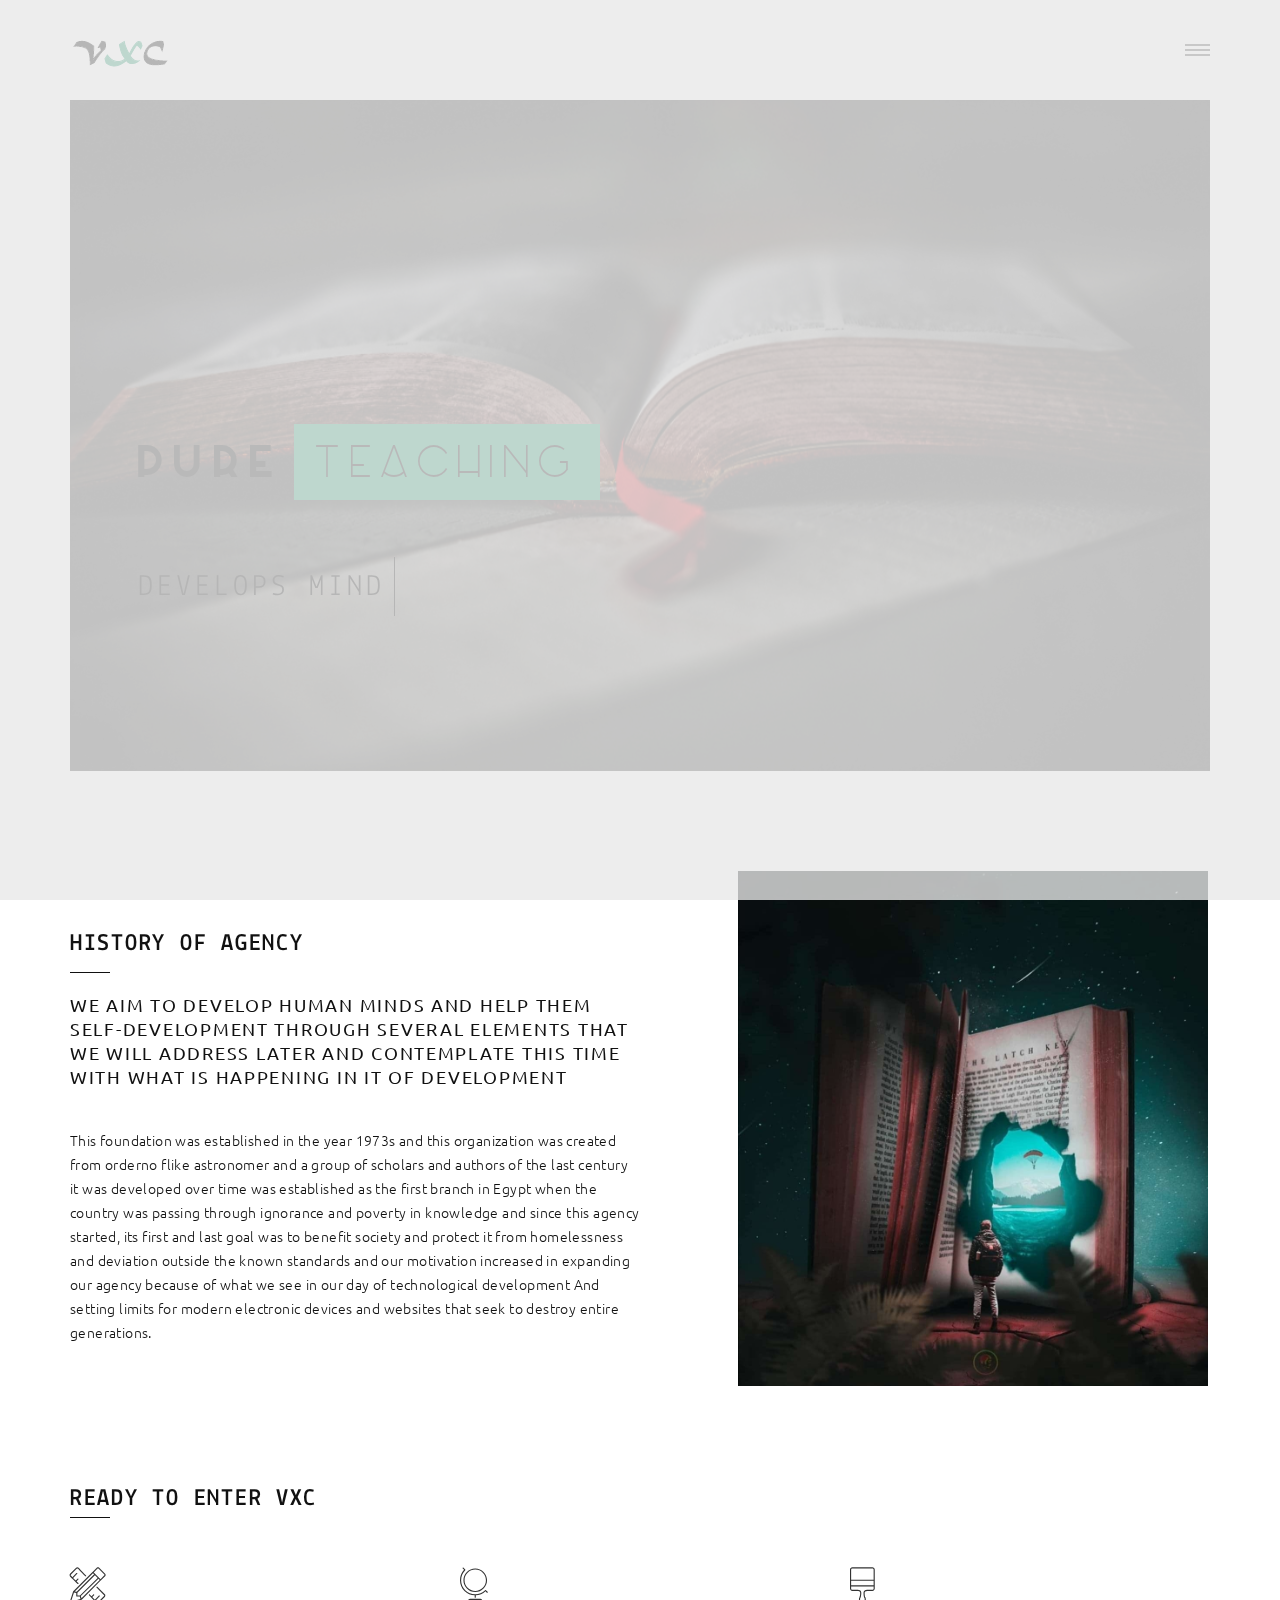
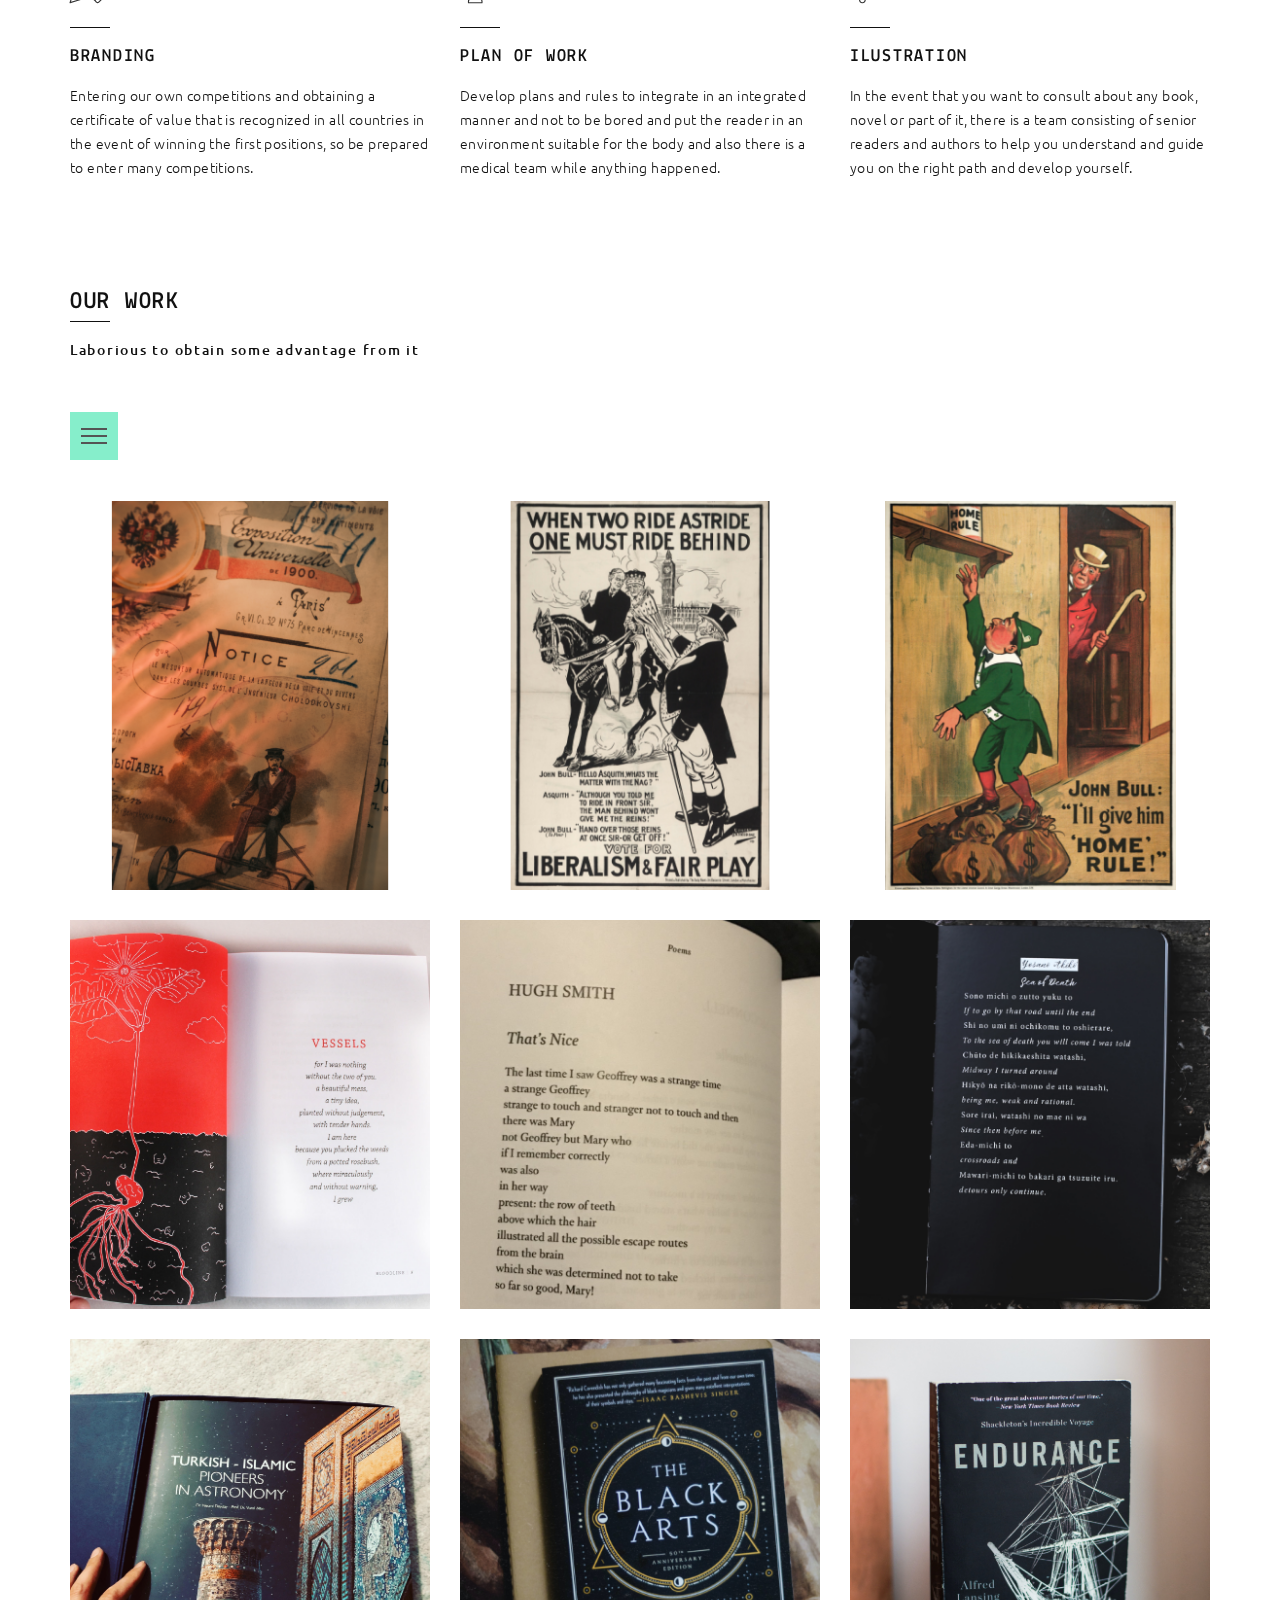
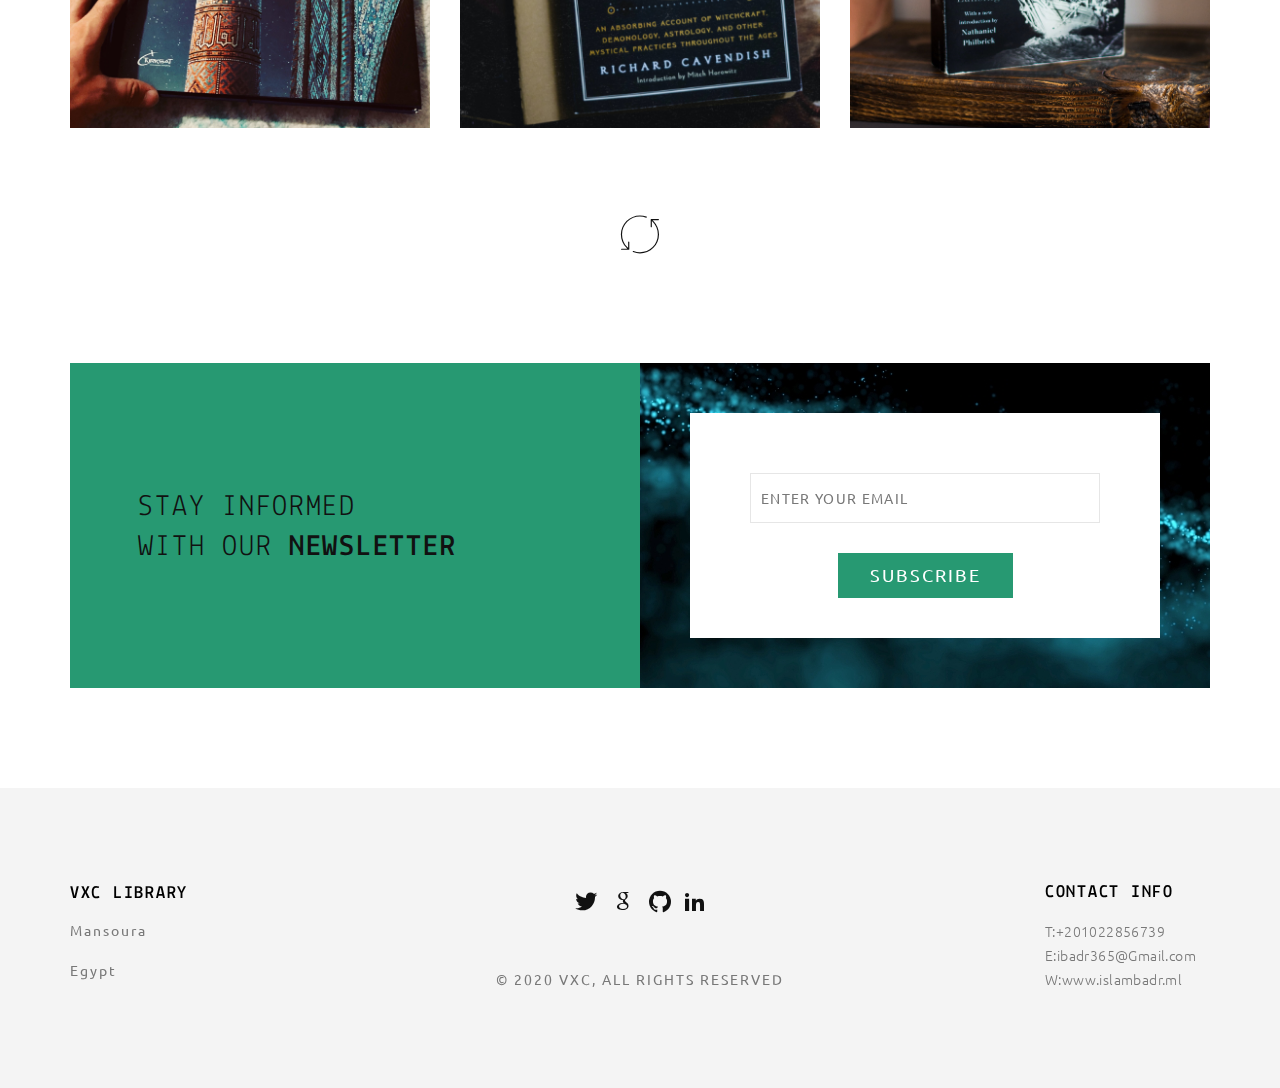
<file: index.html>
<!doctype html>
<html class="no-js" lang="">

<head>
    <meta charset="utf-8">
    <title>VXC - LIBRARY</title>
    <meta name="description" content="">
    <meta name="msapplication-tap-highlight" content="yes" />
    <meta name="viewport" content="width=device-width, user-scalable=no, initial-scale=1, minimum-scale=1.0, maximum-scale=1.0" />

    <!-- Google Web Font -->
    <link href='http://fonts.googleapis.com/css?family=Ubuntu:300,400,500,700' rel='stylesheet' type='text/css'>
    <link href='http://fonts.googleapis.com/css?family=Lekton:400,700,400italic' rel='stylesheet' type='text/css'>

    <!--  Bootstrap 3-->
    <link rel="stylesheet" href="css/bootstrap.min.css">

    <!-- OWL Carousel -->
    <link rel="stylesheet" href="css/owl.carousel.css">
    <link rel="stylesheet" href="css/owl.theme.css">

    <!--  Slider -->
    <link rel="stylesheet" href="css/jquery.kenburnsy.css">

    <!-- Animate -->
    <link rel="stylesheet" href="css/animate.css">

    <!-- Web Icons Font -->
    <link rel="stylesheet" href="css/pe-icon-7-stroke.css">
    <link rel="stylesheet" href="css/iconmoon.css">
    <link rel="stylesheet" href="css/et-line.css">
    <link rel="stylesheet" href="css/ionicons.css">

    <!-- Magnific PopUp -->
    <link rel="stylesheet" href="css/magnific-popup.css">

    <!-- Tabs -->
    <link rel="stylesheet" type="text/css" href="css/tabs.css" />
    <link rel="stylesheet" type="text/css" href="css/tabstyles.css" />

    <!-- Loader Style -->
    <link rel="stylesheet" href="css/loader-1.css">

    <!-- Costum Styles -->
    <link rel="stylesheet" href="css/main.css">
    <link rel="stylesheet" href="css/responsive.css">

    <!-- Favicon -->
    <link rel="icon" type="image/ico" href="favicon.png">

    <!-- Modernizer & Respond js -->
    <script src="js/vendor/modernizr-2.8.3-respond-1.4.2.min.js"></script>
</head>

<body>

    <!-- Preloader -->
    <div class="cover"></div>

    <div class="header">
        <div class="container">
            <div class="logo">
                <a href="https://vxc-library.ga/">
                    <img src="img/logo.png" alt="Logo">
                </a>
            </div>
            
            <!-- Menu Hamburger (Default) -->
            <button class="main-menu-indicator" id="open-button">
                <span class="line"></span>
            </button>
            
            <div class="menu-wrap" style="background-image: url(img/nav_bg.jpg)">
                <div class="menu-content">
                    <div class="navigation">
                        <span class="pe-7s-close close-menu" id="close-button"></span>
                        <div class="search-wrap js-ui-search">
                            <input class="js-ui-text" type="text" placeholder="Search Here...">
                            <span class="eks js-ui-close"></span>
                        </div>
                    </div>
                    <nav class="menu">
                        <div class="menu-list">
                            <ul>
                                <li class="menu-item-has-children"><a href="https://vxc-library.ga/">Home</a></li>
                                <li><a href="about">About</a></li>
                                <li><a href="scoring">Scoring</a></li>
                                <li><a href="strategy">Strategy</a></li>
                                <li><a href="contact">Contact</a></li>
                            </ul>
                        </div>
                    </nav>

                    <div class="hidden-xs">
                        <div class="menu-social-media">
                            <ul>
                                <li>
                                    <a href="https://twitter.com/Islamba37835211">
                                <i class="iconmoon-twitter"></i></a>
                                </li>

                                <li>
                                    <a href="https://twitter.com/Islamba37835211">
                                <i class="iconmoon-google"></i></a>
                                </li>

                                <li><a href="https://github.com/OrDerno">
                                <i class="iconmoon-github"></i></a></li>
                                
                                <li><a href="https://www.linkedin.com/in/islam-badr-0478161a6/">
                                <i class="iconmoon-linkedin2"></i></a></li>
                            </ul>
                        </div>

                        <div class="menu-information">
                            <ul>
                                <li><span>T:</span> +201022856739</li>
                                <li><span>E:</span> ibadr365@Gmail.com</li>
                            </ul>
                        </div>
                    </div>
                </div>
            </div>
            <!-- End of Menu Hamburger (Default) -->

        </div>
    </div>

    <div class="container">
        <div class="slider-wrapper">
            <div class="slider-description">
                <div class="slider-description-inner">
                    <h1>Pure<span>teaching</span></h1>
                </div>
                <div class="cd-intro">
                    <div class="cd-headline clip">
                        <span class="cd-words-wrapper">
                            <b class="is-visible">DEVELOPS MIND</b>
                            <b>MODERN COMBINATION</b>
                            <b>CREATIVE SOLUTIONS</b>
                        </span>
                    </div>
                </div>
            </div>
            <div id="slider-ef" class="slider-images-wrapper">
                <img class="img-responsive" src="img/slider/image_1.png" alt="">
                <img class="img-responsive" src="img/slider/image_2.png" alt="">
                <img class="img-responsive" src="img/slider/image_3.png" alt="">
            </div>
        </div>
    </div>
    <div class="container margin-top">
        <div class="history-wrapper">
            <div class="col-md-6 wow fadeInUp" data-wow-duration="0.6s" data-wow-delay="0.5s">
                <div class="row">
                    <article>
                        <h1>HISTORY OF AGENCY</h1>
                        <hr>
                        <h4>WE AIM TO DEVELOP HUMAN MINDS AND HELP THEM SELF-DEVELOPMENT THROUGH SEVERAL ELEMENTS THAT WE WILL ADDRESS LATER AND CONTEMPLATE THIS TIME WITH WHAT IS HAPPENING IN IT OF DEVELOPMENT</h4>
                        <p>
                        <br/>This foundation was established in the year 1973s and this organization was created from orderno flike astronomer and a group of scholars and authors of the last century it was developed over time was established as the first branch in Egypt when the country was passing through ignorance and poverty in knowledge and since this agency started, its first and last goal was to benefit society and protect it from homelessness and deviation outside the known standards and our motivation increased in expanding our agency because of what we see in our day of technological development And setting limits for modern electronic devices and websites that seek to destroy entire generations.</p>
                    </article>
                </div>
            </div>
            <div class="col-md-5 col-md-offset-1 wow fadeInUp" data-wow-duration="0.8s" data-wow-delay="0.3s">
                <div class="row">
                    <div id="history-images" class="owl-carousel">
                        <div><img class="img-responsive center-block" src="img/about_img.png" alt="About"></div>
                        <div><img class="img-responsive center-block" src="img/about_img2.png" alt="About"></div>
                        <div><img class="img-responsive center-block" src="img/about_img3.png" alt="About"></div>
                    </div>
                </div>
            </div>
        </div>
    </div>
    <div class="container margin-top">
        <div class="main-title">
            <h1>READY TO ENTER VXC</h1>
            <hr>
        </div>
        <div class="services-home-page">
            <div class="row">
                <div class="col-md-4">
                    <div class="services-icon">
                        <span class="icon-tools"></span>
                        <hr>
                    </div>
                    <h4>BRANDING</h4>
                    <p>Entering our own competitions and obtaining a certificate of value that is recognized in all countries in the event of winning the first positions, so be prepared to enter many competitions.</p>
                </div>
                <div class="col-md-4">
                    <div class="services-icon">
                        <span class="icon-globe"></span>
                        <hr>
                    </div>
                    <h4>PLAN OF WORK</h4>
                    <p>Develop plans and rules to integrate in an integrated manner and not to be bored and put the reader in an environment suitable for the body and also there is a medical team while anything happened.</p>
                </div>
                <div class="col-md-4">
                    <div class="services-icon">
                        <span class="icon-paintbrush"></span>
                        <hr>
                    </div>
                    <h4>ILUSTRATION</h4>
                    <p>In the event that you want to consult about any book, novel or part of it, there is a team consisting of senior readers and authors to help you understand and guide you on the right path and develop yourself.</p>
                </div>
            </div>
        </div>
    </div>
    <div class="container margin-top">
        <div class="main-title">
            <h1>OUR WORK</h1>
            <hr>
            <h6>Laborious to obtain some advantage from it</h6>
        </div>
        <div class="portfolio-wrapper">
            <button class="nav">
                <span class="icon-container">
                    <span class="line line01"></span>
                    <span class="line line02"></span>
                    <span class="line line03"></span>
                    <span class="line line04"></span>
                </span>
            </button>
            <div class="works-filter">
                <a href="javascript:void(0)" class="filter active" data-filter="mix">All</a>
                <a href="javascript:void(0)" class="filter" data-filter="stories">STORIES</a>
                <a href="javascript:void(0)" class="filter" data-filter="poetry">POETRY</a>
                <a href="javascript:void(0)" class="filter" data-filter="novels">NOVELS
                </a>
            </div>
            <div class="js-masonry">
                <div class="row" id="work-grid">
                    <!-- Begin of Thumbs Portfolio -->
                    <div class="col-md-4 col-sm-4 col-xs-12 mix stories">
                        <div class="img home-portfolio-image">
                            <img src="img/home-portfolio/img_1.png" alt="Portfolio Item">
                            <div class="overlay-thumb">
                                <a href="javascript:void(0)" class="like-product">
                                    <i class="ion-ios-heart-outline"></i>
                                    <span class="like-product">Liked</span>
                                    <span class="output">353</span>
                                </a>
                                <div class="details">
                                    <span class="title">NOTICE NOVEL</span>
                                    <span class="info">DIFFERENT HUMAN SITUATIONS</span>
                                </div>
                                <span class="btnBefore"></span>
                                <span class="btnAfter"></span>
                                <a class="main-portfolio-link"></a>
                            </div>
                        </div>
                    </div>
                    <div class="col-md-4 col-sm-4 col-xs-12 mix stories">
                        <div class="img home-portfolio-image">
                            <img src="img/home-portfolio/img_2.png" alt="Portfolio Item">
                            <div class="overlay-thumb">
                                <a href="javascript:void(0)" class="like-product">
                                    <i class="ion-ios-heart-outline"></i>
                                    <span class="like-product">Liked</span>
                                    <span class="output">600</span>
                                </a>
                                <div class="details">
                                    <span class="title">LIBERALISM & FAIR PLAY</span>
                                    <span class="info">FREEDOM FROM SLAVERY</span>
                                </div>
                                <span class="btnBefore"></span>
                                <span class="btnAfter"></span>
                                <a class="main-portfolio-link"></a>
                            </div>
                        </div>
                    </div>
                    <div class="col-md-4 col-sm-4 col-xs-12 mix stories">
                        <div class="img home-portfolio-image">
                            <img src="img/home-portfolio/img_3.png" alt="Portfolio Item">
                            <div class="overlay-thumb">
                                <a href="javascript:void(0)" class="like-product">
                                    <i class="ion-ios-heart-outline"></i>
                                    <span class="like-product">Liked</span>
                                    <span class="output">1060</span>
                                </a>
                                <div class="details">
                                    <span class="title">HOME RULE
                                    </span>
                                    <span class="info">COMIC THEFT
                                    </span>
                                </div>
                                <span class="btnBefore"></span>
                                <span class="btnAfter"></span>
                                <a class="main-portfolio-link"></a>
                            </div>
                        </div>
                    </div>
                    <div class="col-md-4 col-sm-4 col-xs-12 mix poetry">
                        <div class="img home-portfolio-image">
                            <img src="img/home-portfolio/img_4.png" alt="Portfolio Item">
                            <div class="overlay-thumb">
                                <a href="javascript:void(0)" class="like-product">
                                    <i class="ion-ios-heart-outline"></i>
                                    <span class="like-product">Liked</span>
                                    <span class="output">400</span>
                                </a>
                                <div class="details">
                                    <span class="title">VESSELS</span>
                                    <span class="info">ROMANTIC POETRY</span>
                                </div>
                                <span class="btnBefore"></span>
                                <span class="btnAfter"></span>
                                <a class="main-portfolio-link"></a>
                            </div>
                        </div>
                    </div>
                    <div class="col-md-4 col-sm-4 col-xs-12 mix poetry">
                        <div class="img home-portfolio-image">
                            <img src="img/home-portfolio/img_5.png" alt="Portfolio Item">
                            <div class="overlay-thumb">
                                <a href="javascript:void(0)" class="like-product">
                                    <i class="ion-ios-heart-outline"></i>
                                    <span class="like-product">Liked</span>
                                    <span class="output">979</span>
                                </a>
                                <div class="details">
                                    <span class="title">HUGH SMITH 
                                    </span>
                                    <span class="info">A GENERAL FEELING OF CALM</span>
                                </div>
                                <span class="btnBefore"></span>
                                <span class="btnAfter"></span>
                                <a class="main-portfolio-link"></a>
                            </div>
                        </div>
                    </div>
                    <div class="col-md-4 col-sm-4 col-xs-12 mix poetry">
                        <div class="img home-portfolio-image">
                            <img src="img/home-portfolio/img_6.png" alt="Portfolio Item">
                            <div class="overlay-thumb">
                                <a href="javascript:void(0)" class="like-product">
                                    <i class="ion-ios-heart-outline"></i>
                                    <span class="like-product">Liked</span>
                                    <span class="output">324</span>
                                </a>
                                <div class="details">
                                    <span class="title">YASANE ITITILE </span>
                                    <span class="info">GENERAL POETRY OF SPANISH LANGUAGE</span>
                                </div>
                                <span class="btnBefore"></span>
                                <span class="btnAfter"></span>
                                <a class="main-portfolio-link"></a>
                            </div>
                        </div>
                    </div>
                    <div class="col-md-4 col-sm-4 col-xs-12 mix novels">
                        <div class="img home-portfolio-image">
                            <img src="img/home-portfolio/img_7.png" alt="Portfolio Item">
                            <div class="overlay-thumb">
                                <a href="javascript:void(0)" class="like-product">
                                    <i class="ion-ios-heart-outline"></i>
                                    <span class="like-product">Liked</span>
                                    <span class="output">1048</span>
                                </a>
                                <div class="details">
                                    <span class="title">PLONEERS IN ASTRONOMY </span>
                                    <span class="info">ISLAMIC CIVILIZATION THROUGHOUT THE AGES
                                    </span>
                                </div>
                                <span class="btnBefore"></span>
                                <span class="btnAfter"></span>
                                <a class="main-portfolio-link"></a>
                            </div>
                        </div>
                    </div>
                    <div class="col-md-4 col-sm-4 col-xs-12 mix novels">
                        <div class="img home-portfolio-image">
                            <img src="img/home-portfolio/img_8.png" alt="Portfolio Item">
                            <div class="overlay-thumb">
                                <a href="javascript:void(0)" class="like-product">
                                    <i class="ion-ios-heart-outline"></i>
                                    <span class="like-product">Liked</span>
                                    <span class="output">956</span>
                                </a>
                                <div class="details">
                                    <span class="title">BLACK ARTS</span>
                                    <span class="info">DEFECTS & UNSEEN PROBLEMS</span>
                                </div>
                                <span class="btnBefore"></span>
                                <span class="btnAfter"></span>
                                <a class="main-portfolio-link"></a>
                            </div>
                        </div>
                    </div>
                    <div class="col-md-4 col-sm-4 col-xs-12 mix novels">
                        <div class="img home-portfolio-image">
                            <img src="img/home-portfolio/img_9.png" alt="Portfolio Item">
                            <div class="overlay-thumb">
                                <a href="javascript:void(0)" class="like-product">
                                    <i class="ion-ios-heart-outline"></i>
                                    <span class="like-product">Liked</span>
                                    <span class="output">856</span>
                                </a>
                                <div class="details">
                                    <span class="title">ENDURANCE
                                    </span>
                                    <span class="info">MARINE LIFE WITH THE CAPTAIN AND PIRATES
                                    </span>
                                </div>
                                <span class="btnBefore"></span>
                                <span class="btnAfter"></span>
                                <a class="main-portfolio-link"></a>
                            </div>
                        </div>
                    </div>
                </div>
            </div>
            <div class="load-more">
                <a href="javascript:void(0)" id="load-more"><i class="icon-refresh"></i></a>
            </div>
        </div>
    </div>
    <div class="container margin-top">
        <div class="newsletter">
            <div class="col-md-6">
                <div class="row">
                    <div class="newsletter-left">
                        <div class="newsletter-left-inner">
                            <h1>STAY INFORMED <br> WITH OUR <b>NEWSLETTER</b></h1>
                        </div>
                    </div>
                </div>
            </div>
            <div class="col-md-6">
                <div class="row">
                    <div class="newsletter-right" style="background: url(img/newsletter-bg.jpg)">
                        <div class="newsletter-right-inner">
                            <form>
                                <input type="text" name="newsletter" placeholder="ENTER YOUR EMAIL" required>
                                <input type="submit" value="SUBSCRIBE">
                            </form>
                        </div>
                    </div>
                </div>
            </div>
        </div>
    </div>
    <div class="footer margin-top">
        <div class="container">
            <div class="row">
                    <div class="col-md-2 col-sm-4 col-xs-12">
                        <div class="footer-inner">
                            <div class="footer-content">
                                <h4> VXC LIBRARY </h4>
                                    <address>Mansoura <br><br>Egypt</address>
                            </div>
                        </div>
                    </div>

                    <div class="col-md-2 col-md-push-8 col-sm-4 col-xs-12">
                        <div class="footer-inner">
                            <div class="footer-content">
                               <h4>CONTACT INFO</h4>
                                <p>
                                    T:+201022856739 <br>
                                    E:ibadr365@Gmail.com <br>
                                    W:www.islambadr.ml
                                </p>
                            </div>
                        </div>
                    </div>

                    <div class="col-md-4 col-sm-4 col-xs-12">
                        <div class="footer-inner">
                            <div class="footer-content">
                            <ul class="social-media">


                                <li>
                                    <a href="https://twitter.com/Islamba37835211">
                                <i class="iconmoon-twitter"></i></a>
                                </li>

                                <li>
                                    <a href="mailto:ibadr365@gmail.com">
                                <i class="iconmoon-google"></i></a>
                                </li>

                                <li><a href="https://github.com/OrDerno">
                                <i class="iconmoon-github"></i></a></li>                                

                                <li><a href="https://www.linkedin.com/in/islam-badr-0478161a6/">
                                <i class="iconmoon-linkedin2"></i></a></li>

                            </ul>
                            <span class="copyright-mark">&copy; 2020 VXC, ALL RIGHTS RESERVED</span>
                            </div>
                        </div>
                    </div>
            </div>
        </div>
    </div>
    <a href="javascript:void(0)" class="scroll-top" id="scroll-top"><i class="pe-7s-angle-up"></i></a>

    <script src="js/vendor/jquery-1.11.2.min.js"></script>
    <script data-pace-options='{ "ajax": false }' src="js/vendor/pace.min.js"></script>
    <script src="js/vendor/bootstrap.min.js"></script>
    <script src="js/vendor/classie.js"></script>
    <script src="js/vendor/isotope.pkgd.min.js"></script>
    <script src="js/vendor/jquery.velocity.min.js"></script>
    <script src="js/vendor/jquery.kenburnsy.min.js"></script>
    <script src="js/vendor/textslide.js"></script>
    <script src="js/vendor/imagesloaded.pkgd.min.js"></script>
    <script src="js/vendor/tabs.js"></script>
    <script src="js/ef-slider.js"></script>    
    <script src="js/vendor/owl.carousel.min.js"></script>
    <script src="js/vendor/jquery.magnific-popup.min.js"></script>
    <script src="js/vendor/jquery.social-buttons.min.js"></script>
    <script src="js/vendor/wow.min.js"></script>
    <script src="js/main.js"></script>
    <script src="js/ajax.js"></script>
</body>
</html>
</file>
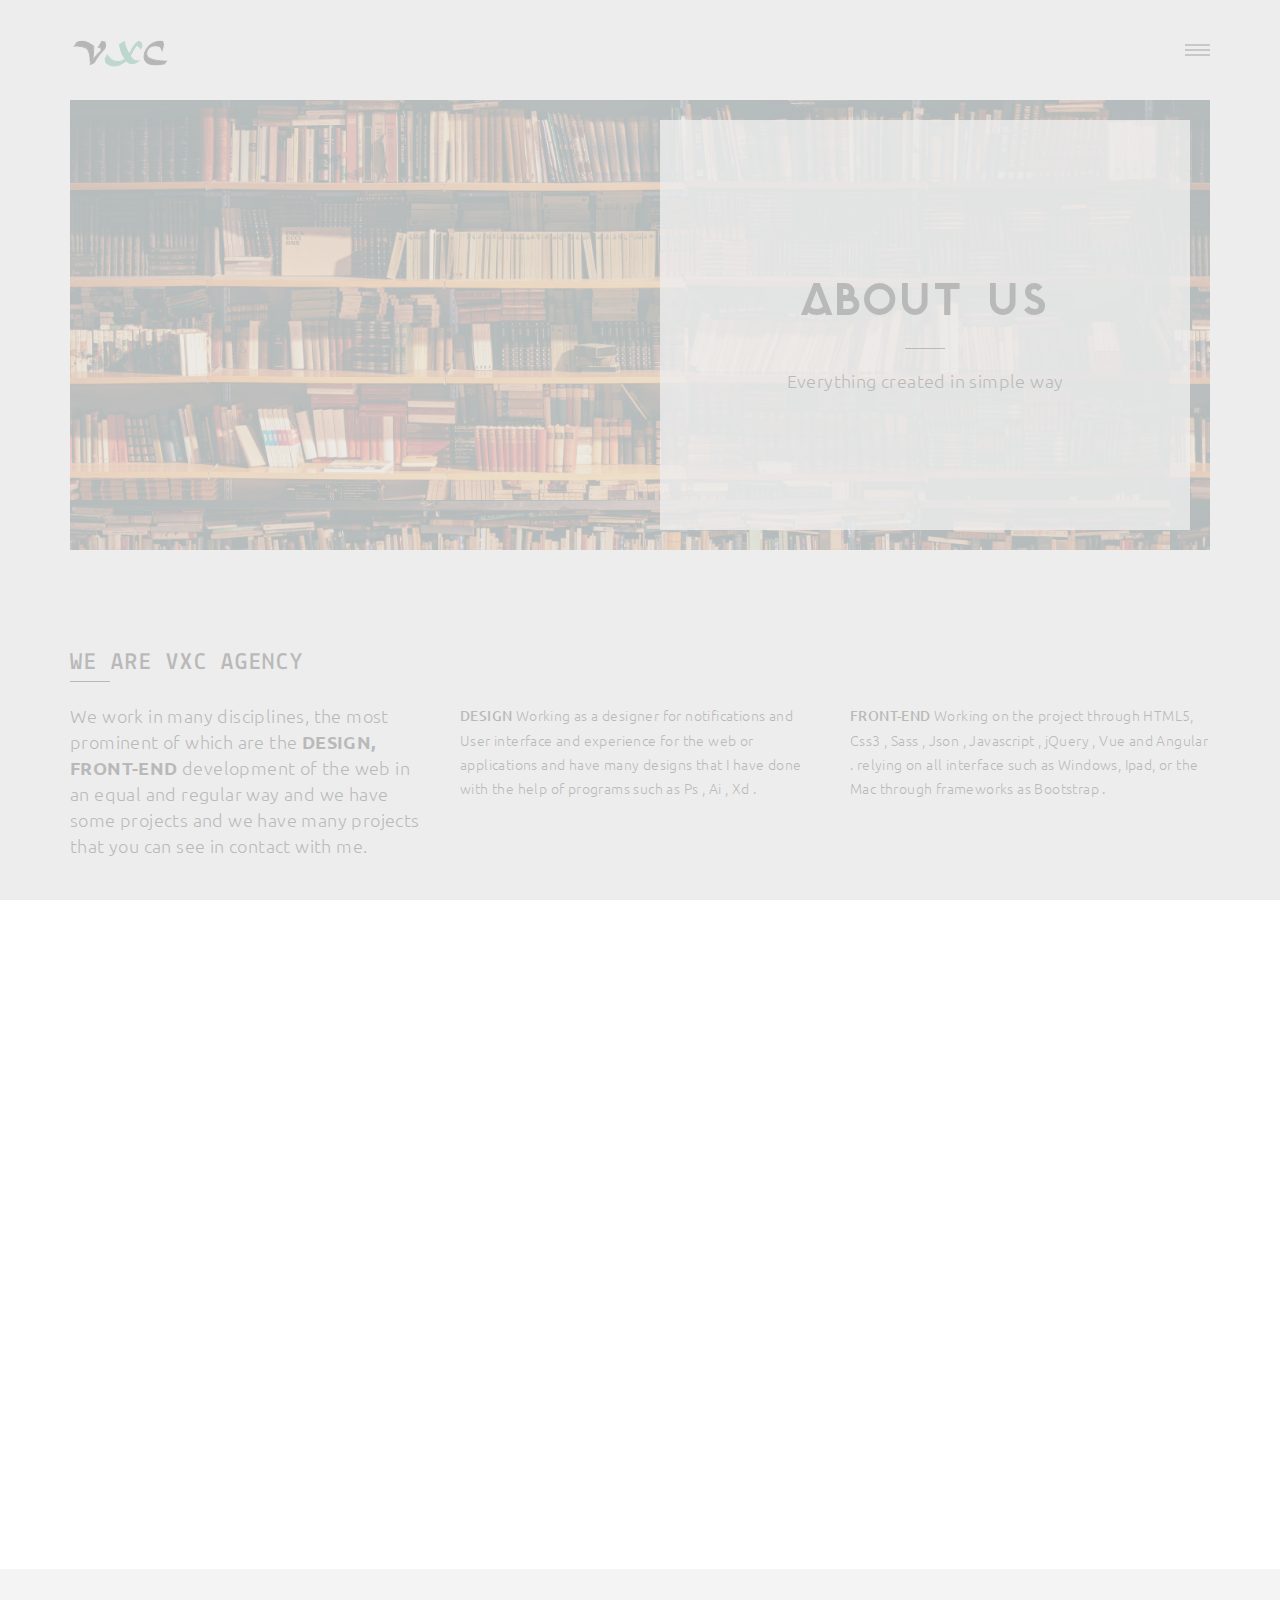
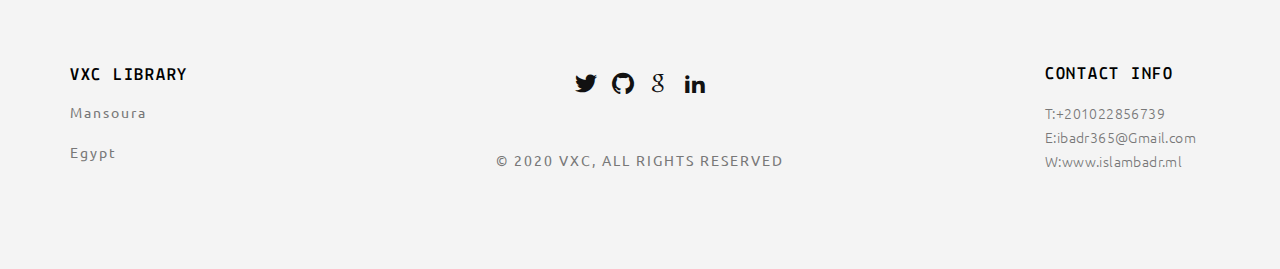
<file: about.html>
<!doctype html>
<html class="no-js" lang="">

<head>
    <meta charset="utf-8">
    <title>VXC - LIBRARY</title>
    <meta name="description" content="">
    <meta name="msapplication-tap-highlight" content="yes" />
    <meta name="viewport" content="width=device-width, user-scalable=no, initial-scale=1, minimum-scale=1.0, maximum-scale=1.0" />

    <!-- Google Web Font -->
    <link href='http://fonts.googleapis.com/css?family=Ubuntu:300,400,500,700' rel='stylesheet' type='text/css'>
    <link href='http://fonts.googleapis.com/css?family=Lekton:400,700,400italic' rel='stylesheet' type='text/css'>

    <!--  Bootstrap 3-->
    <link rel="stylesheet" href="css/bootstrap.min.css">

    <!-- OWL Carousel -->
    <link rel="stylesheet" href="css/owl.carousel.css">
    <link rel="stylesheet" href="css/owl.theme.css">

    <!--  Slider -->
    <link rel="stylesheet" href="css/jquery.kenburnsy.css">

    <!-- Animate -->
    <link rel="stylesheet" href="css/animate.css">

    <!-- Web Icons Font -->
    <link rel="stylesheet" href="css/pe-icon-7-stroke.css">
    <link rel="stylesheet" href="css/iconmoon.css">
    <link rel="stylesheet" href="css/et-line.css">
    <link rel="stylesheet" href="css/ionicons.css">

    <!-- Magnific PopUp -->
    <link rel="stylesheet" href="css/magnific-popup.css">

    <!-- Tabs -->
    <link rel="stylesheet" type="text/css" href="css/tabs.css" />
    <link rel="stylesheet" type="text/css" href="css/tabstyles.css" />

    <!-- Loader Style -->
    <link rel="stylesheet" href="css/loader-1.css">

    <!-- Costum Styles -->
    <link rel="stylesheet" href="css/main.css">
    <link rel="stylesheet" href="css/responsive.css">

    <!-- Favicon -->
    <link rel="icon" type="image/ico" href="favicon.ico">

    <!-- Modernizer & Respond js -->
    <script src="js/vendor/modernizr-2.8.3-respond-1.4.2.min.js"></script>
</head>

<body>

    <!-- Preloader -->
    <div class="cover"></div>

    <div class="header">
        <div class="container">
            <div class="logo">
                <a href="https://vxc-library.ga/">
                    <img src="img/logo.png" alt="Logo">
                </a>
            </div>
            
            <!-- Menu Hamburger (Default) -->
            <button class="main-menu-indicator" id="open-button">
                <span class="line"></span>
            </button>
            
            <div class="menu-wrap" style="background-image: url(img/nav_bg.jpg)">
                <div class="menu-content">
                    <div class="navigation">
                        <span class="pe-7s-close close-menu" id="close-button"></span>
                        <div class="search-wrap js-ui-search">
                            <input class="js-ui-text" type="text" placeholder="Search Here...">
                            <span class="eks js-ui-close"></span>
                        </div>
                    </div>
                    <nav class="menu">
                        <div class="menu-list">
                            <ul>
                                <li class="menu-item-has-children"><a href="https://vxc-library.ga/">Home</a></li>
                                <li><a href="about">About</a></li>
                                <li><a href="scoring">Scoring</a></li>
                                <li><a href="strategy">Strategy</a></li>
                                <li><a href="contact">Contact</a></li>
                            </ul>
                        </div>
                    </nav>

                    <div class="hidden-xs">
                        <div class="menu-social-media">
                            <ul>
                                <li>
                                    <a href="https://twitter.com/Islamba37835211">
                                <i class="iconmoon-twitter"></i></a>
                                </li>

                                <li>
                                    <a href="https://twitter.com/Islamba37835211">
                                <i class="iconmoon-google"></i></a>
                                </li>
                                
                                <li><a href="https://github.com/OrDerno">
                                <i class="iconmoon-github"></i></a></li>
                                
                                <li><a href="https://www.linkedin.com/in/islam-badr-0478161a6/">
                                <i class="iconmoon-linkedin2"></i></a></li>
                            </ul>
                        </div>

                        <div class="menu-information">
                            <ul>
                                <li><span>T:</span> +201022856739</li>
                                <li><span>E:</span> ibadr365@Gmail.com</li>
                            </ul>
                        </div>
                    </div>
                </div>
            </div>
            <!-- End of Menu Hamburger (Default) -->

        </div>
    </div>
    

<div class="container">
    <div class="header-page ef-parallax-bg" style="background-image:url(img/about-header.png)">
        <div class="col-md-6 col-md-offset-6">
            <div class="row">
                <div class="inner-content">
                    <div class="header-content">
                        <h1>About Us</h1>
                        <hr>
                        <p>Everything created in simple way</p>
                    </div>
                </div>
            </div>
        </div>
    </div>
</div>

<div class="container margin-top">
    <div class="main-title near-content">
        <h1>WE ARE VXC AGENCY</h1>
        <hr>
    </div>
    <div class="row">
        <div class="col-md-4">
            <p style="font-size: 18px; line-height: 26px;">We work in many disciplines, the most prominent of which are the <b>DESIGN, FRONT-END</b> development of the web in an equal and regular way and we have some projects and we have many projects that you can see in contact with me.</p>
        </div>
        <div class="col-md-4">
            <p><strong> DESIGN</strong> Working as a designer for notifications and User interface and
            experience for the web or applications and have many
            designs that I have done with the help of programs such as
            Ps , Ai , Xd .
            </p>
        </div>
        <div class="col-md-4">
            <p><strong>FRONT-END</strong> Working on the project through HTML5, Css3 , Sass ,
            Json , Javascript , jQuery , Vue and Angular .
            relying on all interface such as Windows, Ipad, or the Mac
            through frameworks as Bootstrap .
            </p>
        </div>
    </div>
</div>

<div class="container margin-top">
    <div class="row">
        <div class="col-md-12">
            <div class="our-story wow fadeInUp" style="background: url(img/our-story.png) no-repeat" data-wow-duration="0.5s" data-wow-delay="0.2s">
               <div class="col-md-6 col-md-offset-6">
                    <div class="our-story-content wow fadeInUp" data-wow-duration="0.5s" data-wow-delay="0.5s">
                        <div class="our-story-content-inner">
                            <h1>OUR STORY</h1>
                            <hr>
                            <p>
                            I'm Islam Badr.I always strive to improve myself in the field of web development & design through learning more languages that help and provide us with a lot of codes, I originally work as a health monitor, but I entered the field of web development two years ago and taught myself through courses and online learning I doing some graphic design in some of my free time and for    freelancer platforms.
                            <br><br>
                            I hope to set up a VXC organization to help beginners and develop programming languages and work on creating a framework for heavy languages to make it easier for the developers of the Arab world to write the programming language code.
                            </p>
                        </div>
                    </div>
               </div>
            </div>
        </div>
    </div>
</div>


    <div class="footer margin-top">
        <div class="container">
            <div class="row">
                    <div class="col-md-2 col-sm-4 col-xs-12">
                        <div class="footer-inner">
                            <div class="footer-content">
                                <h4>VXC LIBRARY</h4>
                                 <address>Mansoura <br><br>Egypt</address>
                            </div>
                        </div>
                    </div>

                    <div class="col-md-2 col-md-push-8 col-sm-4 col-xs-12">
                        <div class="footer-inner">
                            <div class="footer-content">
                               <h4>CONTACT INFO</h4>
                                <p>
                                    T:+201022856739 <br>
                                    E:ibadr365@Gmail.com <br>
                                    W:www.islambadr.ml
                                </p>
                            </div>
                        </div>
                    </div>

                    <div class="col-md-4 col-sm-4 col-xs-12">
                        <div class="footer-inner">
                            <div class="footer-content">
                            <ul class="social-media">
                                
                                <li>
                                    <a href="https://twitter.com/Islamba37835211">
                                <i class="iconmoon-twitter"></i></a>
                                </li>

                                <li><a href="https://github.com/OrDerno">
                                <i class="iconmoon-github"></i></a></li>

                                <li>
                                    <a href="mailto:ibadr365@gmail.com">
                                <i class="iconmoon-google"></i></a>
                                </li>

                                
                                <li><a href="https://www.linkedin.com/in/islam-badr-0478161a6/">
                                <i class="iconmoon-linkedin2"></i></a></li>

                            </ul>
                            <span class="copyright-mark">&copy; 2020 VXC, ALL RIGHTS RESERVED</span>
                            </div>
                        </div>
                    </div>
            </div>
        </div>
    </div>

    <a href="javascript:void(0)" class="scroll-top" id="scroll-top"><i class="pe-7s-angle-up"></i></a>

    <script src="js/vendor/jquery-1.11.2.min.js"></script>
    <script data-pace-options='{ "ajax": false }' src="js/vendor/pace.min.js"></script>
    <script src="js/vendor/bootstrap.min.js"></script>
    <script src="js/vendor/classie.js"></script>
    <script src="js/vendor/isotope.pkgd.min.js"></script>
    <script src="js/vendor/jquery.velocity.min.js"></script>
    <script src="js/vendor/jquery.kenburnsy.min.js"></script>
    <script src="js/vendor/textslide.js"></script>
    <script src="js/vendor/imagesloaded.pkgd.min.js"></script>
    <script src="js/vendor/tabs.js"></script>
    <script src="js/ef-slider.js"></script>    
    <script src="js/vendor/owl.carousel.min.js"></script>
    <script src="js/vendor/jquery.magnific-popup.min.js"></script>
    <script src="js/vendor/jquery.social-buttons.min.js"></script>
    <script src="js/vendor/wow.min.js"></script>
    <script src="js/main.js"></script>
    <script src="js/ajax.js"></script>
</body>
</html>
</file>
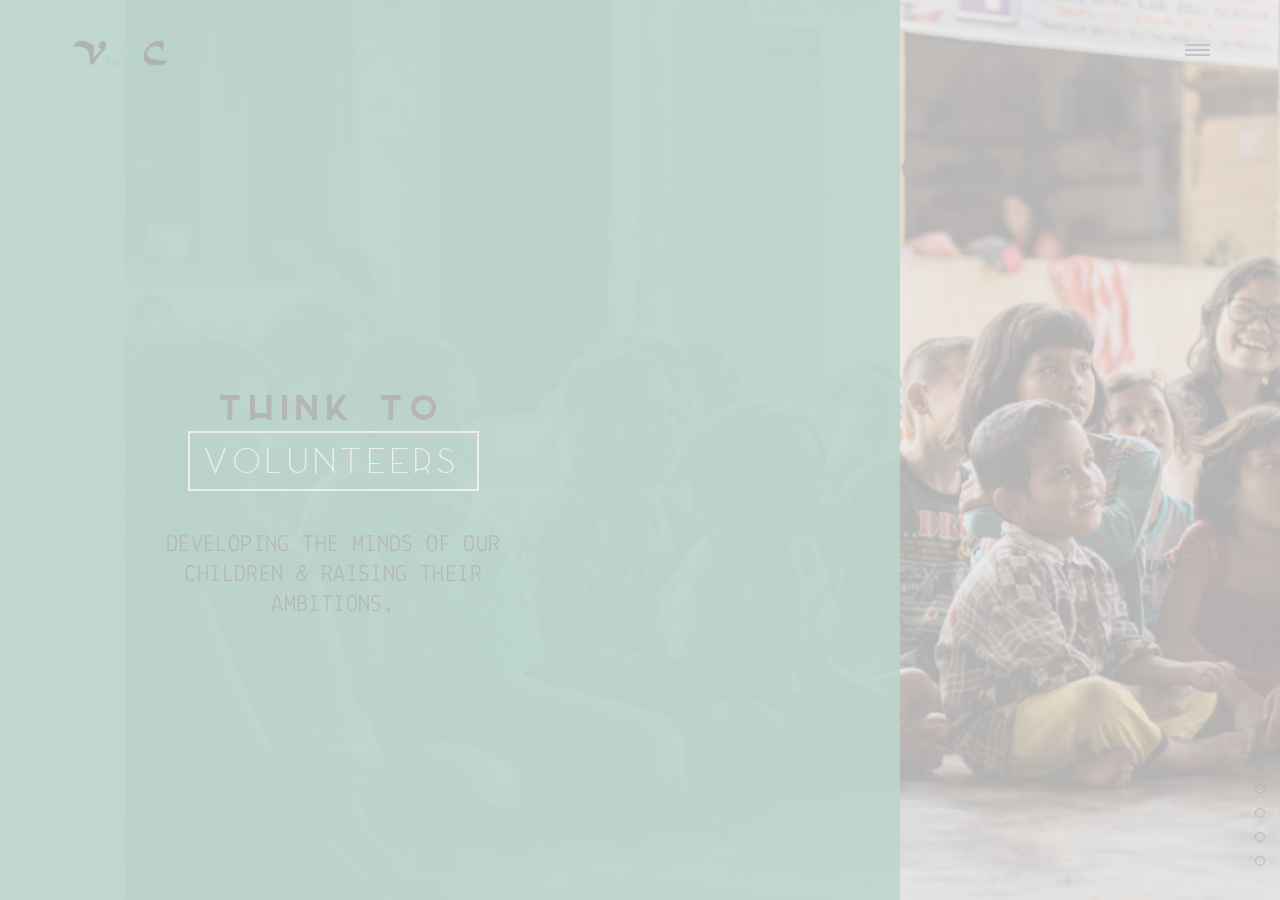
<file: scoring.html>
<!doctype html>
    <html class="no-js" lang="">

    <head>
        <meta charset="utf-8">
        <title>VXC - LIBRARY</title>
        <meta name="description" content="">
        <meta name="msapplication-tap-highlight" content="yes" />
        <meta name="viewport" content="width=device-width, user-scalable=no, initial-scale=1, minimum-scale=1.0, maximum-scale=1.0" />

        <!-- Google Web Font -->
        <link href='http://fonts.googleapis.com/css?family=Ubuntu:300,400,500,700' rel='stylesheet' type='text/css'>
        <link href='http://fonts.googleapis.com/css?family=Lekton:400,700,400italic' rel='stylesheet' type='text/css'>

        <!--  Bootstrap 3-->
        <link rel="stylesheet" href="css/bootstrap.min.css">

        <!-- OWL Carousel -->
        <link rel="stylesheet" href="css/owl.carousel.css">
        <link rel="stylesheet" href="css/owl.theme.css">

        <!--  Slider -->
        <link rel="stylesheet" href="css/jquery.kenburnsy.css">

        <!-- Animate -->
        <link rel="stylesheet" href="css/animate.css">

        <!-- Web Icons Font -->
        <link rel="stylesheet" href="css/pe-icon-7-stroke.css">
        <link rel="stylesheet" href="css/iconmoon.css">
        <link rel="stylesheet" href="css/et-line.css">
        <link rel="stylesheet" href="css/ionicons.css">

        <!-- Magnific PopUp -->
        <link rel="stylesheet" href="css/magnific-popup.css">

        <!-- Tabs -->
        <link rel="stylesheet" type="text/css" href="css/tabs.css" />
        <link rel="stylesheet" type="text/css" href="css/tabstyles.css" />

        <!-- Loader Style -->
        <link rel="stylesheet" href="css/loader-1.css">

        <!-- Costum Styles -->
        <link rel="stylesheet" href="css/main.css">
        <link rel="stylesheet" href="css/responsive.css">

        <!-- Favicon -->
        <link rel="icon" type="image/ico" href="favicon.ico">

        <!-- Modernizer & Respond js -->
        <script src="js/vendor/modernizr-2.8.3-respond-1.4.2.min.js"></script>

        <!-- Full Height -->
        <style>
            html,
            body {
                height: 100%;
                overflow: hidden;
            }
        </style>

    </head>

    <body>

        <!-- Preloader -->
        <div class="cover"></div>

        <div class="header has-slider">
            <div class="container">
                <div class="logo">
                    <a href="https://vxc-library.ga/">
                        <img src="img/logo.png" alt="Logo">
                    </a>
                </div>

                <!-- Menu Hamburger (Default) -->
                <button class="main-menu-indicator" id="open-button">
                    <span class="line"></span>
                </button>

                <div class="menu-wrap" style="background-image: url(img/nav_bg.jpg)">
                    <div class="menu-content">
                        <div class="navigation">
                            <span class="pe-7s-close close-menu" id="close-button"></span>
                            <div class="search-wrap js-ui-search">
                                <input class="js-ui-text" type="text" placeholder="Search Here...">
                                <span class="eks js-ui-close"></span>
                            </div>
                        </div>
                        <nav class="menu">
                            <div class="menu-list">
                            <ul>
                                <li class="menu-item-has-children"><a href="https://vxc-library.ga/">Home</a></li>
                                <li><a href="about">About</a></li>
                                <li><a href="scoring">Scoring</a></li>
                                <li><a href="strategy">Strategy</a></li>
                                <li><a href="contact">Contact</a></li>
                            </ul>
                            </div>
                        </nav>

                        <div class="hidden-xs">
                            <div class="menu-social-media">
                            <ul>
                                <li>
                                    <a href="https://twitter.com/Islamba37835211">
                                <i class="iconmoon-twitter"></i></a>
                                </li>

                                <li>
                                    <a href="https://twitter.com/Islamba37835211">
                                <i class="iconmoon-google"></i></a>
                                </li>
                                
                                <li><a href="https://github.com/OrDerno">
                                <i class="iconmoon-github"></i></a></li>
                                
                                <li><a href="https://www.linkedin.com/in/islam-badr-0478161a6/">
                                <i class="iconmoon-linkedin2"></i></a></li>
                            </ul>
                            </div>

                            <div class="menu-information">
                            <ul>
                                <li><span>T:</span> +201022856739</li>
                                <li><span>E:</span> ibadr365@Gmail.com</li>
                            </ul>
                            </div>
                        </div>
                    </div>
                </div>
                <!-- End of Menu Hamburger (Default) -->
            </div>
        </div>

        <div class="slider-container">
            <div class="slider-control left inactive"></div>
            <div class="slider-control right"></div>
            <ul class="slider-pagi"></ul>
            <div class="slider">
                <div class="slide slide-0 active">
                    <div class="slide__bg" style="background-image: url('img/full-slider/image_1.png');"></div>
                    <div class="slide__content">
                        <svg class="slide__overlay" viewBox="0 0 1 1" preserveAspectRatio="xMaxYMax slice">
                            <path class="slide__overlay-path" d="M0,0 150,0 500,405 0,405" />
                        </svg>
                        <div class="slide__text">
                            <h2 class="slide__text-heading">THINK TO <br> 
                            <span class="border-text">VOLUNTEERS</span></h2>
                            <p>
                                DEVELOPING THE MINDS OF OUR CHILDREN
                                & RAISING THEIR AMBITIONS.
                            </p>
                        </div>
                    </div>
                </div>

                <div class="slide slide-1">
                    <div class="slide__bg" style="background-image: url('img/full-slider/image_2.png');"></div>
                    <div class="slide__content">
                        <svg class="slide__overlay" viewBox="0 0 720 405" preserveAspectRatio="xMaxYMax slice">
                            <path class="slide__overlay-path" d="M0,0 150,0 500,405 0,405" />
                        </svg>
                        <div class="slide__text">
                            <h2 class="slide__text-heading"><span class="border-text">MODERN</span>SLIDER</h2>
                            <p>INCREASE AWARENESS & CONTEMPORARY GENERATIONS FOR OUR TIME.</p>
                        </div>
                    </div>
                </div>

                <div class="slide slide-2">
                    <div class="slide__bg" style="background-image: url('img/full-slider/image_3.png');"></div>
                    <div class="slide__content">
                        <svg class="slide__overlay" viewBox="0 0 720 405" preserveAspectRatio="xMaxYMax slice">
                            <path class="slide__overlay-path" d="M0,0 150,0 500,405 0,405" />
                        </svg>
                        <div class="slide__text">
                            <h2 class="slide__text-heading">LEARNING IS NOT A SHAME NO MATTER YOUR AGE</h2>
                        </div>
                    </div>
                </div>

                <div class="slide slide-3">
                    <div class="slide__bg" style="background-image: url('img/full-slider/image_4.png');"></div>
                    <div class="slide__content">
                        <svg class="slide__overlay" viewBox="0 0 720 405" preserveAspectRatio="xMaxYMax slice">
                            <path class="slide__overlay-path" d="M0,0 150,0 500,405 0,405" />
                        </svg>
                        <div class="slide__text">
                            <h2 class="slide__text-heading">The Child Protected Him From The Defects Of Our Time <span></span></h2>
                        </div>
                    </div>
                </div>

                <div class="slide slide-4">
                    <div class="slide__bg" style="background-image: url('img/full-slider/image_5.png');"></div>
                    <div class="slide__content">
                        <svg class="slide__overlay" viewBox="0 0 720 405" preserveAspectRatio="xMaxYMax slice">
                            <path class="slide__overlay-path" d="M0,0 150,0 500,405 0,405" />
                        </svg>
                        <div class="slide__text">
                            <h2 class="slide__text-heading"><span>Learning for all people</span></h2>
                        </div>
                    </div>
                </div>
            </div>
        </div>


        <script src="js/vendor/jquery-1.11.2.min.js"></script>
        <script data-pace-options='{ "ajax": false }' src="js/vendor/pace.min.js"></script>
        <script src="js/vendor/bootstrap.min.js"></script>
        <script src="js/vendor/classie.js"></script>
        <script src="js/vendor/isotope.pkgd.min.js"></script>
        <script src="js/vendor/jquery.velocity.min.js"></script>
        <script src="js/vendor/jquery.kenburnsy.min.js"></script>
        <script src="js/vendor/textslide.js"></script>
        <script src="js/vendor/imagesloaded.pkgd.min.js"></script>
        <script src="js/vendor/tabs.js"></script>
        <script src="js/ef-slider.js"></script>
        <script src="js/vendor/owl.carousel.min.js"></script>
        <script src="js/vendor/jquery.magnific-popup.min.js"></script>
        <script src="js/vendor/jquery.social-buttons.min.js"></script>
        <script src="js/vendor/wow.min.js"></script>
        <script src="js/main.js"></script>
        <script src="js/ajax.js"></script>
    </body>

    </html>
</file>
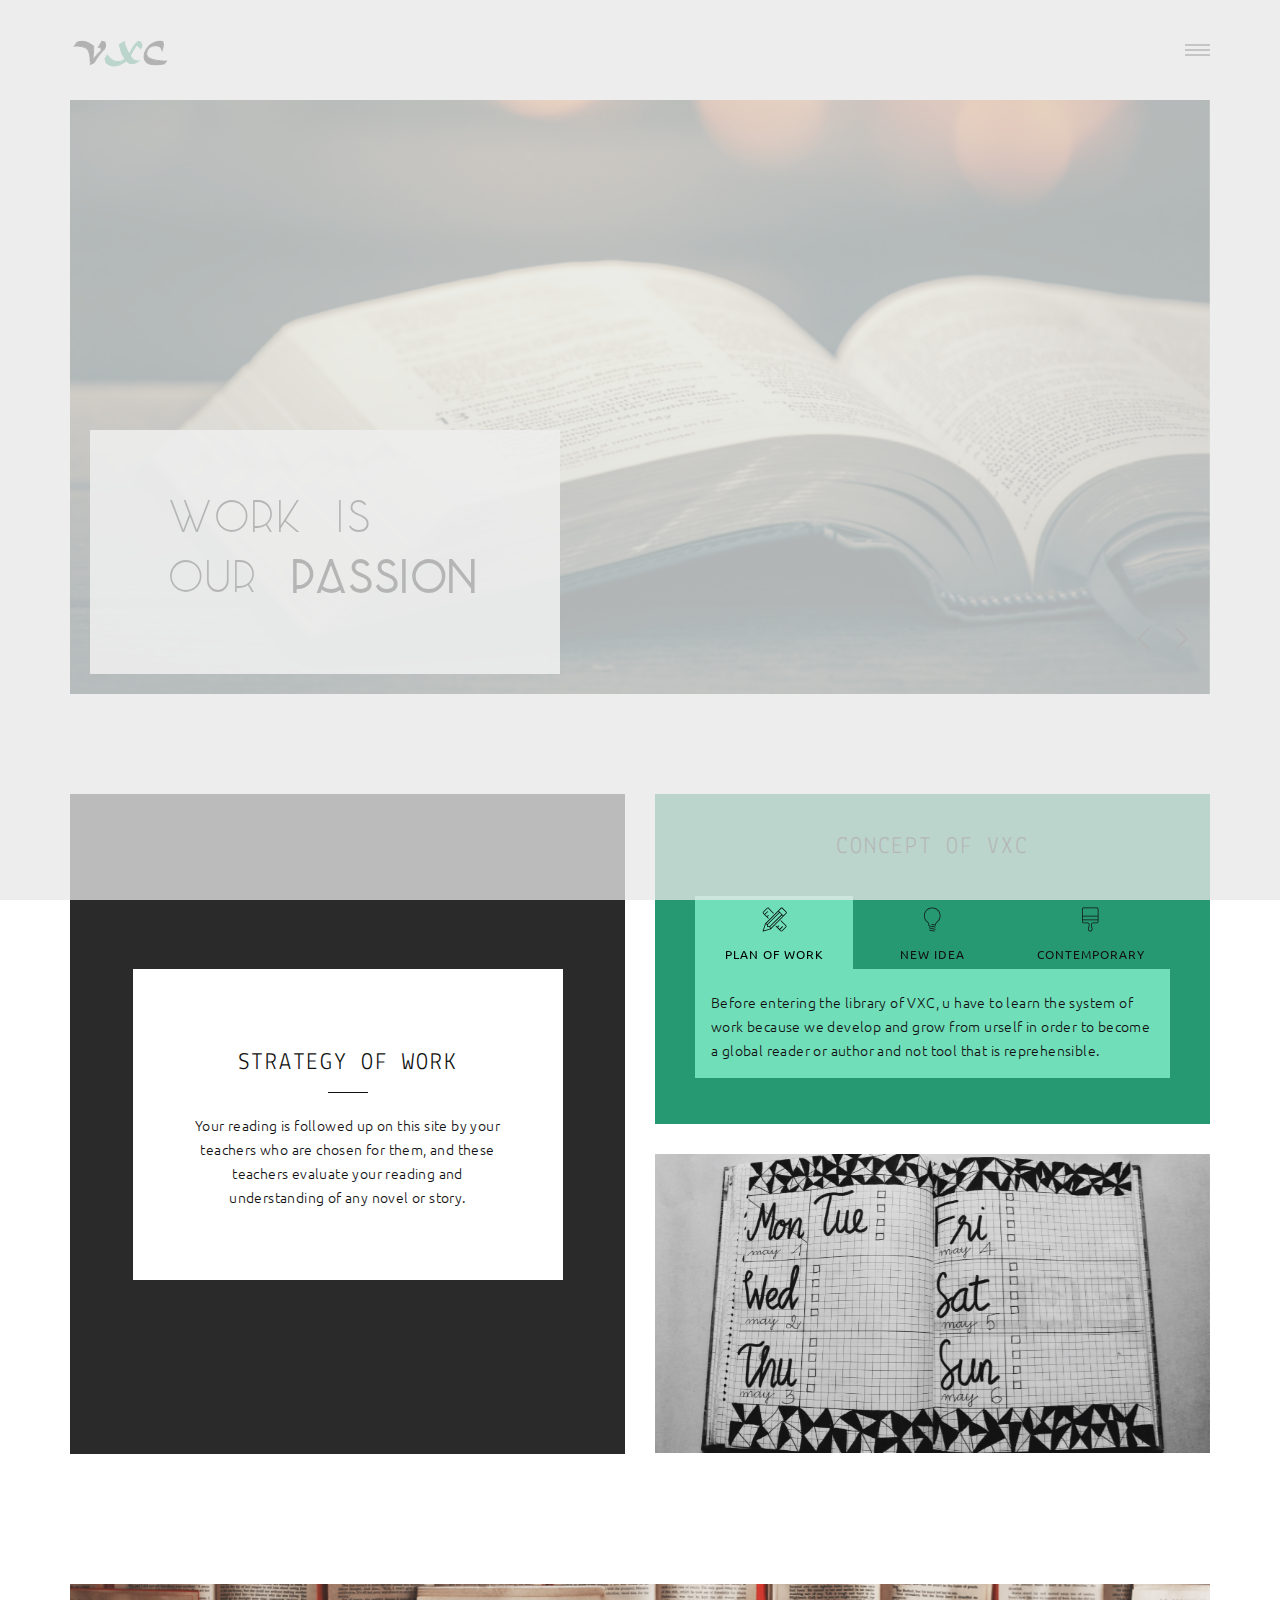
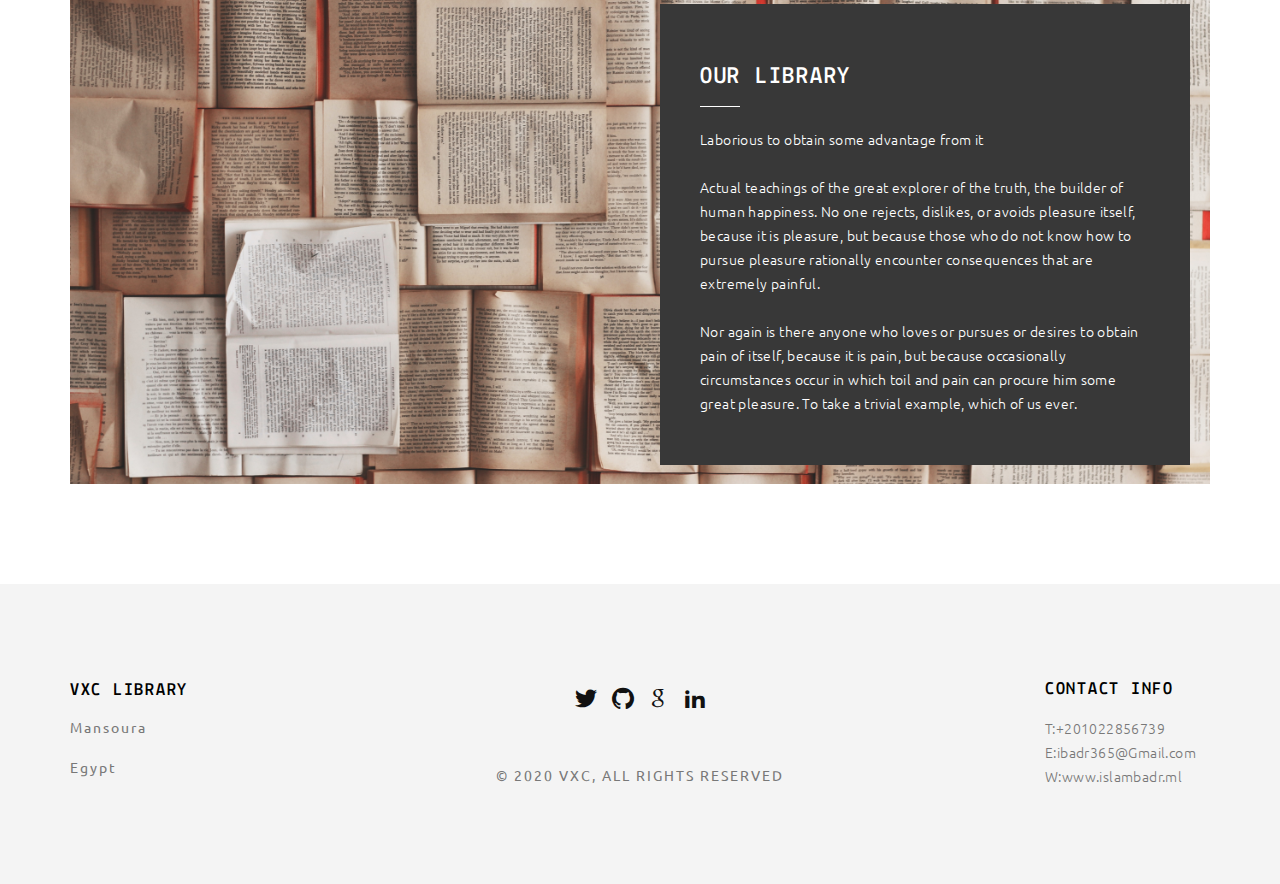
<file: strategy.html>
<!doctype html>
<html class="no-js" lang="">

<head>
    <meta charset="utf-8">
    <title>VXC - LIBRARY</title>
    <meta name="description" content="">
    <meta name="msapplication-tap-highlight" content="yes" />
    <meta name="viewport" content="width=device-width, user-scalable=no, initial-scale=1, minimum-scale=1.0, maximum-scale=1.0" />

    <!-- Google Web Font -->
    <link href='http://fonts.googleapis.com/css?family=Ubuntu:300,400,500,700' rel='stylesheet' type='text/css'>
    <link href='http://fonts.googleapis.com/css?family=Lekton:400,700,400italic' rel='stylesheet' type='text/css'>

    <!--  Bootstrap 3-->
    <link rel="stylesheet" href="css/bootstrap.min.css">

    <!-- OWL Carousel -->
    <link rel="stylesheet" href="css/owl.carousel.css">
    <link rel="stylesheet" href="css/owl.theme.css">

    <!--  Slider -->
    <link rel="stylesheet" href="css/jquery.kenburnsy.css">

    <!-- Animate -->
    <link rel="stylesheet" href="css/animate.css">

    <!-- Web Icons Font -->
    <link rel="stylesheet" href="css/pe-icon-7-stroke.css">
    <link rel="stylesheet" href="css/iconmoon.css">
    <link rel="stylesheet" href="css/et-line.css">
    <link rel="stylesheet" href="css/ionicons.css">

    <!-- Magnific PopUp -->
    <link rel="stylesheet" href="css/magnific-popup.css">

    <!-- Tabs -->
    <link rel="stylesheet" type="text/css" href="css/tabs.css" />
    <link rel="stylesheet" type="text/css" href="css/tabstyles.css" />

    <!-- Loader Style -->
    <link rel="stylesheet" href="css/loader-1.css">

    <!-- Costum Styles -->
    <link rel="stylesheet" href="css/main.css">
    <link rel="stylesheet" href="css/responsive.css">

    <!-- Favicon -->
    <link rel="icon" type="image/ico" href="favicon.ico">

    <!-- Modernizer & Respond js -->
    <script src="js/vendor/modernizr-2.8.3-respond-1.4.2.min.js"></script>
</head>

<body>

    <!-- Preloader -->
    <div class="cover"></div>

    <div class="header">
        <div class="container">
            <div class="logo">
                <a href="https://vxc-library.ga/">
                    <img src="img/logo.png" alt="Logo">
                </a>
            </div>
            
            <!-- Menu Hamburger (Default) -->
            <button class="main-menu-indicator" id="open-button">
                <span class="line"></span>
            </button>
            
            <div class="menu-wrap" style="background-image: url(img/nav_bg.jpg)">
                <div class="menu-content">
                    <div class="navigation">
                        <span class="pe-7s-close close-menu" id="close-button"></span>
                        <div class="search-wrap js-ui-search">
                            <input class="js-ui-text" type="text" placeholder="Search Here...">
                            <span class="eks js-ui-close"></span>
                        </div>
                    </div>
                    <nav class="menu">
                        <div class="menu-list">
                            <ul>
                                <li class="menu-item-has-children"><a href="https://vxc-library.ga/">Home</a></li>
                                <li><a href="about">About</a></li>
                                <li><a href="scoring">Scoring</a></li>
                                <li><a href="strategy">Strategy</a></li>
                                <li><a href="contact">Contact</a></li>
                            </ul>
                        </div>
                    </nav>

                    <div class="hidden-xs">
                        <div class="menu-social-media">
                            <ul>
                                <li>
                                    <a href="https://twitter.com/Islamba37835211">
                                <i class="iconmoon-twitter"></i></a>
                                </li>

                                <li>
                                    <a href="https://twitter.com/Islamba37835211">
                                <i class="iconmoon-google"></i></a>
                                </li>
                                
                                <li><a href="https://github.com/OrDerno">
                                <i class="iconmoon-github"></i></a></li>
                                
                                <li><a href="https://www.linkedin.com/in/islam-badr-0478161a6/">
                                <i class="iconmoon-linkedin2"></i></a></li>
                            </ul>
                        </div>

                        <div class="menu-information">
                            <ul>
                                <li><span>T:</span> +201022856739</li>
                                <li><span>E:</span> ibadr365@Gmail.com</li>
                            </ul>
                        </div>
                    </div>
                </div>
            </div>
            <!-- End of Menu Hamburger (Default) -->

        </div>
    </div>

<div class="container">
    <div class="arch-slider">
        <div id="arch-slider" class="owl-carousel">
            <div><img class="img-responsive center-block" src="img/arch-slider/image_1.png" alt="slider"></div>
            <div><img class="img-responsive center-block" src="img/arch-slider/image_2.png" alt="slider"></div>
        </div>
        <div class="slider-controls">
            <span class="arrow-left"><a class="prev-slide" href="javascript:void(0)"><i class="pe-7s-angle-left"></i></a></span>
            <span class="arrow-right"><a class="next-slide" href="javascript:void(0)"><i class="pe-7s-angle-right"></i></a></span>
        </div>
        
        <div class="arch-slider-content">
            <p>
                WORK IS <br>
                OUR <b>PASSION</b>
            </p>
        </div>
    </div>
</div>

<div class="container margin-top">
    <div class="row">
        <div class="architecture-content">
            <div class="col-md-6">
                <div class="box-over-image" style="background-image: url(img/architecure-image.jpg)">
                    <div class="box-over-image-inner">
                        <h1>STRATEGY OF WORK</h1>
                        <hr>
                        <p>Your reading is followed up on this site by your teachers who are chosen for them, and these teachers evaluate your reading and understanding of any novel or story.</p>
                    </div>
                </div>
            </div>
            <div class="col-md-6">
                <div class="tabs-wrapper">
                    <h1>CONCEPT OF VXC</h1>
                    <div class="tabs ef-tabs tabs-style-flip">
                        <nav>
                            <ul>
                                <li class="tab-current">
                                    <a href="#section-flip-1">
                                        <span class="tabs-icon icon-tools"></span>
                                        <span class="tabs-title">PLAN OF WORK</span>
                                    </a>
                                </li>
                                <li>
                                    <a href="#section-flip-2">
                                        <span class="tabs-icon icon-lightbulb"></span>
                                        <span class="tabs-title">NEW IDEA</span>
                                    </a>
                                </li>
                                <li>
                                    <a href="#section-flip-3">
                                        <span class="tabs-icon icon-paintbrush"></span>
                                        <span class="tabs-title">CONTEMPORARY
                                        </span>
                                    </a>
                                </li>
                            </ul>
                        </nav>
                        <div class="content-wrap">
                            <section id="section-flip-1" class="content-current">
                                <div class="col-md-12">
                                    <div class="row">
                                        <p>
                                            Before entering the library of VXC, u have to learn the system of work because we develop and grow from urself in order to become a global reader or author and not tool that is reprehensible.
                                        </p>
                                    </div>
                                </div>
                            </section>
                            <section id="section-flip-2">
                                <div class="col-md-12">
                                    <div class="row">
                                        <p>The development and increase of the intelligence of the human mind starts from training, continuity and passion, the more you learn them, the ones who make you invent new ideas.</p>
                                    </div>
                                </div>
                            </section>
                            <section id="section-flip-3">
                                <div class="col-md-12">
                                    <div class="row">
                                        <p>
                                            Realizing this our age with what is being done by modern electronic work, you can develop it at VXC where I have the tools and teachers who will help you in developing it.
                                        </p>
                                    </div>
                                </div>
                            </section>
                            </div><!-- /content-wrap -->
                            </div><!-- /tabs -->
                        </div>
                        <div class="tabs-image">
                            <div id="tabs-slider" class="owl-carousel">
                                <div><img src="img/tabs-slider/image_1.png" alt="architecure tabs"></div>
                                <div><img src="img/tabs-slider/image_2.png" alt="architecure tabs"></div>
                                <div><img src="img/tabs-slider/image_3.png" alt="architecure tabs"></div>
                            </div>
                        </div>
                    </div>
                </div>
            </div>
        </div>

        <div class="container margin-top">
            <div class="about-studio image-cover" style="background-image: url(img/about-studio.png)">
                <div class="col-md-6 col-md-offset-6">
                    <div class="our-studio-content">
                        <h1>OUR LIBRARY</h1>
                        <hr>
                        <p>
                            Laborious to obtain some advantage from it <br><br>
                            Actual teachings of the great explorer of the truth, the builder of human happiness. No one rejects, dislikes, or avoids pleasure itself, because it is pleasure, but because those who do not know how to pursue pleasure rationally encounter consequences that are extremely painful. <br><br>
                            Nor again is there anyone who loves or pursues or desires to obtain pain of itself, because it is pain, but because occasionally circumstances occur in which toil and pain can procure him some great pleasure. To take a trivial example, which of us ever.
                        </p>
                        
                    </div>
                </div>
            </div>
        </div>
                </div>
            </div>
        </div>
            

            <div class="footer margin-top">
                <div class="container">
                    <div class="row">
                            <div class="col-md-2 col-sm-4 col-xs-12">
                                <div class="footer-inner">
                                    <div class="footer-content">
                                        <h4>VXC LIBRARY</h4>
                                    <address>Mansoura <br><br>Egypt</address>

                                    </div>
                                </div>
                            </div>

                            <div class="col-md-2 col-md-push-8 col-sm-4 col-xs-12">
                                <div class="footer-inner">
                            <div class="footer-content">
                               <h4>CONTACT INFO</h4>
                                <p>
                                    T:+201022856739 <br>
                                    E:ibadr365@Gmail.com <br>
                                    W:www.islambadr.ml
                                </p>
                            </div>
                                </div>
                            </div>

                            <div class="col-md-4 col-sm-4 col-xs-12">
                                <div class="footer-inner">
                                    <div class="footer-content">
                                    <ul class="social-media">

                                <li>
                                    <a href="https://twitter.com/Islamba37835211">
                                <i class="iconmoon-twitter"></i></a>
                                </li>

                                <li><a href="https://github.com/OrDerno">
                                <i class="iconmoon-github"></i></a></li>
                                
                                <li>
                                    <a href="mailto:ibadr365@gmail.com">
                                <i class="iconmoon-google"></i></a>
                                </li>

                                
                                <li><a href="https://www.linkedin.com/in/islam-badr-0478161a6/">
                                <i class="iconmoon-linkedin2"></i></a></li>
                                  </ul>
                                    <span class="copyright-mark">&copy; 2020 VXC, ALL RIGHTS RESERVED</span>
                                    </div>
                                </div>
                            </div>
                    </div>
                </div>
            </div>

            <a href="javascript:void(0)" class="scroll-top" id="scroll-top"><i class="pe-7s-angle-up"></i></a>

            <script src="js/vendor/jquery-1.11.2.min.js"></script>
            <script data-pace-options='{ "ajax": false }' src="js/vendor/pace.min.js"></script>
            <script src="js/vendor/bootstrap.min.js"></script>
            <script src="js/vendor/classie.js"></script>
            <script src="js/vendor/isotope.pkgd.min.js"></script>
            <script src="js/vendor/jquery.velocity.min.js"></script>
            <script src="js/vendor/jquery.kenburnsy.min.js"></script>
            <script src="js/vendor/textslide.js"></script>
            <script src="js/vendor/imagesloaded.pkgd.min.js"></script>
            <script src="js/vendor/tabs.js"></script>
            <script src="js/ef-slider.js"></script>    
            <script src="js/vendor/owl.carousel.min.js"></script>
            <script src="js/vendor/jquery.magnific-popup.min.js"></script>
            <script src="js/vendor/jquery.social-buttons.min.js"></script>
            <script src="js/vendor/wow.min.js"></script>
            <script src="js/main.js"></script>
            <script src="js/ajax.js"></script>
        </body>
        </html>
</file>
<file: css/pe-icon-7-stroke.css>
@font-face {
	font-family: 'Pe-icon-7-stroke';
	src:url('../fonts/Pe-icon-7-stroke.eot?-2irksn');
	src:url('../fonts/Pe-icon-7-stroke.eot?#iefix-2irksn') format('embedded-opentype'),
		url('../fonts/Pe-icon-7-stroke.woff?-2irksn') format('woff'),
		url('../fonts/Pe-icon-7-stroke.ttf?-2irksn') format('truetype'),
		url('../fonts/Pe-icon-7-stroke.svg?-2irksn#Pe-icon-7-stroke') format('svg');
	font-weight: normal;
	font-style: normal;
}

[class^="pe-7s-"], [class*=" pe-7s-"] {
	display: inline-block;
	font-family: 'Pe-icon-7-stroke';
	speak: none;
	font-style: normal;
	font-weight: normal;
	font-variant: normal;
	text-transform: none;
	line-height: 1;

	/* Better Font Rendering =========== */
	-webkit-font-smoothing: antialiased;
	-moz-osx-font-smoothing: grayscale;
}

.pe-7s-cloud-upload:before {
	content: "\e68a";
}
.pe-7s-cash:before {
	content: "\e68c";
}
.pe-7s-close:before {
	content: "\e680";
}
.pe-7s-bluetooth:before {
	content: "\e68d";
}
.pe-7s-cloud-download:before {
	content: "\e68b";
}
.pe-7s-way:before {
	content: "\e68e";
}
.pe-7s-close-circle:before {
	content: "\e681";
}
.pe-7s-id:before {
	content: "\e68f";
}
.pe-7s-angle-up:before {
	content: "\e682";
}
.pe-7s-wristwatch:before {
	content: "\e690";
}
.pe-7s-angle-up-circle:before {
	content: "\e683";
}
.pe-7s-world:before {
	content: "\e691";
}
.pe-7s-angle-right:before {
	content: "\e684";
}
.pe-7s-volume:before {
	content: "\e692";
}
.pe-7s-angle-right-circle:before {
	content: "\e685";
}
.pe-7s-users:before {
	content: "\e693";
}
.pe-7s-angle-left:before {
	content: "\e686";
}
.pe-7s-user-female:before {
	content: "\e694";
}
.pe-7s-angle-left-circle:before {
	content: "\e687";
}
.pe-7s-up-arrow:before {
	content: "\e695";
}
.pe-7s-angle-down:before {
	content: "\e688";
}
.pe-7s-switch:before {
	content: "\e696";
}
.pe-7s-angle-down-circle:before {
	content: "\e689";
}
.pe-7s-scissors:before {
	content: "\e697";
}
.pe-7s-wallet:before {
	content: "\e600";
}
.pe-7s-safe:before {
	content: "\e698";
}
.pe-7s-volume2:before {
	content: "\e601";
}
.pe-7s-volume1:before {
	content: "\e602";
}
.pe-7s-voicemail:before {
	content: "\e603";
}
.pe-7s-video:before {
	content: "\e604";
}
.pe-7s-user:before {
	content: "\e605";
}
.pe-7s-upload:before {
	content: "\e606";
}
.pe-7s-unlock:before {
	content: "\e607";
}
.pe-7s-umbrella:before {
	content: "\e608";
}
.pe-7s-trash:before {
	content: "\e609";
}
.pe-7s-tools:before {
	content: "\e60a";
}
.pe-7s-timer:before {
	content: "\e60b";
}
.pe-7s-ticket:before {
	content: "\e60c";
}
.pe-7s-target:before {
	content: "\e60d";
}
.pe-7s-sun:before {
	content: "\e60e";
}
.pe-7s-study:before {
	content: "\e60f";
}
.pe-7s-stopwatch:before {
	content: "\e610";
}
.pe-7s-star:before {
	content: "\e611";
}
.pe-7s-speaker:before {
	content: "\e612";
}
.pe-7s-signal:before {
	content: "\e613";
}
.pe-7s-shuffle:before {
	content: "\e614";
}
.pe-7s-shopbag:before {
	content: "\e615";
}
.pe-7s-share:before {
	content: "\e616";
}
.pe-7s-server:before {
	content: "\e617";
}
.pe-7s-search:before {
	content: "\e618";
}
.pe-7s-film:before {
	content: "\e6a5";
}
.pe-7s-science:before {
	content: "\e619";
}
.pe-7s-disk:before {
	content: "\e6a6";
}
.pe-7s-ribbon:before {
	content: "\e61a";
}
.pe-7s-repeat:before {
	content: "\e61b";
}
.pe-7s-refresh:before {
	content: "\e61c";
}
.pe-7s-add-user:before {
	content: "\e6a9";
}
.pe-7s-refresh-cloud:before {
	content: "\e61d";
}
.pe-7s-paperclip:before {
	content: "\e69c";
}
.pe-7s-radio:before {
	content: "\e61e";
}
.pe-7s-note2:before {
	content: "\e69d";
}
.pe-7s-print:before {
	content: "\e61f";
}
.pe-7s-network:before {
	content: "\e69e";
}
.pe-7s-prev:before {
	content: "\e620";
}
.pe-7s-mute:before {
	content: "\e69f";
}
.pe-7s-power:before {
	content: "\e621";
}
.pe-7s-medal:before {
	content: "\e6a0";
}
.pe-7s-portfolio:before {
	content: "\e622";
}
.pe-7s-like2:before {
	content: "\e6a1";
}
.pe-7s-plus:before {
	content: "\e623";
}
.pe-7s-left-arrow:before {
	content: "\e6a2";
}
.pe-7s-play:before {
	content: "\e624";
}
.pe-7s-key:before {
	content: "\e6a3";
}
.pe-7s-plane:before {
	content: "\e625";
}
.pe-7s-joy:before {
	content: "\e6a4";
}
.pe-7s-photo-gallery:before {
	content: "\e626";
}
.pe-7s-pin:before {
	content: "\e69b";
}
.pe-7s-phone:before {
	content: "\e627";
}
.pe-7s-plug:before {
	content: "\e69a";
}
.pe-7s-pen:before {
	content: "\e628";
}
.pe-7s-right-arrow:before {
	content: "\e699";
}
.pe-7s-paper-plane:before {
	content: "\e629";
}
.pe-7s-delete-user:before {
	content: "\e6a7";
}
.pe-7s-paint:before {
	content: "\e62a";
}
.pe-7s-bottom-arrow:before {
	content: "\e6a8";
}
.pe-7s-notebook:before {
	content: "\e62b";
}
.pe-7s-note:before {
	content: "\e62c";
}
.pe-7s-next:before {
	content: "\e62d";
}
.pe-7s-news-paper:before {
	content: "\e62e";
}
.pe-7s-musiclist:before {
	content: "\e62f";
}
.pe-7s-music:before {
	content: "\e630";
}
.pe-7s-mouse:before {
	content: "\e631";
}
.pe-7s-more:before {
	content: "\e632";
}
.pe-7s-moon:before {
	content: "\e633";
}
.pe-7s-monitor:before {
	content: "\e634";
}
.pe-7s-micro:before {
	content: "\e635";
}
.pe-7s-menu:before {
	content: "\e636";
}
.pe-7s-map:before {
	content: "\e637";
}
.pe-7s-map-marker:before {
	content: "\e638";
}
.pe-7s-mail:before {
	content: "\e639";
}
.pe-7s-mail-open:before {
	content: "\e63a";
}
.pe-7s-mail-open-file:before {
	content: "\e63b";
}
.pe-7s-magnet:before {
	content: "\e63c";
}
.pe-7s-loop:before {
	content: "\e63d";
}
.pe-7s-look:before {
	content: "\e63e";
}
.pe-7s-lock:before {
	content: "\e63f";
}
.pe-7s-lintern:before {
	content: "\e640";
}
.pe-7s-link:before {
	content: "\e641";
}
.pe-7s-like:before {
	content: "\e642";
}
.pe-7s-light:before {
	content: "\e643";
}
.pe-7s-less:before {
	content: "\e644";
}
.pe-7s-keypad:before {
	content: "\e645";
}
.pe-7s-junk:before {
	content: "\e646";
}
.pe-7s-info:before {
	content: "\e647";
}
.pe-7s-home:before {
	content: "\e648";
}
.pe-7s-help2:before {
	content: "\e649";
}
.pe-7s-help1:before {
	content: "\e64a";
}
.pe-7s-graph3:before {
	content: "\e64b";
}
.pe-7s-graph2:before {
	content: "\e64c";
}
.pe-7s-graph1:before {
	content: "\e64d";
}
.pe-7s-graph:before {
	content: "\e64e";
}
.pe-7s-global:before {
	content: "\e64f";
}
.pe-7s-gleam:before {
	content: "\e650";
}
.pe-7s-glasses:before {
	content: "\e651";
}
.pe-7s-gift:before {
	content: "\e652";
}
.pe-7s-folder:before {
	content: "\e653";
}
.pe-7s-flag:before {
	content: "\e654";
}
.pe-7s-filter:before {
	content: "\e655";
}
.pe-7s-file:before {
	content: "\e656";
}
.pe-7s-expand1:before {
	content: "\e657";
}
.pe-7s-exapnd2:before {
	content: "\e658";
}
.pe-7s-edit:before {
	content: "\e659";
}
.pe-7s-drop:before {
	content: "\e65a";
}
.pe-7s-drawer:before {
	content: "\e65b";
}
.pe-7s-download:before {
	content: "\e65c";
}
.pe-7s-display2:before {
	content: "\e65d";
}
.pe-7s-display1:before {
	content: "\e65e";
}
.pe-7s-diskette:before {
	content: "\e65f";
}
.pe-7s-date:before {
	content: "\e660";
}
.pe-7s-cup:before {
	content: "\e661";
}
.pe-7s-culture:before {
	content: "\e662";
}
.pe-7s-crop:before {
	content: "\e663";
}
.pe-7s-credit:before {
	content: "\e664";
}
.pe-7s-copy-file:before {
	content: "\e665";
}
.pe-7s-config:before {
	content: "\e666";
}
.pe-7s-compass:before {
	content: "\e667";
}
.pe-7s-comment:before {
	content: "\e668";
}
.pe-7s-coffee:before {
	content: "\e669";
}
.pe-7s-cloud:before {
	content: "\e66a";
}
.pe-7s-clock:before {
	content: "\e66b";
}
.pe-7s-check:before {
	content: "\e66c";
}
.pe-7s-chat:before {
	content: "\e66d";
}
.pe-7s-cart:before {
	content: "\e66e";
}
.pe-7s-camera:before {
	content: "\e66f";
}
.pe-7s-call:before {
	content: "\e670";
}
.pe-7s-calculator:before {
	content: "\e671";
}
.pe-7s-browser:before {
	content: "\e672";
}
.pe-7s-box2:before {
	content: "\e673";
}
.pe-7s-box1:before {
	content: "\e674";
}
.pe-7s-bookmarks:before {
	content: "\e675";
}
.pe-7s-bicycle:before {
	content: "\e676";
}
.pe-7s-bell:before {
	content: "\e677";
}
.pe-7s-battery:before {
	content: "\e678";
}
.pe-7s-ball:before {
	content: "\e679";
}
.pe-7s-back:before {
	content: "\e67a";
}
.pe-7s-attention:before {
	content: "\e67b";
}
.pe-7s-anchor:before {
	content: "\e67c";
}
.pe-7s-albums:before {
	content: "\e67d";
}
.pe-7s-alarm:before {
	content: "\e67e";
}
.pe-7s-airplay:before {
	content: "\e67f";
}
</file>
<file: css/iconmoon.css>
@font-face {
	font-family: 'icomoon';
	src:url('../fonts/icomoon.eot?-l9mc1q');
	src:url('../fonts/icomoon.eot?#iefix-l9mc1q') format('embedded-opentype'),
		url('../fonts/icomoon.woff?-l9mc1q') format('woff'),
		url('../fonts/icomoon.ttf?-l9mc1q') format('truetype'),
		url('../fonts/icomoon.svg?-l9mc1q#icomoon') format('svg');
	font-weight: normal;
	font-style: normal;
}

[class^="iconmoon-"], [class*=" iconmoon-"] {
	font-family: 'icomoon';
	speak: none;
	font-style: normal;
	font-weight: normal;
	font-variant: normal;
	text-transform: none;
	line-height: 1;

	/* Better Font Rendering =========== */
	-webkit-font-smoothing: antialiased;
	-moz-osx-font-smoothing: grayscale;
}


.iconmoon-share2:before {
	content: "\ea82";
}

.iconmoon-mail:before {
	content: "\ea83";
}

.iconmoon-mail2:before {
	content: "\ea84";
}

.iconmoon-mail3:before {
	content: "\ea85";
}

.iconmoon-mail4:before {
	content: "\ea86";
}

.iconmoon-google:before {
	content: "\ea87";
}

.iconmoon-google-plus:before {
	content: "\ea88";
}

.iconmoon-google-plus2:before {
	content: "\ea89";
}

.iconmoon-google-plus3:before {
	content: "\ea8a";
}

.iconmoon-google-drive:before {
	content: "\ea8b";
}

.iconmoon-facebook:before {
	content: "\ea8c";
}

.iconmoon-facebook2:before {
	content: "\ea8d";
}

.iconmoon-facebook3:before {
	content: "\ea8e";
}

.iconmoon-ello:before {
	content: "\ea8f";
}

.iconmoon-instagram:before {
	content: "\ea90";
}

.iconmoon-twitter:before {
	content: "\ea91";
}

.iconmoon-twitter2:before {
	content: "\ea92";
}

.iconmoon-twitter3:before {
	content: "\ea93";
}

.iconmoon-feed2:before {
	content: "\ea94";
}

.iconmoon-feed3:before {
	content: "\ea95";
}

.iconmoon-feed4:before {
	content: "\ea96";
}

.iconmoon-youtube:before {
	content: "\ea97";
}

.iconmoon-youtube2:before {
	content: "\ea98";
}

.iconmoon-youtube3:before {
	content: "\ea99";
}

.iconmoon-youtube4:before {
	content: "\ea9a";
}

.iconmoon-twitch:before {
	content: "\ea9b";
}

.iconmoon-vimeo:before {
	content: "\ea9c";
}

.iconmoon-vimeo2:before {
	content: "\ea9d";
}

.iconmoon-vimeo3:before {
	content: "\ea9e";
}

.iconmoon-lanyrd:before {
	content: "\ea9f";
}

.iconmoon-flickr:before {
	content: "\eaa0";
}

.iconmoon-flickr2:before {
	content: "\eaa1";
}

.iconmoon-flickr3:before {
	content: "\eaa2";
}

.iconmoon-flickr4:before {
	content: "\eaa3";
}

.iconmoon-picassa:before {
	content: "\eaa4";
}

.iconmoon-picassa2:before {
	content: "\eaa5";
}

.iconmoon-dribbble:before {
	content: "\eaa6";
}

.iconmoon-dribbble2:before {
	content: "\eaa7";
}

.iconmoon-dribbble3:before {
	content: "\eaa8";
}

.iconmoon-forrst:before {
	content: "\eaa9";
}

.iconmoon-forrst2:before {
	content: "\eaaa";
}

.iconmoon-deviantart:before {
	content: "\eaab";
}

.iconmoon-deviantart2:before {
	content: "\eaac";
}

.iconmoon-steam:before {
	content: "\eaad";
}

.iconmoon-steam2:before {
	content: "\eaae";
}

.iconmoon-dropbox:before {
	content: "\eaaf";
}

.iconmoon-onedrive:before {
	content: "\eab0";
}

.iconmoon-github:before {
	content: "\eab1";
}

.iconmoon-github2:before {
	content: "\eab2";
}

.iconmoon-github3:before {
	content: "\eab3";
}

.iconmoon-github4:before {
	content: "\eab4";
}

.iconmoon-github5:before {
	content: "\eab5";
}

.iconmoon-wordpress:before {
	content: "\eab6";
}

.iconmoon-wordpress2:before {
	content: "\eab7";
}

.iconmoon-joomla:before {
	content: "\eab8";
}

.iconmoon-blogger:before {
	content: "\eab9";
}

.iconmoon-blogger2:before {
	content: "\eaba";
}

.iconmoon-tumblr:before {
	content: "\eabb";
}

.iconmoon-tumblr2:before {
	content: "\eabc";
}

.iconmoon-yahoo:before {
	content: "\eabd";
}

.iconmoon-tux:before {
	content: "\eabe";
}

.iconmoon-apple:before {
	content: "\eabf";
}

.iconmoon-finder:before {
	content: "\eac0";
}

.iconmoon-android:before {
	content: "\eac1";
}

.iconmoon-windows:before {
	content: "\eac2";
}

.iconmoon-windows8:before {
	content: "\eac3";
}

.iconmoon-soundcloud:before {
	content: "\eac4";
}

.iconmoon-soundcloud2:before {
	content: "\eac5";
}

.iconmoon-skype:before {
	content: "\eac6";
}

.iconmoon-reddit:before {
	content: "\eac7";
}

.iconmoon-linkedin:before {
	content: "\eac8";
}

.iconmoon-linkedin2:before {
	content: "\eac9";
}

.iconmoon-lastfm:before {
	content: "\eaca";
}

.iconmoon-lastfm2:before {
	content: "\eacb";
}

.iconmoon-delicious:before {
	content: "\eacc";
}

.iconmoon-stumbleupon:before {
	content: "\eacd";
}

.iconmoon-stumbleupon2:before {
	content: "\eace";
}

.iconmoon-stackoverflow:before {
	content: "\eacf";
}

.iconmoon-pinterest:before {
	content: "\ead0";
}

.iconmoon-pinterest2:before {
	content: "\ead1";
}

.iconmoon-xing:before {
	content: "\ead2";
}

.iconmoon-xing2:before {
	content: "\ead3";
}

.iconmoon-flattr:before {
	content: "\ead4";
}

.iconmoon-foursquare:before {
	content: "\ead5";
}

.iconmoon-paypal:before {
	content: "\ead6";
}

.iconmoon-paypal2:before {
	content: "\ead7";
}

.iconmoon-paypal3:before {
	content: "\ead8";
}

.iconmoon-yelp:before {
	content: "\ead9";
}

.iconmoon-file-pdf:before {
	content: "\eada";
}

.iconmoon-file-openoffice:before {
	content: "\eadb";
}

.iconmoon-file-word:before {
	content: "\eadc";
}

.iconmoon-file-excel:before {
	content: "\eadd";
}

.iconmoon-libreoffice:before {
	content: "\eade";
}

.iconmoon-html5:before {
	content: "\eadf";
}

.iconmoon-html52:before {
	content: "\eae0";
}

.iconmoon-css3:before {
	content: "\eae1";
}

.iconmoon-git:before {
	content: "\eae2";
}

.iconmoon-svg:before {
	content: "\eae3";
}

.iconmoon-codepen:before {
	content: "\eae4";
}

.iconmoon-chrome:before {
	content: "\eae5";
}

.iconmoon-firefox:before {
	content: "\eae6";
}

.iconmoon-IE:before {
	content: "\eae7";
}

.iconmoon-opera:before {
	content: "\eae8";
}

.iconmoon-safari:before {
	content: "\eae9";
}

.iconmoon-IcoMoon:before {
	content: "\eaea";
}
</file>
<file: css/et-line.css>
@font-face {
	font-family: 'et-line';
	src:url('../fonts/et-line.eot');
	src:url('../fonts/et-line.eot?#iefix') format('embedded-opentype'),
		url('../fonts/et-line.woff') format('woff'),
		url('../fonts/et-line.ttf') format('truetype'),
		url('../fonts/et-line.svg#et-line') format('svg');
	font-weight: normal;
	font-style: normal;
}

/* Use the following CSS code if you want to use data attributes for inserting your icons */
[data-icon]:before {
	font-family: 'et-line';
	content: attr(data-icon);
	speak: none;
	font-weight: normal;
	font-variant: normal;
	text-transform: none;
	line-height: 1;
	-webkit-font-smoothing: antialiased;
	-moz-osx-font-smoothing: grayscale;
	display:inline-block;
}

/* Use the following CSS code if you want to have a class per icon */
/*
Instead of a list of all class selectors,
you can use the generic selector below, but it's slower:
[class*="icon-"] {
*/
.icon-mobile, .icon-laptop, .icon-desktop, .icon-tablet, .icon-phone, .icon-document, .icon-documents, .icon-search, .icon-clipboard, .icon-newspaper, .icon-notebook, .icon-book-open, .icon-browser, .icon-calendar, .icon-presentation, .icon-picture, .icon-pictures, .icon-video, .icon-camera, .icon-printer, .icon-toolbox, .icon-briefcase, .icon-wallet, .icon-gift, .icon-bargraph, .icon-grid, .icon-expand, .icon-focus, .icon-edit, .icon-adjustments, .icon-ribbon, .icon-hourglass, .icon-lock, .icon-megaphone, .icon-shield, .icon-trophy, .icon-flag, .icon-map, .icon-puzzle, .icon-basket, .icon-envelope, .icon-streetsign, .icon-telescope, .icon-gears, .icon-key, .icon-paperclip, .icon-attachment, .icon-pricetags, .icon-lightbulb, .icon-layers, .icon-pencil, .icon-tools, .icon-tools-2, .icon-scissors, .icon-paintbrush, .icon-magnifying-glass, .icon-circle-compass, .icon-linegraph, .icon-mic, .icon-strategy, .icon-beaker, .icon-caution, .icon-recycle, .icon-anchor, .icon-profile-male, .icon-profile-female, .icon-bike, .icon-wine, .icon-hotairballoon, .icon-globe, .icon-genius, .icon-map-pin, .icon-dial, .icon-chat, .icon-heart, .icon-cloud, .icon-upload, .icon-download, .icon-target, .icon-hazardous, .icon-piechart, .icon-speedometer, .icon-global, .icon-compass, .icon-lifesaver, .icon-clock, .icon-aperture, .icon-quote, .icon-scope, .icon-alarmclock, .icon-refresh, .icon-happy, .icon-sad, .icon-facebook, .icon-twitter, .icon-googleplus, .icon-rss, .icon-tumblr, .icon-linkedin, .icon-dribbble {
	font-family: 'et-line';
	speak: none;
	font-style: normal;
	font-weight: normal;
	font-variant: normal;
	text-transform: none;
	line-height: 1;
	-webkit-font-smoothing: antialiased;
	-moz-osx-font-smoothing: grayscale;
	display:inline-block;
}
.icon-mobile:before {
	content: "\e000";
}
.icon-laptop:before {
	content: "\e001";
}
.icon-desktop:before {
	content: "\e002";
}
.icon-tablet:before {
	content: "\e003";
}
.icon-phone:before {
	content: "\e004";
}
.icon-document:before {
	content: "\e005";
}
.icon-documents:before {
	content: "\e006";
}
.icon-search:before {
	content: "\e007";
}
.icon-clipboard:before {
	content: "\e008";
}
.icon-newspaper:before {
	content: "\e009";
}
.icon-notebook:before {
	content: "\e00a";
}
.icon-book-open:before {
	content: "\e00b";
}
.icon-browser:before {
	content: "\e00c";
}
.icon-calendar:before {
	content: "\e00d";
}
.icon-presentation:before {
	content: "\e00e";
}
.icon-picture:before {
	content: "\e00f";
}
.icon-pictures:before {
	content: "\e010";
}
.icon-video:before {
	content: "\e011";
}
.icon-camera:before {
	content: "\e012";
}
.icon-printer:before {
	content: "\e013";
}
.icon-toolbox:before {
	content: "\e014";
}
.icon-briefcase:before {
	content: "\e015";
}
.icon-wallet:before {
	content: "\e016";
}
.icon-gift:before {
	content: "\e017";
}
.icon-bargraph:before {
	content: "\e018";
}
.icon-grid:before {
	content: "\e019";
}
.icon-expand:before {
	content: "\e01a";
}
.icon-focus:before {
	content: "\e01b";
}
.icon-edit:before {
	content: "\e01c";
}
.icon-adjustments:before {
	content: "\e01d";
}
.icon-ribbon:before {
	content: "\e01e";
}
.icon-hourglass:before {
	content: "\e01f";
}
.icon-lock:before {
	content: "\e020";
}
.icon-megaphone:before {
	content: "\e021";
}
.icon-shield:before {
	content: "\e022";
}
.icon-trophy:before {
	content: "\e023";
}
.icon-flag:before {
	content: "\e024";
}
.icon-map:before {
	content: "\e025";
}
.icon-puzzle:before {
	content: "\e026";
}
.icon-basket:before {
	content: "\e027";
}
.icon-envelope:before {
	content: "\e028";
}
.icon-streetsign:before {
	content: "\e029";
}
.icon-telescope:before {
	content: "\e02a";
}
.icon-gears:before {
	content: "\e02b";
}
.icon-key:before {
	content: "\e02c";
}
.icon-paperclip:before {
	content: "\e02d";
}
.icon-attachment:before {
	content: "\e02e";
}
.icon-pricetags:before {
	content: "\e02f";
}
.icon-lightbulb:before {
	content: "\e030";
}
.icon-layers:before {
	content: "\e031";
}
.icon-pencil:before {
	content: "\e032";
}
.icon-tools:before {
	content: "\e033";
}
.icon-tools-2:before {
	content: "\e034";
}
.icon-scissors:before {
	content: "\e035";
}
.icon-paintbrush:before {
	content: "\e036";
}
.icon-magnifying-glass:before {
	content: "\e037";
}
.icon-circle-compass:before {
	content: "\e038";
}
.icon-linegraph:before {
	content: "\e039";
}
.icon-mic:before {
	content: "\e03a";
}
.icon-strategy:before {
	content: "\e03b";
}
.icon-beaker:before {
	content: "\e03c";
}
.icon-caution:before {
	content: "\e03d";
}
.icon-recycle:before {
	content: "\e03e";
}
.icon-anchor:before {
	content: "\e03f";
}
.icon-profile-male:before {
	content: "\e040";
}
.icon-profile-female:before {
	content: "\e041";
}
.icon-bike:before {
	content: "\e042";
}
.icon-wine:before {
	content: "\e043";
}
.icon-hotairballoon:before {
	content: "\e044";
}
.icon-globe:before {
	content: "\e045";
}
.icon-genius:before {
	content: "\e046";
}
.icon-map-pin:before {
	content: "\e047";
}
.icon-dial:before {
	content: "\e048";
}
.icon-chat:before {
	content: "\e049";
}
.icon-heart:before {
	content: "\e04a";
}
.icon-cloud:before {
	content: "\e04b";
}
.icon-upload:before {
	content: "\e04c";
}
.icon-download:before {
	content: "\e04d";
}
.icon-target:before {
	content: "\e04e";
}
.icon-hazardous:before {
	content: "\e04f";
}
.icon-piechart:before {
	content: "\e050";
}
.icon-speedometer:before {
	content: "\e051";
}
.icon-global:before {
	content: "\e052";
}
.icon-compass:before {
	content: "\e053";
}
.icon-lifesaver:before {
	content: "\e054";
}
.icon-clock:before {
	content: "\e055";
}
.icon-aperture:before {
	content: "\e056";
}
.icon-quote:before {
	content: "\e057";
}
.icon-scope:before {
	content: "\e058";
}
.icon-alarmclock:before {
	content: "\e059";
}
.icon-refresh:before {
	content: "\e05a";
}
.icon-happy:before {
	content: "\e05b";
}
.icon-sad:before {
	content: "\e05c";
}
.icon-facebook:before {
	content: "\e05d";
}
.icon-twitter:before {
	content: "\e05e";
}
.icon-googleplus:before {
	content: "\e05f";
}
.icon-rss:before {
	content: "\e060";
}
.icon-tumblr:before {
	content: "\e061";
}
.icon-linkedin:before {
	content: "\e062";
}
.icon-dribbble:before {
	content: "\e063";
}
</file>
<file: css/tabs.css>
/* Default tab style */

.tabs {
	position: relative;
	overflow: hidden;
	margin: 0 auto;
	width: 100%;
	font-weight: 300;
	font-size: 1.25em;
	margin-top: 30px;
}

/* Nav */
.tabs nav {
	text-align: center;
}

.tabs nav ul {
	position: relative;
	display: -ms-flexbox;
	display: -webkit-flex;
	display: -moz-flex;
	display: -ms-flex;
	display: flex;
	margin: 0 auto;
	padding: 0;
	max-width: 1200px;
	list-style: none;
	-ms-box-orient: horizontal;
	-ms-box-pack: center;
	-webkit-flex-flow: row wrap;
	-moz-flex-flow: row wrap;
	-ms-flex-flow: row wrap;
	flex-flow: row wrap;
	-webkit-justify-content: center;
	-moz-justify-content: center;
	-ms-justify-content: center;
	justify-content: center;
}

.tabs nav ul li {
	position: relative;
	z-index: 1;
	display: block;
	margin: 0;
	text-align: center;
	-webkit-flex: 1;
	-moz-flex: 1;
	-ms-flex: 1;
	flex: 1;
}

.tabs nav a {
	position: relative;
	display: block;
	overflow: hidden;
	text-overflow: ellipsis;
	white-space: nowrap;
	line-height: 2.5;
}

.tabs nav a span {
	vertical-align: middle;
}

.tabs nav li.tab-current a {
	color: #74777b;
}

.tabs nav a:focus {
	outline: none;
}

/* Icons */
.icon::before {
	z-index: 10;
	display: inline-block;
	margin: 0 0.4em 0 0;
	vertical-align: middle;
	text-transform: none;
	font-weight: normal;
	font-variant: normal;
	font-size: 1.3em;
	font-family: 'stroke7pixeden';
	line-height: 1;
	speak: none;
	-webkit-backface-visibility: hidden;
	-webkit-font-smoothing: antialiased;
	-moz-osx-font-smoothing: grayscale;
}

/* Content */
.content-wrap {
	position: relative;
}

.content-wrap section {
	display: none;
	margin: 0 auto;
	padding: 15px 10px 15px 10px;
	max-width: 1200px;
}

.content-wrap section.content-current {
	display: block;
}

/* Fallback */
.no-js .content-wrap section {
	display: block;
	padding-bottom: 2em;
	border-bottom: 1px solid rgba(255,255,255,0.6);
}

.no-flexbox nav ul {
	display: block;
}

.no-flexbox nav ul li {
	min-width: 15%;
	display: inline-block;
}

@media screen and (max-width: 58em) {
	.tabs nav a.icon span {
		display: none;
	}
	.tabs nav a:before {
		margin-right: 0;
	}
}
</file>
<file: css/tabstyles.css>
/* Individual tab styles */

/*****************************/
/* Bar */
/*****************************/

.tabs-style-bar nav {
	background: rgba(40,44,42,0.05);
}

.tabs-style-bar nav ul {
	border: 4px solid transparent;
}

.tabs-style-bar nav ul li a {
	margin: 0 2px;
	background-color: #f7f7f7;
	color: #74777b;
	transition: background-color 0.2s, color 0.2s;
}

.tabs-style-bar nav ul li a:hover,
.tabs-style-bar nav ul li a:focus {
	color: #2CC185;
}

.tabs-style-bar nav ul li a span {
	text-transform: uppercase;
	letter-spacing: 1px;
	font-weight: 500;
	font-size: 0.6em;
}

.tabs-style-bar nav ul li.tab-current a {
	background: #2CC185;
	color: #fff;
}

/*****************************/
/* Icon box */
/*****************************/

.tabs-style-iconbox nav {
	background: rgba(255,255,255,0.4);
}

.tabs-style-iconbox nav ul li a {
	overflow: visible;
	padding: 2em 0;
	line-height: 1;
	-webkit-transition: color 0.2s;
	transition: color 0.2s;
}

.tabs-style-iconbox nav ul li a span {
	font-weight: 700;
	font-size: 0.7em;	
}

.tabs-style-iconbox nav ul li.tab-current {
	z-index: 100;
}

.tabs-style-iconbox nav ul li.tab-current a {
	background: #fff;
	box-shadow: -1px 0 0 #fff;
}

.tabs-style-iconbox nav ul li.tab-current a::after {
	position: absolute;
	top: 100%;
	left: 50%;
	margin-left: -10px;
	width: 0;
	height: 0;
	border: solid transparent;
	border-width: 10px;
	border-top-color: #fff;
	content: '';
	pointer-events: none;
}

.tabs-style-iconbox nav ul li:first-child::before,
.tabs-style-iconbox nav ul li::after {
	position: absolute;
	top: 20%;
	right: 0;
	z-index: -1;
	width: 1px;
	height: 60%;
	background: rgba(0,0,0,0.07);
	content: '';
}

.tabs-style-iconbox nav ul li:first-child::before {
	right: auto;
	left: 0;
}

.tabs-style-iconbox .icon::before {
	display: block;
	margin: 0 0 0.25em 0;
}

/*****************************/
/* Underline */
/*****************************/

.tabs-style-underline nav {
	background: #fff;
}

.tabs-style-underline nav a {
	padding: 0.25em 0 0.5em;
	border-left: 1px solid #e7ecea;
	-webkit-transition: color 0.2s;
	transition: color 0.2s;
}

.tabs-style-underline nav li:last-child a {
	border-right: 1px solid #e7ecea;
}

.tabs-style-underline nav li a::after {
	position: absolute;
	bottom: 0;
	left: 0;
	width: 100%;
	height: 6px;
	background: #2CC185;
	content: '';
	-webkit-transition: -webkit-transform 0.3s;
	transition: transform 0.3s;
	-webkit-transform: translate3d(0,150%,0);
	transform: translate3d(0,150%,0);
}

.tabs-style-underline nav li.tab-current a::after {
	-webkit-transform: translate3d(0,0,0);
	transform: translate3d(0,0,0);
}

.tabs-style-underline nav a span {
	font-weight: 700;
}

/*****************************/
/* Triangle and line */
/*****************************/

.tabs-style-linetriangle nav a {
	overflow: visible;
	border-bottom: 1px solid rgba(0,0,0,0.2);
	-webkit-transition: color 0.2s;
	transition: color 0.2s;
}

.tabs-style-linetriangle nav a span {
	display: block;
	overflow: hidden;
	text-overflow: ellipsis;
	white-space: nowrap;
	font-size: 1em;
}

.tabs-style-linetriangle nav li.tab-current a:after, 
.tabs-style-linetriangle nav li.tab-current a:before {
	position: absolute;
	top: 100%;
	left: 50%;
	width: 0;
	height: 0;
	border: solid transparent;
	content: '';
	pointer-events: none;
}

.tabs-style-linetriangle nav li.tab-current a:after {
	margin-left: -10px;
	border-width: 10px;
	border-top-color: #e7ecea;
}

.tabs-style-linetriangle nav li.tab-current a:before {
	margin-left: -11px;
	border-width: 11px;
	border-top-color: rgba(0,0,0,0.2);
}

@media screen and (max-width: 58em) {
	.tabs-style-linetriangle nav {
		font-size: 0.6em;
	}
}

/*****************************/
/* Top Line */
/*****************************/

.tabs-style-topline {
	max-width: 1200px;
}

.tabs-style-topline nav li {
	border: 1px solid rgba(40,44,42,0.1);
}

.tabs-style-topline nav li:not(:last-child) {
	border-right: none;
}

.tabs-style-topline nav li.tab-current {
	border-top-color: #2CC185;
	border-bottom: none;
}

.tabs-style-topline nav a {
	padding: 0.65em 0 0.5em;
	background: rgba(40,44,42,0.05);
	color: #74777b;
	line-height: 1;
	-webkit-transition: color 0.2s;
	transition: color 0.2s;
}

.tabs-style-topline nav a:hover,
.tabs-style-topline nav a:focus {
	color: #2CC185;
}

.tabs-style-topline nav li.tab-current a {
	background: none;
	box-shadow: inset 0 3px 0 #2CC185;
	color: #2CC185;
}

.tabs-style-topline .icon::before {
	display: block;
	margin: 0;
}

.tabs-style-topline nav a span {
	text-transform: uppercase;
	letter-spacing: 1px;
	font-weight: 700;
	font-size: 0.5em;
}

/*****************************/
/* Falling Icon, from http://vintageproductions.eu/grid/interactivity/ */ 
/*****************************/

.tabs-style-iconfall {
	overflow: visible;
}

.tabs-style-iconfall nav a {
	display: inline-block;
	overflow: visible;
	padding: 1em 0 2em;
	color: #74777b;
	line-height: 1;
	-webkit-transition: color 0.3s cubic-bezier(0.7,0,0.3,1); 
	transition: color 0.3s cubic-bezier(0.7,0,0.3,1);
}

.tabs-style-iconfall nav a:hover,
.tabs-style-iconfall nav a:focus,
.tabs-style-iconfall nav li.tab-current a {
	color: #2CC185;
}

.tabs-style-iconfall nav a span {
	font-weight: 700;
}

.tabs-style-iconfall nav li::before {
	position: absolute;
	bottom: 1em;
	left: 50%;
	margin-left: -20px;
	width: 40px;
	height: 4px;
	background: #2CC185;
	content: '';
	opacity: 0;
	-webkit-transition: -webkit-transform 0.2s ease-in;
	transition: transform 0.2s ease-in;
	-webkit-transform: scale3d(0,1,1);
	transform: scale3d(0,1,1);
}

.tabs-style-iconfall nav li.tab-current::before {
	opacity: 1;
	-webkit-transform: scale3d(1,1,1);
	transform: scale3d(1,1,1);
}

.tabs-style-iconfall .icon::before {
	display: block;
	margin: 0 0 0.35em;
	opacity: 0;
	-webkit-transition: -webkit-transform 0.2s, opacity 0.2s;
	transition: transform 0.2s, opacity 0.2s;
	-webkit-transform: translate3d(0,-100px,0);
	transform: translate3d(0,-100px,0);
	pointer-events: none;
}

.tabs-style-iconfall nav li.tab-current .icon::before {
	opacity: 1;
	-webkit-transform: translate3d(0,0,0);
	transform: translate3d(0,0,0);
}

@media screen and (max-width: 58em) {
	.tabs-style-iconfall nav li .icon::before {
		opacity: 1;
		-webkit-transform: translate3d(0,0,0);
		transform: translate3d(0,0,0);
	}
}

/*****************************/
/* Moving Line */
/*****************************/

.tabs-style-linemove nav {
	background: #fff;
}

.tabs-style-linemove nav li:last-child::before {
	position: absolute;
	bottom: 0;
	left: 0;
	width: 100%;
	height: 4px;
	background: #2CC185;
	content: '';
	-webkit-transition: -webkit-transform 0.3s;
	transition: transform 0.3s;
}

/* Move the line */
.tabs-style-linemove nav li:first-child.tab-current ~ li:last-child::before {
	-webkit-transform: translate3d(-400%,0,0);
	transform: translate3d(-400%,0,0);
}

.tabs-style-linemove nav li:nth-child(2).tab-current ~ li:last-child::before {
	-webkit-transform: translate3d(-300%,0,0);
	transform: translate3d(-300%,0,0);
}

.tabs-style-linemove nav li:nth-child(3).tab-current ~ li:last-child::before {
	-webkit-transform: translate3d(-200%,0,0);
	transform: translate3d(-200%,0,0);
}

.tabs-style-linemove nav li:nth-child(4).tab-current ~ li:last-child::before {
	-webkit-transform: translate3d(-100%,0,0);
	transform: translate3d(-100%,0,0);
}

.tabs-style-linemove nav a {
	padding: 1em 0;
	color: #74777b;
	line-height: 1;
	-webkit-transition: color 0.3s, -webkit-transform 0.3s; 
	transition: color 0.3s, transform 0.3s;
}

.tabs-style-linemove nav li.tab-current a {
	color: #2CC185;
	-webkit-transform: translate3d(0,8px,0);
	transform: translate3d(0,8px,0);
}

.tabs-style-linemove nav a span {
	font-weight: 700;
}

/*****************************/
/* Line */
/*****************************/

.tabs-style-line nav ul {
	padding: 0 2em;
	max-width: none;
	box-shadow: inset 0 -2px #d1d3d2;
}

.tabs-style-line nav a {
	padding: 0.7em 0.4em;
	box-shadow: inset 0 -2px #d1d3d2;
	color: #74777b;
	text-align: left;
	text-transform: uppercase;
	letter-spacing: 1px;
	font-weight: 700;
	font-size: 0.8em;
	line-height: 1;
	-webkit-transition: color 0.3s, box-shadow 0.3s;
	transition: color 0.3s, box-shadow 0.3s;
}

.tabs-style-line nav a:hover,
.tabs-style-line nav a:focus {
	box-shadow: inset 0 -2px #74777b;
}

.tabs-style-line nav li.tab-current a {
	box-shadow: inset 0 -2px #2CC185;
	color: #2CC185;
}

@media screen and (max-width: 58em) {
	.tabs-style-line nav ul {
		display: block;
		box-shadow: none;
	}
	.tabs-style-line nav ul li {
		display: block;
		-webkit-flex: none;
		flex: none;
	}
}

/*****************************/
/* Circle */
/*****************************/

.tabs-style-circle {
	overflow: visible;
}

.tabs-style-circle nav li::before {
	position: absolute;
	top: 50%;
	left: 50%;
	margin: -60px 0 0 -60px;
	width: 120px;
	height: 120px;
	border: 1px solid #2CC185;
	border-radius: 50%;
	content: '';
	opacity: 0;
	-webkit-transition: -webkit-transform 0.2s, opacity 0.2s;
	transition: transform 0.2s, opacity 0.2s;
	-webkit-transition-timing-function: cubic-bezier(0.7,0,0.3,1);
	transition-timing-function: cubic-bezier(0.7,0,0.3,1);
}

@media screen and (max-width: 58em) {
	.tabs-style-circle nav li::before {
		margin: -40px 0 0 -40px;
		width: 80px;
		height: 80px;
	}
}

.tabs-style-circle nav li.tab-current::before {
	opacity: 1;
	-webkit-transform: scale3d(1,1,1);
	transform: scale3d(1,1,1);
}

.tabs-style-circle nav a {
	overflow: visible;
	color: #74777b;
	font-weight: 700;
	font-size: 0.9em;
	line-height: 1.1;
	-webkit-transition: color 0.3s cubic-bezier(0.7,0,0.3,1); 
	transition: color 0.3s cubic-bezier(0.7,0,0.3,1);
}

.tabs-style-circle nav a span {
	display: inline-block;
}

.tabs-style-circle nav a span,
.tabs-style-circle .icon::before {
	-webkit-transition: -webkit-transform 0.3s cubic-bezier(0.7,0,0.3,1);
	transition: transform 0.3s cubic-bezier(0.7,0,0.3,1);
}

.tabs-style-circle nav a:hover,
.tabs-style-circle nav a:focus {
	color: #4a4a4b;
}

.tabs-style-circle nav li.tab-current a {
	color: #2CC185;
}

.tabs-style-circle nav li.tab-current a span {
	-webkit-transform: translate3d(0,4px,0);
	transform: translate3d(0,4px,0);
}

.tabs-style-circle .icon::before {
	display: block;
	margin: 0;
	pointer-events: none;
}

.tabs-style-circle nav li.tab-current .icon::before {
	-webkit-transform: translate3d(0,-4px,0);
	transform: translate3d(0,-4px,0);
}

/*****************************/
/* Shape */
/*****************************/

.tabs-style-shape {
	max-width: 1200px;
}

.tabs-style-shape nav ul li {
	margin: 0 3em;
}

.tabs-style-shape nav ul li:first-child {
	margin-left: 0;
}

.tabs-style-shape nav ul li.tab-current {
	z-index: 100;
}

.tabs-style-shape nav li a {
	overflow: visible;
	margin: 0 -3em 0 0;
	padding: 0;
	color: #fff;
	font-weight: 500;
}

.tabs-style-shape nav li:first-child a span {
	padding-left: 2em;
	border-radius: 30px 0 0 0;
}

.tabs-style-shape nav li:last-child a span {
	padding-right: 2em;
	border-radius: 0 30px 0 0;
}

.tabs-style-shape nav li a svg {
	position: absolute;
	left: 100%;
	margin: 0;
	width: 3em;
	height: 100%;
	fill: #bdc2c9;
}

.tabs-style-shape nav li a svg:nth-child(2),
.tabs-style-shape nav li:last-child a svg {
	right: 100%;
	left: auto;
	-webkit-transform: scale3d(-1,1,1);
	transform: scale3d(-1,1,1);
}

.tabs-style-shape nav li a span {
	display: block;
	overflow: hidden;
	padding: 0.65em 0;
	background-color: #bdc2c9;
	text-overflow: ellipsis;
	white-space: nowrap;
}

.tabs-style-shape nav li a:hover span {
	background-color: #2CC185;
}

.tabs-style-shape nav li a:hover svg {
	fill: #2CC185;
}

/* Make only shape clickable */
.tabs-style-shape nav li a svg {
	pointer-events: none;
}

.tabs-style-shape nav li a svg use {
	pointer-events: auto;
}

.tabs-style-shape nav li.tab-current a span,
.tabs-style-shape nav li.tab-current a svg {
	-webkit-transition: none;
	transition: none;
}

.tabs-style-shape nav li.tab-current a span {
	background: #fff;
}

.tabs-style-shape nav li.tab-current a svg {
	fill: #fff;
}

.tabs-style-shape .content-wrap {
	background: #fff;
}

@media screen and (max-width: 58em) {
	.tabs-style-shape nav ul {
		display: block;
		padding-top: 1.5em;
	}
	.tabs-style-shape nav ul li {
		display: block;
		margin: -1.25em 0 0;
		-webkit-flex: none;
		flex: none;
	}
	.tabs-style-shape nav ul li a {
		margin: 0;
	}
	.tabs-style-shape nav ul li svg {
		display: none;
	}
	.tabs-style-shape nav ul li a span {
		padding: 1.25em 0 2em !important;
		border-radius: 30px 30px 0 0 !important;
		box-shadow: 0 -1px 2px rgba(0,0,0,0.1);
		line-height: 1;
	}
	.tabs-style-shape nav ul li:last-child a span {
		padding: 1.25em 0 !important;
	}
	.tabs-style-shape nav ul li.tab-current {
		z-index: 1;
	}
}

/*****************************/
/* Line Box */
/*****************************/

.tabs-style-linebox nav ul li {
	margin: 0 0.5em;
	-webkit-flex: none;
	flex: none;
}

.tabs-style-linebox nav a {
	padding: 0 1.5em;
	color: #74777b;
	font-weight: 700;
	-webkit-transition: color 0.3s;
	transition: color 0.3s;
}

.tabs-style-linebox nav a:hover,
.tabs-style-linebox nav a:focus {
	color: #2CC185;
}

.tabs-style-linebox nav li.tab-current a {
	color: #fff;
}

.tabs-style-linebox nav a::after {
	position: absolute;
	top: 0;
	left: 0;
	z-index: -1;
	width: 100%;
	height: 100%;
	background: #d2d8d6;
	content: '';
	-webkit-transition: background-color 0.3s, -webkit-transform 0.3s;
	transition: background-color 0.3s, transform 0.3s;
	-webkit-transition-timing-function: ease, cubic-bezier(0.7,0,0.3,1);
	transition-timing-function: ease, cubic-bezier(0.7,0,0.3,1);
	-webkit-transform: translate3d(0,100%,0) translate3d(0,-3px,0);
	transform: translate3d(0,100%,0) translate3d(0,-3px,0);
}

.tabs-style-linebox nav li.tab-current a::after {
	-webkit-transform: translate3d(0,0,0);
	transform: translate3d(0,0,0);
}

.tabs-style-linebox nav a:hover::after,
.tabs-style-linebox nav a:focus::after,
.tabs-style-linebox nav li.tab-current a::after {
	background: #2CC185;
}

@media screen and (max-width: 58em) {
	.tabs-style-linebox nav ul {
		display: block;
		box-shadow: none;
	}
	.tabs-style-linebox nav ul li {
		display: block;
		-webkit-flex: none;
		flex: none;
	}
}

/*****************************/
/* Flip */
/*****************************/

.tabs-style-flip {
	max-width: 1200px;
}

.tabs-style-flip nav a {
	color: #111111;
	-webkit-transition: color 0.3s;
	transition: color 0.3s;
}



.tabs-style-flip nav a:hover,
.tabs-style-flip nav a:focus,
.tabs-style-flip nav li.tab-current a {
	color: #000;
}

.tabs-style-flip nav a span.tabs-icon {
	font-size: 24px;
}

span.tabs-title{
	display: block;
	font-size: 12px;
	letter-spacing: 1px;
}

.tabs-style-flip nav a::after {
	position: absolute;
	top: 0;
	left: 0;
	z-index: -1;
	width: 100%;
	height: 100%;
	background-color: #70deb9;
	content: '';
	-webkit-transition: -webkit-transform 0.3s, background-color 0.3s;
	transition: transform 0.3s, background-color 0.3s;
	-webkit-transform: perspective(900px) rotate3d(1,0,0,90deg);
	transform: perspective(900px) rotate3d(1,0,0,90deg);
	-webkit-transform-origin: 50% 100%;
	transform-origin: 50% 100%;
	-webkit-perspective-origin: 50% 100%;
	perspective-origin: 50% 100%;
}

.tabs-style-flip nav li.tab-current a::after {
	background-color: #70deb9;
	-webkit-transform: perspective(900px) rotate3d(1,0,0,0deg);
	transform: perspective(900px) rotate3d(1,0,0,0deg);
}

.tabs-style-flip .content-wrap {
	background: #70deb9;
	float: left;
	padding: 6px;
}


/*****************************/
/* Fill up */
/*****************************/

.tabs-style-fillup .content-current{
	background: #f1f1f1;
}

.tabs-style-fillup nav ul li a {
	padding: 16px 0;
	border-right: 1px solid #f1f1f1;
	line-height: 1;
	-webkit-transition: color 0.3s;
	transition: color 0.3s;
	-webkit-backface-visibility: hidden;
	backface-visibility: hidden;
	font-size: 38px
}

.tabs-style-fillup nav ul li:last-child a {
	border: none;
}

.tabs-style-fillup nav ul li.tab-current {
	z-index: 100;
}

.tabs-style-fillup nav ul li.tab-current a {
	color: #333;
}

.tabs-style-fillup nav ul li a::after {
	position: absolute;
	top: 0;
	left: 0;
	z-index: -1;
	width: 100%;
	height: 100%;
	height: calc(100% + 1px);
	border: 1px solid #f1f1f1;
	background: #f1f1f1;
	content: '';
	-webkit-transition: -webkit-transform 0.3s;
	transition: transform 0.3s;
	-webkit-transform: translate3d(0,100%,0);
	transform: translate3d(0,100%,0);
}

.tabs-style-fillup nav ul li.tab-current a::after {
	-webkit-transform: translate3d(0,0,0);
	transform: translate3d(0,0,0);
}

.tabs-style-fillup nav ul li a span,
.tabs-style-fillup .icon::before {
	-webkit-transition: -webkit-transform 0.5s;
	transition: transform 0.5s;
	-webkit-transform: translate3d(0,5px,0);
	transform: translate3d(0,5px,0);
}

.tabs-style-fillup nav ul li a span {
	display: block;
	font-weight: 700;
	font-size: 16px;
	line-height: 65px;
	text-transform: uppercase;
}

.tabs-style-fillup .icon::before {
	display: block;
	margin: 0;
}

.tabs-style-fillup nav ul li.tab-current a span,
.tabs-style-fillup li.tab-current .icon::before {
	-webkit-transform: translate3d(0,-10px,0);
	transform: translate3d(0,-10px,0);
}


/*****************************/
/* Trapezoid, based on http://lea.verou.me/2013/10/slanted-tabs-with-css-3d-transforms/ */
/*****************************/ 

.tabs-style-tzoid {
	max-width: 1200px;
}

.tabs-style-tzoid nav {
	padding: 0 1em;
}

.tabs-style-tzoid nav ul li {
	-webkit-backface-visibility: hidden;
	backface-visibility: hidden;
}

.tabs-style-tzoid nav ul li a {
	padding: 0 1.5em 0 0.3em;
	color: #0d9564;
	-webkit-transition: color 0.2s;
	transition: color 0.2s;
}

@media screen and (max-width: 54em) {
	.tabs-style-tzoid nav ul li a {
		padding: 0 0.5em 0 0.3em;
	}
}

.tabs-style-tzoid nav ul li a:hover,
.tabs-style-tzoid nav ul li a:focus {
	color: #fff;
}

.tabs-style-tzoid nav ul li.tab-current a,
.tabs-style-tzoid nav ul li.tab-current a:hover {
	color: #2CC185;
}

.tabs-style-tzoid nav ul li a span {
	font-weight: 500;
	font-size: 0.75em;
}

.tabs-style-tzoid nav ul li a::after {
	position: absolute;
	top: 0;
	right: 0;
	bottom: 0;
	left: 0;
	z-index: -1;
	outline: 1px solid transparent;
	border-radius: 10px 10px 0 0;
	background: #2CC185;
	box-shadow: inset 0 -3px 3px rgba(0,0,0,0.05);
	content: '';
	-webkit-transform: perspective(5px) rotateX(0.93deg) translateZ(-1px);
	transform: perspective(5px) rotateX(0.93deg) translateZ(-1px);
	-webkit-transform-origin: 0 0;
	transform-origin: 0 0;
	-webkit-backface-visibility: hidden;
	backface-visibility: hidden;
}

.tabs-style-tzoid nav ul li.tab-current a::after,
.tabs-style-tzoid .content-wrap {
	background: #fff;
	box-shadow: none;
}

/*****************************/
/* Circle fill */
/*****************************/

.tabs-style-circlefill {
	max-width: 700px;
	border: 1px solid #2CC185;
}

.tabs-style-circlefill nav ul li {
	overflow: hidden;
	border-right: 1px solid #2CC185;
}

.tabs-style-circlefill nav li a {
	padding: 1.5em 0;
	color: #fff;
	font-size: 1.25em;
}

.tabs-style-circlefill nav li:first-child {
	border-left: none;
}

.tabs-style-circlefill nav li:last-child {
	border: none;
}

.tabs-style-circlefill nav li::before {
	position: absolute;
	top: 50%;
	left: 50%;
	margin: -40px 0 0 -40px;
	width: 80px;
	height: 80px;
	border: 1px solid #2CC185;
	border-radius: 50%;
	background: #2CC185;
	content: '';
	-webkit-transition: -webkit-transform 0.3s;
	transition: transform 0.3s;
}

.tabs-style-circlefill nav li.tab-current::before {
	-webkit-transform: scale3d(2.5,2.5,1);
	transform: scale3d(2.5,2.5,1);
}

.tabs-style-circlefill nav a {
	-webkit-transition: color 0.3s; 
	transition: color 0.3s;
}

.tabs-style-circlefill nav a span {
	display: none;
}

.tabs-style-circlefill nav li.tab-current a {
	color: #fff;
}

.tabs-style-circlefill .icon::before {
	display: block;
	margin: 0;
	pointer-events: none;
}

.tabs-style-circlefill .content-wrap {
	border-top: 1px solid #2CC185;
}
</file>
<file: css/loader-1.css>
.preloader {
    position: fixed;
    width: 100%;
    height: 100%;
    background: #f2f2f2;
    z-index: 99999;
}
.pace {
    -webkit-pointer-events: none;
    pointer-events: none;
    -webkit-user-select: none;
    -moz-user-select: none;
    user-select: none;
    z-index: 9999999999;
    position: fixed;
    margin: auto;
    top: 0;
    left: 0;
    right: 0;
    bottom: 0;
    width: 100%;
    overflow: hidden;
}
.pace .pace-progress {
    -webkit-box-sizing: border-box;
    -moz-box-sizing: border-box;
    -ms-box-sizing: border-box;
    -o-box-sizing: border-box;
    box-sizing: border-box;
    -webkit-background-clip: padding-box;
    -moz-background-clip: padding;
    background-clip: padding-box;
    -webkit-transform: translate3d(0, 0, 0);
    transform: translate3d(0, 0, 0);
    display: block;
    position: absolute;
    right: 100%;
    width: 100%;
    top: 50%;
    height: 2px;
    font-size: 12px;
    background: #4a4a4a;
    color: #4a4a4a;
    line-height: 60px;
    font-weight: bold;
    z-index: 9999999;
}

.pace .pace-activity {
    position: absolute;
    width: 100%;
    height: 28px;
    z-index: 2001;
}
.pace.pace-inactive {
    display: none;
}
</file>
<file: css/main.css>
/*
    Name: OAK
    Version: 1.1
    Author: EliteFingers
    Author URI: http://www.elitefingers.com
*/

/* =Table of Contents
--------------------------------------------------------------
    /* =Common Styles
    /* =Typography
    /* =General
    /* =Buttons
    /* =Preloader
    /* =Header
    /* =Full Width Slider
    /* =Architecure Slider 
    /* =Menu right
    /* =Home Content
    /* =Architecture Content
    /* =Portfolio General
    /* =Single Project
    /* =Blog
    /* =Contact
    /* =Page Not Found
    /* =Footer
--------------------------------------------------------------


/* =Common Styles
-------------------------------------------------------------- */

@font-face {
    font-family: 'azedobold';
    src: url('../fonts/azedo-bold-webfont.eot');
    src: url('../fonts/azedo-bold-webfont.eot?#iefix') format('embedded-opentype'), url('../fonts/azedo-bold-webfont.woff2') format('woff2'), url('../fonts/azedo-bold-webfont.woff') format('woff'), url('../fonts/azedo-bold-webfont.ttf') format('truetype'), url('../fonts/azedo-bold-webfont.svg#azedobold') format('svg');
    font-weight: normal;
    font-style: normal;
}
@font-face {
    font-family: 'azedolight';
    src: url('../fonts/azedo-light-webfont.eot');
    src: url('../fonts/azedo-light-webfont.eot?#iefix') format('embedded-opentype'), url('../fonts/azedo-light-webfont.woff2') format('woff2'), url('../fonts/azedo-light-webfont.woff') format('woff'), url('../fonts/azedo-light-webfont.ttf') format('truetype'), url('../fonts/azedo-light-webfont.svg#azedolight') format('svg');
    font-weight: normal;
    font-style: normal;
}
html {
    -webkit-font-smoothing: antialiased;
    -moz-osx-font-smoothing: grayscale;
}
body {
    overflow-x: hidden !important;
    -webkit-font-smoothing: antialiased;
    font-family: 'Ubuntu', sans-serif;
}
::-webkit-scrollbar {
    width: 10px;
    height: 5px;
    background-color: #eee;
    -webkit-border-radius: 0;
}
::-webkit-scrollbar:hover {
    width: 7px;
}
::-webkit-scrollbar-thumb {
    background: #aeaeae;
    -webkit-border-radius: 0;
}
::-webkit-scrollbar-thumb:hover,
::-webkit-scrollbar-thumb:active {
    background: #bbb;
    cursor: pointer;
}
::-moz-selection {
    background: #060606;
    color: #fff;
}
::selection {
    background: #060606;
    color: #fff;
}
::-moz-selection {
    background: #060606;
    color: #fff;
}
::-webkit-input-placeholder {
    color: #787878;
    font-size: 14px;
    letter-spacing: 1pt;
    font-family: 'Ubuntu', sans-serif;
}
:-moz-placeholder {
    /* Firefox 18- */
    
    color: #787878;
    font-size: 14px;
    letter-spacing: 1pt;
    font-family: 'Ubuntu', sans-serif;
}
::-moz-placeholder {
    /* Firefox 19+ */
    
    color: #787878;
    font-size: 14px;
    letter-spacing: 1pt;
    font-family: 'Ubuntu', sans-serif;
}
:-ms-input-placeholder {
    color: #787878;
    font-size: 14px;
    letter-spacing: 1pt;
    font-family: 'Ubuntu', sans-serif;
}
/* =Typography
-------------------------------------------------------------- */

a {
    color: #383838;
    transition: all 0.5s;
}
a:focus {
    outline: 0;
}
a:hover,
a:focus {
    color: #279972;
    text-decoration: none;
}
a,
a:visited {
    font-weight: 400;
    text-decoration: none;
}
em {
    font-style: italic;
}
strong {
    font-weight: 500;
}
small {
    font-size: 0.8em;
}
p {
    color: #111111;
    line-height: 24px;
    font-size: 14px;
    font-weight: 100;
    clear: both;
    letter-spacing: 0.4px;
}
hr {
    width: 40px;
    height: 1px;
    background: #111111;
    border-top: 0;
    margin-top: 0px;
    margin-bottom: 20px;
    clear: both;
    float: left;
}
h1 {
    font-size: 24px;
    font-weight: bold;
}
h2 {
    font-size: 22px;
}
h3 {
    font-size: 20px;
}
h4 {
    font-size: 18px;
}
h5 {
    font-size: 16px;
}
h6 {
    font-size: 14px;
}
h1,
h2,
h3,
h4,
h5,
h6 {
    font-family: 'Lekton', sans-serif;
    letter-spacing: 1.3pt;
    color: #111111;
    clear: both;
    padding-bottom: 5px;
}
b {
    font-weight: 900;
}
blockquote {
    margin: 30px 0 30px;
    padding: 0 0 0 20px;
    font-size: 18px;
    border-left: 4px solid #787878;
    line-height: 25px;
    font-weight: 100;
    color: #787878;
}
blockquote p {
    display: inline;
}
ul {
    padding-left: 25px;
}
ul li {
    list-style-type: inherit;
}
ul.list {
    display: block;
    line-height: 25px;
}
ul.sublist {
    padding-left: 35px;
}
/* =General
-------------------------------------------------------------- */

.clearfix {
    clear: both;
}
.seperate {
    clear: both;
    height: 35px;
}
.img-center {
    display: block;
    margin: auto;
}
.image-cover {
    background-size: cover !important;
}
.no-padding {
    padding: 0;
}
.no-margin {
    margin: 0;
}
.margin-top {
    margin-top: 100px;
}
.margin-bottom {
    margin-bottom: 100px;
}
.seperate {
    height: 100px;
    clear: both;
}
.main-title {
    clear: both;
    margin-bottom: 50px;
}
.main-title.near-content {
    margin-bottom: 22px;
}
.main-title h1 {
    font-size: 24px;
    font-weight: 700;
    margin: 0;
}
.main-title h6 {
    font-family: 'Ubuntu', sans-serif;
}
.slogan {
    display: block;
    font-size: 14px;
    text-align: center;
}
.second-title {
    padding: 100px 0 90px 0;
}
.second-title h1 {
    font-size: 18px;
    font-weight: 700;
    text-align: left;
    margin: 0;
}
.second-title hr {
    width: 22px;
    height: 2px;
    background: #56c8d4;
    float: left;
}
.second-title .slogan {
    display: block;
    float: left;
    clear: both;
}
.pagination-ef {
    float: right;
    padding: 0;
}
.pagination-ef li a, .pagination-ef li span.page-numbers {
    color: #111111;
    font-weight: 100;
    font-size: 18px;
    font-family: 'Lekton', sans-serif;
    border: 1px solid #f4f4f4;
    display: inline-block;
    width: 100%;
}
.pagination-ef li a:hover {
    color: #333;
    background-color: #279972;
}
.pagination-ef li {
    line-height: 48px;
    width: 48px;
    height: 48px;
    display: inline-block;
    text-align: center;
}
.pagination-ef li.current a, .pagination-ef li span.page-numbers.current {
    background-color: #279972;
}
.pagination-ef i {
    font-size: 30px;
    display: inline-table;
    vertical-align: middle;
}
.scroll-top {
    position: fixed;
    bottom: 15px;
    right: 15px;
    cursor: pointer;
    width: 50px;
    height: 50px;
    background-color: #333;
    text-align: center;
    color: #fff;
    z-index: 9;
}
.scroll-top i {
    color: #fff;
    font-size: 48px;
}



.animated {
    -webkit-animation-duration: 1s;
    animation-duration: 1s;
    -webkit-animation-fill-mode: both;
    animation-fill-mode: both;
}
.animated.infinite {
    -webkit-animation-iteration-count: infinite;
    animation-iteration-count: infinite;
}
.animated.hinge {
    -webkit-animation-duration: 2s;
    animation-duration: 2s;
}

/*the animation definition*/
@-webkit-keyframes fadeInUp {
    0% {
        opacity: 0;
        -webkit-transform: translate3d(0, 80px, 0);
        transform: translate3d(0, 80px, 0)
    }
    100% {
        opacity: 1;
        -webkit-transform: none;
        transform: none
    }
}
@keyframes fadeInUp {
    0% {
        opacity: 0;
        -webkit-transform: translate3d(0, 80px, 0);
        -ms-transform: translate3d(0, 80px, 0);
        transform: translate3d(0, 80px, 0)
    }
    100% {
        opacity: 1;
        -webkit-transform: none;
        -ms-transform: none;
        transform: none
    }
}
.fadeInUp {
    -webkit-animation-name: fadeInUp;
    animation-name: fadeInUp
}

/*Parallax Move*/
.parallax-move{
    overflow: hidden;
}
.parallax-move img {
  position: relative;
  z-index: 4;
  max-width: 100%;
  -webkit-transform-origin: 50% 50%;
  -moz-transform-origin: 50% 50%;
  -ms-transform-origin: 50% 50%;
  -o-transform-origin: 50% 50%;
  transform-origin: 50% 50%;
  -webkit-transition: opacity 0.3s ease-out, -webkit-transform 0.2s ease-out;
  -moz-transition: opacity 0.3s ease-out, -moz-transform 0.2s ease-out;
  -o-transition: opacity 0.3s ease-out, -o-transform 0.2s ease-out;
  transition: opacity 0.3s ease-out, transform 0.2s ease-out;
}

/* =Buttons
-------------------------------------------------------------- */

.btn {
    letter-spacing: 1.5pt;
    border-radius: 0;
    font-weight: 400;
}
.btn-1 {
    clear: both;
    margin-top: 45px;
    border: 1px solid #c5c5c5;
    color: #909090;
    padding: 10px 20px 10px 20px;
    text-transform: uppercase;
    font-weight: 700;
}
.btn-1:hover {
    border: 1px solid #56c8d4;
    box-shadow: 200px 0 0 0 #56c8d4 inset;
    color: #fff;
}

/* =Preloader
-------------------------------------------------------------- */

.cover {
    position: fixed;
    left: 0px;
    top: 0px;
    width: 100%;
    height: 100%;
    z-index: 99999;
    background: rgba(232, 232, 232, 0.95);
}

/* =Header
-------------------------------------------------------------- */

.header {
    height: 100px;
    width: 100%;
    background: #fff;
    z-index: 9;
    position: relative;
}
.logo {
    float: left;
    line-height: 100px;
}

a>span.site-name{
    text-transform: uppercase;
    letter-spacing: 1px;
    font-weight: bold;
    font-size: 16px;
}
a:hover>span.site-name{
    color: #333;
}

.logo h1 {
    line-height: 100px;
}

/*Slider Home*/
.slider-wrapper {
    position: relative;
}
.slider-images-wrapper {
    z-index: -1;
}
.slider-description {
    position: absolute;
    top: 45%;
    width: 100%;
    max-width: 100%;
}
.slider-description-inner {
    margin-left: 6%;
}
.slider-description-inner h1 {
    font-family: 'azedobold';
    font-size: 60px;
    letter-spacing: 8px;
}
.slider-description-inner h1 span {
    font-family: 'azedolight';
    background: #279972;
    padding: 22px;
    font-weight: 100;
    margin-left: 10px;
    line-height: 80px;
}
.cd-intro {
    float: left;
    margin-left: 6%;
}
.cd-headline {
    font-size: 30px;
    margin-top: 40px;
    color: #000;
    font-weight: 100;
    letter-spacing: 3pt;
}
.cd-words-wrapper {
    display: inline-block;
    position: relative;
}
.cd-words-wrapper b {
    display: inline-block;
    position: absolute;
    white-space: nowrap;
    left: 0;
    top: 0;
    font-weight: normal;
}
.cd-words-wrapper b.is-visible {
    position: relative;
}
.no-js .cd-words-wrapper b {
    opacity: 0;
}
.no-js .cd-words-wrapper b.is-visible {
    opacity: 1;
}
/* Text Slider Clip */
.cd-headline.clip span {
    display: inline-block;
    padding: .2em 0;
}
.cd-headline.clip .cd-words-wrapper {
    overflow: hidden;
    vertical-align: top;
}
.cd-headline.clip .cd-words-wrapper::after {
    /* line */
    content: '';
    position: absolute;
    top: 0;
    right: 0;
    width: 1px;
    height: 100%;
    background-color: #000;
}
.cd-headline.clip b {
    font-family: 'Lekton', sans-serif;
    opacity: 0;
}
.cd-headline.clip b.is-visible {
    opacity: 1;
}
.header-page {
    position: relative;
    min-height: 450px;
}
.header-page .inner-content {
    padding: 25px;
    background: rgba(255, 255, 255, 0.8);
    display: table;
    height: 410px;
    width: calc(100% - 40px);
    margin-top: 20px;
    margin-left: 20px;
}
.header-page .inner-content.dribble-header {
    height: 220px;
}
.header-page .inner-content .header-content {
    display: table-cell;
    vertical-align: middle;
}
.header-page .inner-content .header-content h1 {
    text-align: center;
    font-size: 60px;
    font-family: 'azedobold', sans-serif;
}
.header-page .inner-content .header-content hr {
    float: none;
}
.header-page .inner-content .header-content p {
    text-align: center;
    font-size: 18px;
}
/* =Full Width Slider
-------------------------------------------------------------- */

.has-slider {
    position: absolute;
    background: transparent;
}
svg {
    display: block;
    overflow: visible;
}
.architecture-slider-menu {
    position: fixed;
    width: 100%;
    z-index: 4;
}
.slider-container {
    position: relative;
    height: 100%;
    -webkit-user-select: none;
    -moz-user-select: none;
    -ms-user-select: none;
    user-select: none;
    cursor: all-scroll;
}
.slider-control {
    z-index: 2;
    position: absolute;
    top: 0;
    width: 12%;
    height: 100%;
    transition: opacity 0.3s;
    will-change: opacity;
    opacity: 0;
}
.slider-control.inactive:hover .slider-control:not(.inactive):hover {
    opacity: 1;
}
.slider-control.left {
    left: 0;
    cursor: url(../img/slider-left.png), auto;
}
.slider-control.right {
    right: 0;
    cursor: url(../img/slider-right.png), auto;
}
.slider-pagi {
    position: absolute;
    z-index: 3;
    right: 0;
    bottom: 2rem;
    -webkit-transform: translateX(-50%);
    transform: translateX(-50%);
    font-size: 0;
    list-style-type: none;
    padding: 0;
    margin: 0;
}
.slider-pagi__elem {
    position: relative;
    display: block;
    vertical-align: top;
    width: 10px;
    height: 10px;
    margin: 14px 0.5rem;
    border: 1px solid #111111;
    cursor: pointer;
    border-radius: 50%;
}
.slider-pagi__elem:before {
    content: "";
    position: absolute;
    left: 50%;
    top: 50%;
    width: 5px;
    height: 5px;
    background: #111111;
    border-radius: 50%;
    transition: -webkit-transform 0.3s;
    transition: transform 0.3s;
    -webkit-transform: translate(-50%, -50%) scale(0);
    transform: translate(-50%, -50%) scale(0);
}
.slider-pagi__elem.active:before,
.slider-pagi__elem:hover:before {
    -webkit-transform: translate(-50%, -50%) scale(1);
    transform: translate(-50%, -50%) scale(1);
}
.slider {
    z-index: 1;
    position: relative;
    height: 100%;
}
.slider.animating {
    transition: -webkit-transform 0.5s;
    transition: transform 0.5s;
    will-change: transform;
}
.slider.animating .slide__bg {
    transition: -webkit-transform 0.5s;
    transition: transform 0.5s;
    will-change: transform;
}
.slide {
    position: absolute;
    top: 0;
    width: 100%;
    height: 100%;
    overflow: hidden;
}
.slide.active .slide__overlay,
.slide.active .slide__text {
    opacity: 1;
    -webkit-transform: translateX(0);
    transform: translateX(0);
}
.slide__bg {
    position: absolute;
    top: 0;
    left: -50%;
    width: 100%;
    height: 100%;
    background-size: cover;
    will-change: transform;
}
.slider .slide:nth-child(1) {
    left: 0;
}
.slider .slide:nth-child(1) .slide__bg {
    left: 0;
}
.slider .slide .slide__overlay-path {
    fill: #279972;
}
.slider .slide:nth-child(2) {
    left: 100%;
}
.slider .slide:nth-child(3) {
    left: 200%;
}
.slider .slide:nth-child(4) {
    left: 300%;
}
.slider .slide:nth-child(5) {
    left: 400%;
}
.slide:nth-child(6) {
    left: 500%;
}
.slider .slide:nth-child(7) {
    left: 600%;
}
.slider .slide:nth-child(8) {
    left: 700%;
}
.slider .slide:nth-child(9) {
    left: 800%;
}
.slider .slide:nth-child(10) {
    left: 900%;
}
.slider .slide:nth-child(2) .slide__bg {
    left: -50%;
}
.slider .slide:nth-child(3) .slide__bg {
    left: -100%;
}
.slider .slide:nth-child(4) .slide__bg {
    left: -150%;
}
.slider .slide:nth-child(5) .slide__bg {
    left: -200%;
}
.slide:nth-child(6) .slide__bg {
    left: -250%;
}
.slide:nth-child(7) .slide__bg {
    left: -300%;
}
.slider .slide:nth-child(8) .slide__bg {
    left: -350%;
}
.slider .slide:nth-child(9) .slide__bg {
    left: -400%;
}
.slider .slide:nth-child(10) .slide__bg {
    left: -450%;
}
.slide__text-link {
    z-index: 5;
    display: inline-block;
    position: relative;
    padding: 0.5rem;
    cursor: pointer;
    font-size: 2.3rem;
    -webkit-perspective: 1000px;
    perspective: 1000px;
}
.slide__text-desc {
    margin-bottom: 30px;
    text-transform: uppercase;
}
.slide__content {
    position: absolute;
    top: 0;
    left: 0;
    width: 100%;
    height: 100%;
}
.slide__overlay {
    position: absolute;
    bottom: 0;
    left: 0;
    height: 100%;
    min-height: 720px;
    transition: -webkit-transform 0.5s 0.5s, opacity 0.2s 0.5s;
    transition: transform 0.5s 0.5s, opacity 0.2s 0.5s;
    will-change: transform, opacity;
    -webkit-transform: translate3d(-20%, 0, 0);
    transform: translate3d(-20%, 0, 0);
    opacity: 0;
}
.slide__overlay path {
    opacity: 0.9;
}
.slide__text {
    position: absolute;
    width: 28%;
    bottom: 30%;
    left: 12%;
    color: #fff;
    transition: -webkit-transform 0.5s 0.8s, opacity 0.5s 0.8s;
    transition: transform 0.5s 0.8s, opacity 0.5s 0.8s;
    will-change: transform, opacity;
    -webkit-transform: translateY(-50%);
    transform: translateY(-50%);
    opacity: 0;
}
.slide__text-heading {
    font-size: 48px;
    font-family: 'azedobold';
    text-transform: uppercase;
    font-weight: 800;
    display: block;
    text-align: center;
    width: 100%;
    padding: 2px;
    position: relative;
    letter-spacing: 4.5pt;
}
span.border-text {
    font-family: 'azedolight';
    font-weight: 100;
    color: #fff;
    border: 2px solid #fff;
    padding: 15px;
    margin-left: 10px;
    margin-right: 10px;
}
.slide__text p {
    font-size: 24px;
    font-family: 'Lekton', sans-serif;
    text-align: center;
    padding-top: 30px;
    line-height: 30px;
    color: #111111;
    font-weight: 400;
}

/* =Architecure Slider 
-------------------------------------------------------------- */
.arch-slider {
    position: relative;
}
.arch-slider-content {
    position: absolute;
    max-width: 510px;
    padding: 5% 7% 5% 7%;
    left: 20px;
    bottom: 20px;
    background: rgba(255, 255, 255, 0.9);
}
.arch-slider-content p {
    font-size: 60px;
    font-weight: 100;
    line-height: 60px;
    font-family: 'azedolight', sans-serif;
    letter-spacing: 2.5pt;
}
.slider-controls {
    position: absolute;
    right: 10px;
    bottom: 10px;
}
.slider-controls a {
    font-size: 60px;
    padding-left: 10px;
    padding-right: 10px;
    color: #111111;
}
.slider-controls a:hover,
.slider-controls a i:hover {
    color: #279972;
}
/* =Menu right
-------------------------------------------------------------- */

.navigation {
    display: block;
    position: absolute;
    top: 30px;
    width: 100%;
    padding-right: 30px;
    padding-left: 30px;
}
.close-menu {
    color: #fff;
    font-size: 60px;
    cursor: pointer;
    line-height: 49px;
}
.search-icon {
    color: #fff;
    font-size: 24px;
    cursor: pointer;
    float: right;
    line-height: 54px;
}
.close-menu:hover,
.search-icon:hover {
    color: #279972;
}
/* search */
.js-ui-search input[type="text"] {
    -webkit-appearance: none;
    outline: none;
    border: none;
    height: 20px;
    line-height: 20px;
}
.js-ui-search input[type="text"]:focus {
    -webkit-appearance: none;
    outline: none;
    border: none;
}
.search-wrap {
    position: absolute;
    right: 25px;
    top: 11px;
    display: block;
    z-index: 1;
    width: 25px;
    height: 25px;
    margin-left: 0;
    padding: 0;
    border: 2px solid #f7f7f7;
    border-radius: 20px;
    -moz-transition: all 0.25s ease 0.3s;
    -o-transition: all 0.25s ease 0.3s;
    -webkit-transition: all 0.25s ease;
    -webkit-transition-delay: 0.3s;
    transition: all 0.25s ease 0.3s;
}
.search-wrap:before {
    top: 90%;
    left: 90%;
    width: 14px;
    height: 2px;
    background-color: #f7f7f7;
    border-radius: 1px;
    -moz-transition: width 0.15s ease 0.55s;
    -o-transition: width 0.15s ease 0.55s;
    -webkit-transition: width 0.15s ease;
    -webkit-transition-delay: 0.55s;
    transition: width 0.15s ease 0.55s;
    -webkit-transform: rotate(45deg);
    transform: rotate(45deg);
    -webkit-transform-origin: top left;
    transform-origin: top left;
}
.search-wrap input {
    width: 100%;
    color: #fff;
    opacity: 0;
    background-color: transparent;
    transition: opacity 0.15s ease;
}
.eks {
    display: block;
    position: absolute;
    top: 50%;
    right: 0;
    z-index: 20;
    width: 30px;
    height: 30px;
    cursor: pointer;
    -webkit-transform: translateY(-50%);
    transform: translateY(-50%);
}
.eks:before,
.eks:after {
    right: 5px;
    height: 2px;
    width: 2px;
    border-radius: 1px;
    transition: all 0.25s ease;
}
.eks:before {
    top: 3.3px;
    background-color: white;
    -webkit-transform: rotate(-45deg);
    transform: rotate(-45deg);
    -webkit-transform-origin: top right;
    transform-origin: top right;
    transition-delay: 0.1s;
}
.eks:after {
    bottom: 3.3px;
    background-color: white;
    -webkit-transform: rotate(45deg);
    transform: rotate(45deg);
    -webkit-transform-origin: bottom right;
    transform-origin: bottom right;
    transition-delay: 0s;
}
.search-wrap.open {
    width: 230px;
    transition-delay: 0.1s;
}
.search-wrap.open:before {
    width: 0px;
    transition-delay: 0s;
}
.search-wrap.open input {
    opacity: 1;
    transition-delay: 0.15s;
}
.search-wrap.open input:focus {
    border:0; 
}
.search-wrap.open ::-webkit-input-placeholder {
    font-size: 12px;
    text-transform: uppercase;
    padding-left: 15px;
}
.search-wrap.open .eks:before,
.search-wrap.open .eks:after {
    width: 15px;
    right: 12px;
}
.search-wrap.open .eks:before {
    top: 9px;
    transition-delay: 0.25s;
}
.search-wrap.open .eks:after {
    bottom: 9px;
    transition-delay: 0.3s;
}
.search-wrap:before,
.eks:before,
.eks:after {
    content: "";
    position: absolute;
    display: block;
}
.menu-wrap a {
    color: #fff;
}
.menu-wrap a:hover,
.menu-wrap a:focus {
    color: #279972;
}
.content-wrap {
    -webkit-overflow-scrolling: touch;
}
.content {
    position: relative;
    background: #b4bad2;
}
.content::before {
    position: fixed;
    top: 0;
    left: 0;
    z-index: 10;
    width: 100%;
    height: 100%;
    background: rgba(0, 0, 0, 0.3);
    content: '';
    opacity: 0;
    -webkit-transform: translate3d(100%, 0, 0);
    transform: translate3d(100%, 0, 0);
    transition: opacity 0.4s, -webkit-transform 0s 0.4s;
    transition: opacity 0.4s, transform 0s 0.4s;
    transition-timing-function: cubic-bezier(0.7, 0, 0.3, 1);
}
/* Menu Button */
.menu-button {
    position: fixed;
    right: 15px;
    z-index: 1000;
    margin: 1em;
    padding: 0;
    width: 2.5em;
    height: 2.25em;
    border: none;
    text-indent: 2.5em;
    font-size: 1.5em;
    color: transparent;
    background: transparent;
    outline: 0;
}
.menu-button::before {
    position: absolute;
    top: 0.5em;
    right: 0.5em;
    bottom: 0.5em;
    left: 0.5em;
    background: linear-gradient(#373a47 20%, transparent 20%, transparent 40%, #373a47 40%, #373a47 60%, transparent 60%, transparent 80%, #373a47 80%);
    content: '';
}
.menu-button:hover {
    opacity: 0.6;
}
/* Close Button */
.close-button {
    width: 1em;
    height: 1em;
    position: absolute;
    right: 0.5em;
    top: 0.5em;
    overflow: hidden;
    text-indent: 1em;
    font-size: 34px;
    border: none;
    background: transparent;
    color: transparent;
    outline: 0;
}
.close-button::before,
.close-button::after {
    content: '';
    position: absolute;
    width: 3px;
    height: 100%;
    top: 0;
    left: 50%;
    background: #bdc3c7;
}
.close-button::before {
    -webkit-transform: rotate(45deg);
    transform: rotate(45deg);
}
.close-button::after {
    -webkit-transform: rotate(-45deg);
    transform: rotate(-45deg);
}
.indicator-name {
    position: absolute;
    right: 30px;
    top: 0;
    line-height: 50px;
    color: #111111;
}
.content-menu {
    position: relative;
}
.menu-wrap {
    position: fixed;
    z-index: 9999;
    width: 35%;
    height: 100%;
    right: 0;
    top: 0;
    background-color: #111;
    background-position: center center;
    background-size: cover;
    font-size: 1.15em;
    display: table;
    -webkit-transform: translate3d(100%, 0, 0);
    transform: translate3d(100%, 0, 0);
    transition: -webkit-transform 0.4s;
    transition: transform 0.4s;
    transition-timing-function: cubic-bezier(0.7, 0, 0.3, 1);
}
.menu,
.menu-list {
    height: 100%;
    display: table-cell;
    vertical-align: middle;
    padding-left: 35px
}
.menu-contact-information {
    clear: both;
}
.menu-contact-information span {
    padding-top: 10px;
    padding-bottom: 50px;
    display: block;
    color: #fff;
    font-size: 16px;
    font-weight: 100;
    letter-spacing: 2.5px;
    text-align: right;
}
.menu-content {
    padding-top: 30%;
}
.menu-list ul {
    padding: 0;
}
.menu-list ul li {
    display: block;
    -webkit-transform: translate3d(0, 500px, 0);
    transform: translate3d(0, 500px, 0);
}
.menu-list,
.menu-list ul li {
    transition: -webkit-transform 0s 0.4s;
    transition: transform 0s 0.4s;
    transition-timing-function: cubic-bezier(0.8, 0, 0.3, 1);
}
.menu-list ul li:nth-child(1) {
    -webkit-transform: translate3d(250px, 0, 0);
    transform: translate3d(250px, 0, 0);
}
.menu-list ul li:nth-child(2) {
    -webkit-transform: translate3d(500px, 0, 0);
    transform: translate3d(500px, 0, 0);
}
.menu-list ul li:nth-child(3) {
    -webkit-transform: translate3d(1000px, 0, 0);
    transform: translate3d(1000px, 0, 0);
}
.menu-list ul li:nth-child(4) {
    -webkit-transform: translate3d(1500px, 0, 0);
    transform: translate3d(1500px, 0, 0);
}
.menu-list ul li:nth-child(5) {
    -webkit-transform: translate3d(2000px, 0, 0);
    transform: translate3d(2000px, 0, 0);
}
.menu-list ul li:nth-child(6) {
    -webkit-transform: translate3d(2500px, 0, 0);
    transform: translate3d(2500px, 0, 0);
}
.menu-list ul li:nth-child(7) {
    -webkit-transform: translate3d(3000px, 0, 0);
    transform: translate3d(3000px, 0, 0);
}
.menu-list ul li a {
    font-weight: 900;
    font-size: 30px;
    font-family: 'Lekton', sans-serif;
    text-transform: uppercase;
    letter-spacing: 2.5pt;
    transition: all 350ms cubic-bezier(0.215, .61, .215, 1);
    -webkit-transition: all 350ms cubic-bezier(0.215, .61, .215, 1);
    -moz-transition: all 350ms cubic-bezier(0.215, .61, .215, 1);
    -o-transition: all 350ms cubic-bezier(0.215, .61, .215, 1);
}
ul.sub-menu {
    position: relative;
    display: none;

}
ul.sub-menu li {
    padding: 0;
    padding-bottom: 8px;
    padding-top: 8px;
    line-height: 10px !important;
}
ul.sub-menu li a {
    font-size: 14px;
    text-transform: none;
}
/* Shown menu */
.show-menu .menu-wrap {
    -webkit-transform: translate3d(0, 0, 0);
    transform: translate3d(0, 0, 0);
    transition: -webkit-transform 0.8s;
    transition: transform 0.8s;
    transition-timing-function: cubic-bezier(0.7, 0, 0.3, 1);
}
.show-menu .menu-list,
.show-menu .menu-list ul li {
    -webkit-transform: translate3d(0, 0, 0);
    transform: translate3d(0, 0, 0);
    transition: -webkit-transform 0.8s;
    transition: transform 0.8s;
    transition-timing-function: cubic-bezier(0.7, 0, 0.3, 1);
}
.show-menu .menu-list ul li {
    transition-duration: 0.9s;
    text-decoration: none;
    line-height: 42px;
}
.show-menu .content::before {
    opacity: 1;
    transition: opacity 0.8s;
    transition-timing-function: cubic-bezier(0.7, 0, 0.3, 1);
    -webkit-transform: translate3d(0, 0, 0);
    transform: translate3d(0, 0, 0);
}
.main-menu-indicator {
    display: block;
    border: none;
    padding: 0;
    cursor: pointer;
    z-index: 1000;
    height: 62px;
    width: 25px;
    background: transparent;
    outline: 0;
    float: right;
    position: relative;
    margin: 17px 0 17px 0;
}
.main-menu-indicator:hover {
    border: 0;
    box-shadow: none;
}
.main-menu-indicator>span {
    transition: all 0.1s ease 0s;
    display: block;
    position: absolute;
    width: 25px;
    height: 2px;
    top: 32px;
    left: 0;
    right: 0;
    margin: auto;
    background: #545454;
}
.main-menu-indicator>span:before,
.main-menu-indicator>span:after {
    transition: all 0.2s ease 0s;
    position: absolute;
    content: '';
    width: 25px;
    height: 2px;
    background: #545454;
    left: 0;
}
.main-menu-indicator>span:after {
    top: -5px;
}
.main-menu-indicator>span:before {
    bottom: -5px;
}

.main-menu-indicator.active>span {
    background: transparent;
}

.main-menu-indicator.active>span:after {
    top: 0;
    transform: rotate(45deg);
    -ms-transform: rotate(45deg);
    -webkit-transform: rotate(45deg);
    -moz-transform: rotate(45deg);
    -webkit-transform-origin: center center;
    -ms-transform-origin: center center;
    transform-origin: center center;
}

.main-menu-indicator.active>span:before {
    bottom: 0;
    transform: rotate(-45deg);
    -ms-transform: rotate(-45deg);
    -webkit-transform: rotate(-45deg);
    -moz-transform: rotate(-45deg);
    -webkit-transform-origin: center center;
    -ms-transform-origin: center center;
    transform-origin: center center;
}
/* Social Menu */
.menu-social-media {
    position: absolute;
    bottom: 100px;
}
.menu-social-media ul {
    padding: 0;
    padding-left: 50px;
}
.menu-social-media ul li {
    padding-left: 15px;
    padding-left: 15px;
    display: inline;
}
/* Menu Information */
.menu-information {
    position: absolute;
    bottom: 18px;
}
.menu-information p {
    font-family: 'Lekton', sans-serif;
    color: #fff;
    padding-left: 71px;
    line-height: 18px;
    font-weight: 600;
    letter-spacing: 1px;
}

.menu-information ul {
    padding: 0;
    padding-left: 50px;
}
.menu-information ul li {
    padding-left: 15px;
    padding-right: 15px;
    display: block;
    list-style: none;
    color: #fff;
    letter-spacing: 2.5pt;
    font-family: 'Lekton', sans-serif;
}
.menu-information ul li span {
    padding-right: 15px;
}


/* =Menu Version 2
-------------------------------------------------------------- */

.menu-wrap-2{
    float: right;
}

.menu-wrap-2 ul{
    padding:0;
    margin-bottom:0; 
}

.menu-wrap-2 ul li{
	position: relative;
    display: inline-block;
    font-size: 14px;
    padding: 0 22px;
    text-transform: uppercase;
}

.menu-wrap-2 ul li a{
    letter-spacing: 2px;
}

.menu-wrap-2 ul.sub-menu li {
    display: block;
    padding: 8px;
    padding-top: 10px;
}

.menu-wrap-2 ul.sub-menu li a{
    line-height: normal;
}


/* =Home Content
-------------------------------------------------------------- */
.history-wrapper {
    float: left;
    width: 100%;
}
.history-wrapper article {
    margin-top: 60px
}
.history-wrapper h4 {
    font-family: 'Ubuntu';
    font-weight: 400;
    line-height: 24px;
}
/* Services */
.services-home-page {
    float: left;
}
.services-home-page h4 {
    font-weight: 600;
}
.services-icon>span {
    font-size: 36px;
    padding-bottom: 24px;
    clear: both;
    float: left;
}
.services-icon>hr {
    float: left;
}
/* News Letter*/
.newsletter-left {
    height: 325px;
    width: 100%;
    background-color: #279972;
    display: table;
    text-align: center;
}
.newsletter-left-inner {
    display: table-cell;
    vertical-align: middle;
    padding-left: 12%;
    padding-right: 12%;
}
.newsletter-left-inner h1 {
    text-align: left;
    font-size: 30px;
    font-weight: 100;
    color: #111111;
    line-height: 40px;
}
.newsletter-right {
    position: relative;
    height: 325px;
    width: 100%;
    background-color: #279972;
    display: table;
    text-align: center;
}
.newsletter-right-inner {
    position: absolute;
    left: 50px;
    top: 50px;
    background: #fff;
    width: calc(100% - 100px);
    height: calc(100% - 100px);
    padding: 60px;
}
.newsletter-right-inner input {
    width: 100%;
    height: 45px;
    border: 0;
    border: 1px solid #e6e6e6;
    outline: 0;
    padding-left: 20px;
    padding-right: 20px;
}
.newsletter-right-inner input:focus {
    border: 1px solid #279972;
}
.newsletter-right-inner input[type=submit] {
    margin-top: 15px;
    max-width: 175px;
    margin: auto;
    background: #279972;
    border: 0;
    margin-top: 30px;
    color: #fff;
    font-size: 18px;
    letter-spacing: 1.5pt;
}
/* =Architecture Content
-------------------------------------------------------------- */

.architecture-content .box-over-image {
    min-height: 660px;
    margin-bottom: 30px;
    width: 100%;
    background-color: #383838;
    display: -webkit-flex;
    display: -ms-flexbox;
    display: flex;
    -webkit-align-items: center;
    -ms-flex-align: center;
    align-items: center;
    -webkit-justify-content: center;
    -ms-flex-pack: center;
    justify-content: center;
}
.box-over-image-inner {
    max-width: 430px;
    background: #fff;
    width: 100%;
    padding: 11%;
    margin-left: 20px;
    margin-right: 20px;
}
.box-over-image-inner h1 {
    font-weight: 400;
    text-align: center;
}
.box-over-image-inner hr {
    float: none;
}
.box-over-image-inner p {
    text-align: center;
}
.tabs-wrapper {
    background-color: #279972;
    min-height: 330px;
    width: 100%;
    padding: 40px;
    margin-bottom: 30px;
}
.tabs-wrapper h1 {
    text-align: center;
    font-weight: 400;
    margin: 0;
}
.tabs-image {
    margin-bottom: 30px;
}
.tabs-image img {
    max-width: 100%;
    height: auto;
}

.circle-image img{
    max-width: 350px;
    max-height: 350px;
    height: auto;
    display: block;
    margin: auto;
    outline: 3px solid #F1F1F1;
    outline-offset: -15px;
}

.tab-view {
    background: #333;
}
/* About Studio */

.about-studio {
    position: relative;
    width: 100%;
    min-height: 500px;
    padding-top: 20px;
    padding-bottom: 20px;
}
.our-studio-content {
    background-color: #383838;
    min-height: 460px;
    margin-left: 5px;
    margin-right: 5px;
    padding: 40px;
}
.our-studio-content h1,
.our-studio-content p {
    color: #fff;
}
.our-studio-content hr {
    background: #fff;
}
.our-story {
    min-height: 500px;
    width: 100%;
}
.our-story-content {
    background-color: #279972;
    margin-top: 50px;
    height: 400px;
    display: table;
    width: 100%;
}
.our-story-content-inner {
    display: table-cell;
    vertical-align: middle;
    padding: 10px;
}
.our-story-image img {
    max-width: 100%;
    height: auto;
    outline: 8px solid white;
    outline-offset: -20px;
}
/*Team*/
.member {
    margin: auto;
    overflow: hidden;
    max-width: 350px;
}
.member .overlay-thumb {
    left: 0;
    right: 0;
    margin: auto;
}
.overlay-member {
    position: absolute;
    top: 0;
    left: 0;
    width: 100%;
    height: 100%;
    z-index: 1;
    overflow: hidden;
    border: none;
    transition: all 0.5s ease-out;
    display: table;
}
.overlay-member-content {
    display: table;
    width: 100%;
    height: 100%;
    padding: 20px;
}
.overlay-member-content-inner {
    display: table-cell;
    vertical-align: middle;
    opacity: 0;
    z-index: 9;
    position: relative
}
.overlay-member-content-inner hr {
    float: none;
}
.member:hover .overlay-member-content-inner {
    opacity: 1;
    font-family: 'Lekton', sans-serif;
    text-align: center;
}
span.position {
    font-size: 18px;
    font-weight: 400;
    padding-bottom: 20px;
    display: block;
}
.member-name {
    padding-left: 17px;
    font-size: 18px;
    font-weight: 100;
    letter-spacing: 1px;
    margin-top: 6px;
    float: left;
}
ul.member-social-media {
    padding: 0;
}
.member-social-media li {
    display: inline-block;
    padding: 5px;
}
.member-social-media li a {
    font-size: 14px;
    color: #383838;
    letter-spacing: 2px;
    text-transform: uppercase;
}
.member-social-media li a:hover {
    color: #fff;
}
ul.client-thumb li {
    display: inline-block;
    width: 24%;
    text-align: center;
    margin-bottom: 30px;
}
ul.client-thumb li a img {
    max-width: 100%;
    height: auto;
    opacity: 0.8;
    height: auto;
}

ul.client-thumb li a img:hover {
    opacity: 1;
}

ul.client-thumb-2 li{
    display: inline-block;
    width: 25%;
    text-align: center;
    margin-left: -3px;
    border-right: 1px solid #F3F3F3;
    border-top: 1px solid #F3F3F3;
    line-height: 145px;
}


ul.client-thumb-2 li:nth-child(4n+4) {
    border-right: 0;
}
ul.client-thumb-2 li:nth-child(-n+4) {
    border-top: 0;
}
ul.client-thumb-2 li:nth-child(n+5) {
    border-bottom: 0;
}

ul.client-thumb-2 li a img{
    max-width: 100%;
    opacity: 0.8;
    height: auto;
}

ul.client-thumb-2 li a img:hover{
    opacity: 1;
}



/* =Portfolio General
-------------------------------------------------------------- */
.portfolio-wrapper {
    clear: both;
}
/* Filter Button */
.nav {
    -webkit-backface-visibility: hidden;
    -o-backface-visibility: hidden;
    -ms-backface-visibility: hidden;
    backface-visibility: hidden;
    background: #86eecb;
    cursor: pointer;
    border: none;
    width: 48px;
    height: 48px;
    float: left;
    position: relative;
    z-index: 1;
    margin-right: 25px
}
.nav:focus {
    outline: none;
}
.nav .icon-container {
    width: 100%;
    position: absolute;
    top: 16px;
    left: 0;
    cursor: pointer;
    -webkit-backface-visibility: hidden;
    -o-backface-visibility: hidden;
    -ms-backface-visibility: hidden;
    backface-visibility: hidden;
}
.nav .line {
    width: 26px;
    position: absolute;
    left: 0;
    right: 0;
    margin: auto;
    height: 2px;
    background-color: #545454;
    transition: all 300ms cubic-bezier(0.215, 0.61, 0.355, 1);
    -webkit-transform: translate3d(0, 0, 0);
    transform: translate3d(0, 0, 0);
}
.nav .line01 {
    top: 0;
    opacity: 1;
    transition-delay: 210ms;
}
.nav .line02 {
    top: 7px;
    transition-delay: 140ms;
}
.nav .line03 {
    top: 14px;
    transition-delay: 70ms;
}
.nav .line04 {
    top: 21px;
    opacity: 0;
    transition-delay: 0ms;
}
.active .nav .line {
    left: 28px;
}
.nav:hover .line {
    -webkit-transform: translate3d(0, -7px, 0);
    transform: translate3d(0, -7px, 0);
}
.nav:hover .line01 {
    opacity: 0;
    transition-delay: 0ms;
}
.nav:hover .line02 {
    transition-delay: 70ms;
}
.nav:hover .line03 {
    transition-delay: 140ms;
}
.nav:hover .line04 {
    opacity: 1;
    transition-delay: 210ms;
}
.open.nav .line {
    transition: all 0.3s;
}
.open.nav:hover .line {
    -webkit-transform: none;
    transform: none;
}
.open.nav .line:nth-child(2) {
    background: 0;
}
.open.nav .line:nth-child(4) {
    background: 0;
}
.open.nav .line:nth-child(1) {
    -webkit-transform: rotate(-45deg);
    transform: rotate(-45deg);
    top: 7px;
    opacity: 1;
}
.open.nav .line:nth-child(3) {
    -webkit-transform: rotate(45deg);
    transform: rotate(45deg);
    top: 7px;
    opacity: 1;
}
.works-filter {
    float: left;
    line-height: 46px;
    margin-bottom: 42px;
}
.works-filter a {
    display: inline-block;
    font-size: 18px;
    padding-right: 8px;
    padding-left: 8px;
    color: #111111;
    font-weight: 300;
    -webkit-transform: translate3d(-200px, 0, 0);
    transform: translate3d(-200px, 0, 0);
    opacity: 0;
}
.works-filter.open a {
    opacity: 1;
    transition: all 300ms cubic-bezier(.175, .885, .32, 1.075);
}
.works-filter.open a {
    -webkit-transform: translate3d(0, 0, 0);
    transform: translate3d(0, 0, 0);
}
.works-filter.open a:nth-child(1) {
    transition-duration: 600ms;
}
.works-filter.open a:nth-child(2) {
    transition-duration: 400ms
}
.works-filter.open a:nth-child(3) {
    transition-duration: 300ms
}
.works-filter.open a:nth-child(4) {
    transition-duration: 200ms
}
.works-filter a.active {
    color: #279972;
}
.works-filter a:before {
    padding-right: 20px;
    padding-left: 20px;
    color: #111111;
}
.works-filter a:first-child:before {
    content: "  ";
    padding-right: 5px;
    padding-left: 5px;
    color: #111111;
}
#work-grid, #dribbble-portfolio {
    clear: both;
}
.js-masonry {
    height: 100% !important;
    clear: both;
}
/*Overlay Thumb Portftolio and Team*/
.img {
    position: relative;
    overflow: hidden;
    display: inherit;
}
.mix .img {
    margin-bottom: 30px;
}
.img img {
    display: block;
    margin: auto;
    max-width: 100%;
    height: auto;
    transition: opacity 0.35s, -webkit-transform 0.35s;
    transition: opacity 0.35s, transform 0.35s;
    -o-transition: opacity 0.35s, -o-transform 0.35s;
}
.img:hover img {
    -webkit-transform: scale(1.1);
    transform: scale(1.1);
    transition: -webkit-transform 3s;
    transition: transform 0.5s;
}
.overlay-thumb a.main-portfolio-link {
    position: absolute;
    top: 0;
    left: 0;
    width: 100%;
    height: 100%;
    padding: 45px;
    z-index: 4;
    cursor: url(../img/cursor.png), auto;
}
.img .overlay-thumb {
    position: absolute;
    top: 0;
    left: 0;
    width: 100%;
    height: 100%;
    z-index: 1;
    overflow: hidden;
    border: none;
    transition: all 0.5s ease-out;
    z-index: 4;
}
.img .overlay-thumb:hover {
    background-color: rgba(123, 238, 199, .9);
}

.img .overlay-thumb.bg-white:hover{
    background-color: rgba(255, 255, 255, 0.65);
}
.overlay-thumb span {
    position: relative;
    z-index: 1;
    line-height: 15px;
    transition: 0.3s ease;
    -webkit-transition: 0.3s ease;
    -moz-transition: 0.3s ease;
    -o-transition: 0.3s ease;
    -ms-transition: 0.3s ease;
}
.details span.title,
.details span.info {
    color: #111111;
}
.details span.title {
    font-size: 18px;
    letter-spacing: 1.2pt;
    line-height: 24px;
    text-transform: uppercase;
}
.details span.info {
    font-size: 14px;
    text-transform: uppercase;

}
.overlay-thumb .btnBefore,
.overlay-thumb .btnAfter {
    content: '';
    position: absolute;
    height: 0;
    width: 0;
    border: solid #000;
    border-width: 0;
    transition: all ease-in-out;
    -webkit-transition: all ease-in-out;
    -moz-transition: all ease-in-out;
    -o-transition: all ease-in-out;
    -ms-transition: all ease-in-out;
}
.overlay-thumb .btnBefore {
    width: 0;
    height: 0;
    right: 0;
    bottom: 0;
}
.overlay-thumb .btnAfter {
    width: 0;
    height: 0;
    left: 0;
    top: 0;
}
.overlay-thumb:hover .btnBefore {
    border-width: 0 0 3px 3px;
}
.overlay-thumb:hover .btnAfter {
    border-width: 3px 3px 0 0;
}
.overlay-thumb:hover .btnAfter,
.overlay-thumb:hover .btnBefore {
    height: 100%;
    width: 100%;
    transition: width 0.5s ease, height 0.5s ease 0.5s, border-top-right-radius 0.1s ease 0.4s, border-bottom-left-radius 0.1s ease 0.4s, border-bottom-right-radius 0.1s ease 0.9s, border-top-left-radius 0.1s ease 0.9s;
    -webkit-transition: width 0.5s ease, height 0.5s ease 0.5s, border-top-right-radius 0.1s ease 0.4s, border-bottom-left-radius 0.1s ease 0.4s, border-bottom-right-radius 0.1s ease 0.9s, border-top-left-radius 0.1s ease 0.9s;
    -moz-transition: width 0.5s ease, height 0.5s ease 0.5s, border-top-right-radius 0.1s ease 0.4s, border-bottom-left-radius 0.1s ease 0.4s, border-bottom-right-radius 0.1s ease 0.9s, border-top-left-radius 0.1s ease 0.9s;
    -o-transition: width 0.5s ease, height 0.5s ease 0.5s, border-top-right-radius 0.1s ease 0.4s, border-bottom-left-radius 0.1s ease 0.4s, border-bottom-right-radius 0.1s ease 0.9s, border-top-left-radius 0.1s ease 0.9s;
    -ms-transition: width 0.5s ease, height 0.5s ease 0.5s, border-top-right-radius 0.1s ease 0.4s, border-bottom-left-radius 0.1s ease 0.4s, border-bottom-right-radius 0.1s ease 0.9s, border-top-left-radius 0.1s ease 0.9s;
}
.overlay-thumb:hover:before,
.overlay-thumb:hover span {
    opacity: 1;
}
.overlay-thumb:hover .details span {
    top: 0;
}
.overlay-thumb:hover .title {
    transition-delay: 0.15s;
}
.overlay-thumb:hover .info {
    transition-delay: 0.25s;
}
/*Details on portfolio*/
.details {
    padding: 20px;
    position: absolute;
    bottom: 0;
    left: 0;
    z-index: 3;
}
.details span {
    display: block;
    opacity: 0;
    position: relative;
    top: 100px;
    transition-property: top, opacity;
    transition-duration: 0.3s;
    transition-delay: 0s;
}
.details .title {
    line-height: 1;
    font-weight: 600;
    font-size: 18px;
}
.details .info {
    line-height: 1.2;
    letter-spacing: 1.5pt;
    margin-top: 5px;
    font-size: 12px;
}
.img .like-product {
    position: absolute;
    left: 0;
    top: 0;
    z-index: 9;
    cursor: pointer;
    opacity: 0;
    text-align: center;
}
.img:hover .like-product {
    opacity: 1;
}
.like-product i {
    font-size: 24px;
    cursor: pointer;
    margin-top: 18px;
    margin-left: 18px;
    border-radius: 50%;
    display: inline-block;
    color: #111111;
    transition: .4s;
}
.output {
    color: #111111;
    clear: both;
    display: block;
    padding-left: 18px;
}
span.like-product {
    position: absolute;
    bottom: 70px;
    left: 0;
    right: 0;
    visibility: hidden;
    transition: .6s;
    z-index: 7;
    font-size: 2px;
    color: transparent;
    font-weight: 400;
    padding-left: 48px;
    line-height: 58px;
}
.like-product i.press {
    -webkit-animation: size .4s;
    animation: size .4s;
    color: #505050;
}
span.press {
    line-height: 70px;
    font-size: 14px;
    visibility: visible;
    -webkit-animation: fade 1s;
    animation: fade 1s;
}
@-webkit-keyframes fade {
    0% {
        color: #transparent;
    }
    50% {
        color: #505050;
    }
    100% {
        color: #transparent;
    }
}
@keyframes fade {
    0% {
        color: #transparent;
    }
    50% {
        color: #505050;
    }
    100% {
        color: #transparent;
    }
}
@-webkit-keyframes size {
    0% {
        padding-top: 0;
    }
    50% {
        padding-top: 8px;
    }
    100% {
        padding-top: 0
    }
}
@keyframes size {
    0% {
        padding-top: 0;
    }
    50% {
        padding-top: 8px;
    }
    100% {
        padding-top: 0
    }
}
.load-more {
    text-align: center;
    margin-top: 50px;
    clear: both;
    float: left;
    width: 100%;
}
.load-more a {
    text-decoration: none;
    color: #111111;
    text-transform: uppercase;
    font-size: 38px;
}
.load-more a:hover {
    color: #56c8d4;
}
.spinef {
    -webkit-animation-name: spin;
    -webkit-animation-duration: 1.5s;
    -webkit-animation-iteration-count: infinite;
    -webkit-animation-timing-function: linear;
    -moz-animation-name: spin;
    -moz-animation-duration: 1.5s;
    -moz-animation-iteration-count: infinite;
    -moz-animation-timing-function: linear;
    -ms-animation-name: spin;
    -ms-animation-duration: 1.5s;
    -ms-animation-iteration-count: infinite;
    -ms-animation-timing-function: linear;
    -webkit-animation-name: spin;
    animation-name: spin;
    -webkit-animation-duration: 1.5s;
    animation-duration: 1.5s;
    -webkit-animation-iteration-count: infinite;
    animation-iteration-count: infinite;
    -webkit-animation-timing-function: linear;
    animation-timing-function: linear;
}
@-webkit-keyframes spin {
    from {
        -webkit-transform: rotate(360deg);
    }
    to {
        -webkit-transform: rotate(0);
    }
}
@keyframes spin {
    from {
        -webkit-transform: rotate(360deg);
        transform: rotate(360deg);
    }
    to {
        -webkit-transform: rotate(0);
        transform: rotate(0);
    }
}
/* Height of portfolio */
.home-portfolio-image {
    height: 100%;
}
/* Height 3 column Portfolio */
.height-3column {
    height: 410px;
    overflow: hidden;
    margin-bottom: 30px;
}

/* =Single Project
-------------------------------------------------------------- */
.single-project-slider {
    position: relative;
}
.single-project-slider .single-controls .arrow-left,
.single-project-slider .single-controls .arrow-right {
    position: absolute;
    top: calc(50% - 24px);
    color: #fff;
    width: 48px;
    height: 48px;
    line-height: 48px;
    font-size: 30px;
    text-align: center;
}
.single-project-slider .single-controls .arrow-left {
    left: 20px;
}
.single-project-slider .single-controls .arrow-right {
    right: 20px;
}
.single-project-slider .single-controls .arrow-left a,
.single-project-slider .single-controls .arrow-right a {
    display: block;
    width: 100%;
    height: 100%;
    font-size: 30px;
    color: #111111;
    border: 1px solid #fff;
}
.single-project-slider .single-controls .arrow-left a:hover,
.single-project-slider .single-controls .arrow-right a:hover {
    color: #fff;
    background: #279972;
    border: 1px solid #279972;
}
.single-project-slider .single-controls .arrow-right {
    right: 20px;
}
.single-project-slider .slider-controls a:hover,
.slider-controls a i:hover {
    color: #279972;
}
.single-portfolio-wrapper {
    margin-top: 50px
}
.single-portfolio-wrapper span.info {
    font-size: 14px;
    letter-spacing: 1.5px;
    padding-bottom: 25px;
    clear: both;
    float: left;
}
.table>thead>tr>th,
.table>tbody>tr>th,
.table>tfoot>tr>th,
.table>thead>tr>td,
.table>tbody>tr>td,
.table>tfoot>tr>td {
    border: 0;
    font-size: 16px;
    font-weight: 300;
    color: #383838;
}
ul.social-buttons {
    padding: 0;
}
ul.social-buttons li {
    display: inline-block;
    padding-right: 10px;
}
.project-information td {} .single-project-images {
    margin-bottom: 30px;
}
.single-project-images img {
    max-width: 100%;
    height: auto;
    display: block;
    margin: auto;
}
.portfolio-controls {
    background: #f1f1f1;
    margin-top: 20px;
}
.btn-project {
    width: 100px;
    height: 48px;
    text-align: center;
    line-height: 48px;
    border: 1px solid #f4f4f4;
    font-size: 24px;
}
.home-btn {
    float: left;
}
.back-btn,
.forward-btn {
    float: right;
    margin-left: 8px;
}
.btn-project a:hover {
    cursor: pointer;
}
.btn-project a {
    background: transparent;
    outline: none;
    position: relative;
    overflow: hidden;
    display: block;
}
.btn-project:hover a:hover:before {
    opacity: 1;
    transform: translate(0, 0);
    color: #111;
    font-weight: 100;
}
.btn-project a:before {
    content: attr(data-hover);
    position: absolute;
    left: 0;
    right: 0;
    margin: auto;
    text-transform: uppercase;
    letter-spacing: 3px;
    font-weight: 800;
    opacity: 0;
    transform: translate(100%, 0);
    transition: all .3s ease-in-out;
    font-size: 10px;
    background: #279972;
}

/*Similar Project*/
.similar-project {
    clear: both;
}
.similar-project h4 {
    font-weight: 700;
    text-transform: uppercase;
    margin-bottom: 50px;
}

/* Buttons home, back, next */
.btn-project a:hover i {
    opacity: 0;
    transform: translate(100%, 0);
}
.btn-project a i {
    text-transform: uppercase;
    letter-spacing: 3px;
    font-weight: 800;
    font-size: .8em;
    transition: all .3s ease-in-out;
}

/* =Blog
-------------------------------------------------------------- */

.blog-post {
    margin-bottom: 100px;
}
.blog-front-image {
    position: relative;
}
.blog-front-image {
    position: relative;
    width: 100%;
}
.blog-thumb {
    position: relative;
}

.blog-thumb img{
    height: auto;
}
.blog-thumb .icon-video-blog {
    position: absolute;
    top: calc(50% - 34px);
    left: calc(50% - 34px);
    font-size: 38px;
    color: #545454;
    width: 68px;
    height: 68px;
    line-height: 70px;
    text-align: center;
    border-radius: 50%;
    background-color: rgba(255, 255, 255, 0.5);
}
.blog-thumb .icon-video-blog:hover {
    background-color: #fff;
}
.circle {
    stroke: #48ac8a;
    stroke-dasharray: 650;
    stroke-dashoffset: 650;
    -webkit-transition: all 0.5s ease-in-out;
    opacity: 0.3;
}

/*Play Button*/
.playBut { 
    display: inline-block;
    -webkit-transition: all 0.5s ease;
    background-color: rgba(255, 255, 255, 0.79);
    border-radius: 50%;
}
.playBut .triangle {
    -webkit-transition: all 0.7s ease-in-out;
    stroke-dasharray: 240;
    stroke-dashoffset: 480;
    stroke: #000;
    transform: translateY(0);
}
.playBut:hover .triangle {
    stroke-dashoffset: 0;
    opacity: 1;
    stroke: #48ac8a;
    animation: nudge 0.7s ease-in-out;
}
@keyframes nudge {
    0% {
        transform: translateX(0);
    }
    30% {
        transform: translateX(-5px);
    }
    50% {
        transform: translateX(5px);
    }
    70% {
        transform: translateX(-2px);
    }
    100% {
        transform: translateX(0);
    }
}
.playBut:hover .circle {
    stroke-dashoffset: 0;
    opacity: 1;
}
.blog-front-content {
    position: absolute;
    right: 0;
    background: #383838;
    width: 100%;
    padding: 40px;
}
.blog-front-content-inner {
    position: relative;
}

.blog-front-content-inner h1 a{
    color: #fff;
}
.blog-front-content-inner .post-date {
    display: block;
    text-align: center;
    color: #fff;
    font-size: 24px;
    text-transform: uppercase;
}
.blog-front-content-inner h1 {
    font-family: 'Ubuntu', sans-serif;
    font-size: 24px;
    color: #fff;
    font-weight: 100;
}
.blog-front-content-inner p {
    color: #fff;
    padding-bottom: 30px;
}
.read-more-blog-icon {
    position: absolute;
    right: 0;
    bottom: 0;
    font-size: 30px;
    color: #fff;
}
.single-blog-wrapper {} .single-blog-wrapper h1 {
    font-family: 'Ubuntu', sans-serif;
    font-weight: 300;
}
.info-title {
    color: #fff;
    line-height: 45px;
    padding-left: 8px;
}
.post-single-date {
    font-size: 24px;
    color: #fff;
    text-transform: uppercase;
}
.share-buttons {
    padding: 8px 0 8px 0;
}
.share-buttons ul {
    padding: 0;
}
.share-buttons ul li {
    display: inline;
}
.share-buttons ul li a,
.share-buttons ul li a i {
    font-size: 16px;
    color: #fff;
    padding-left: 2px;
    padding-right: 2px;
}
.share-buttons ul li a:hover,
.share-buttons ul li a i:hover {
    color: #279972;
}
.blog-tags ul {
    padding: 0 0 0 6px;
}
.blog-tags ul li {
    display: inline-block;
    background: #fff;
    padding: 2px 5px 2px 5px;
    margin-left: 2px;
    margin-top: 4px;
}
.blog-tags ul li a {
    color: #111;
    font-size: 12px;
    font-weight: 100;
}
.blog-tags ul li a:hover,
.blog-tags ul li:hover {
    color: #fff;
    background: #279972;
}
.full-blog-content {
    margin-top: 30px;
}
.full-blog-content p:first-of-type:first-letter {
    float: left;
    color: #fff;
    background-color: #111;
    font-size: 60px;
    line-height: 60px;
    padding-top: 4px;
    padding-right: 15px;
    padding-left: 20px;
    margin-right: 10px;
    margin-top: 8px;
    text-align: center;
    font-family: 'azedobold';
}
/*Blog Timeline*/
.cbp_tmtimeline {
    margin: 30px 0 0 0;
    padding: 0;
    list-style: none;
    position: relative;
}
/* The line */
.cbp_tmtimeline:before {
    content: '';
    position: absolute;
    top: 0;
    bottom: 0;
    width: 5px;
    background: #5F5F5F;
    left: 20%;
    margin-left: -6px;
}
/* The date/time */
.cbp_tmtimeline > li .cbp_tmtime {
    display: block;
    width: 25%;
    padding-right: 100px;
    position: absolute;
}
.cbp_tmtimeline > li .cbp_tmtime span {
    display: block;
    text-align: right;
}
.cbp_tmtimeline > li .cbp_tmtime span:first-child {
    font-size: 20px;
    color: #bdd0db;
}
.cbp_tmtimeline > li .cbp_tmtime span:last-child {
    padding-top: 18px;
    color: #5F5F5F;
}
/* Right content */
.cbp_tmtimeline > li .cbp_tmlabel {
    margin: 0 0 35px 25%;
    background: #E1E2E1;
    padding: 20px;
    font-size: 1.2em;
    font-weight: 300;
    line-height: 1.4;
    position: relative;
}
.cbp_tmlabel h1,
.cbp_tmlabel p {
    color: #333;
}
.cbp_tmtimeline > li .cbp_tmlabel h2 {
    margin-top: 0px;
    padding: 0 0 10px 0;
    border-bottom: 1px solid rgba(255, 255, 255, 0.4);
}
/* The triangle */
.cbp_tmtimeline > li .cbp_tmlabel:after {
    right: 100%;
    border: solid transparent;
    content: " ";
    height: 0;
    width: 0;
    position: absolute;
    pointer-events: none;
    border-right-color: #E1E2E1;
    border-width: 10px;
    top: 22px;
}
/* The icons */
.cbp_tmtimeline > li .cbp_tmicon {
    width: 60px;
    height: 60px;
    float: left;
    speak: none;
    font-style: normal;
    font-weight: normal;
    font-variant: normal;
    text-transform: none;
    font-size: 28px;
    line-height: 60px;
    -webkit-font-smoothing: antialiased;
    position: relative;
    color: #FFFFFF;
    background: #5F5F5F;
    border-radius: 50%;
    text-align: center;
    left: 20%;
    top: 0;
    margin: 0 0 0 -35px;
}
.blog-v2-image {
    position: relative;
}
.blog-v2-image img {
    max-width: 100%;
    height: auto;
}
.icon-video-blogv2 {
    position: absolute;
    left: 0;
    right: 0;
    margin: auto;
    width: 69px;
    height: 69px;
    top: calc(50% - 36px);
}
/* =Contact
-------------------------------------------------------------- */
.contact-map {
    position: relative;
    height: 450px;
}
.inner-map {
    position: absolute;
    z-index: 1;
    padding: 25px;
    top: -410px;
    background: rgba(255, 255, 255, 0.8);
    display: table;
    height: 370px;
    width: calc(100% - 40px);
    margin-top: 20px;
    margin-left: 20px;
}
.inner-map .inner-map-content {
    display: table-cell;
    vertical-align: middle;
}
.inner-map .inner-map-content h1 {
    text-align: center;
    font-size: 60px;
    font-family: 'azedobold', sans-serif;
}
.inner-map .inner-map-content hr {
    float: none;
}
.inner-map .inner-map-content p {
    text-align: center;
    font-size: 18px;
}
.contact-wrapper {
    clear: both;
    float: left;
    width: 100%;
}
.contact-info {
    font-size: 24px;
    clear: both;
    margin-bottom: 25px;
    float: left;
}

#map{
    width: 100%;
    height: 410px;
}

.icon-info {
    float: left;
    line-height: 45px;
}
.title-info {
    font-weight: 500;
}
.title-info,
.description-info {
    font-size: 14px;
    display: block;
    padding-left: 30px;
    letter-spacing: 1px;
}
.description-info {
    font-weight: 100;
}
.contact-form {} .contact-form input[type="submit"] {
    width: 100%;
    height: 48px;
    outline: 0;
    border: 0;
    background-color: #279972;
    font-size: 18px;
    color: #fff;
    font-weight: 500;
    letter-spacing: 2pt;
}
.contact-form input,
.contact-form textarea {
    margin-bottom: 30px;
}
input {
    outline: 0;
}
textarea {
    outline: 0;
    width: 100%;
    height: 125px;
    padding-top: 7px;
    resize: none;
}
input[type="text"],
textarea {
    border: 1px solid #e6e6e6;
    padding-left: 10px;
}
input[type="text"]:focus,
textarea:focus {
    border: 1px solid #111;
}
input[type="text"] {
    height: 50px;
    width: 100%;
}

/* =Page Not Found
-------------------------------------------------------------- */
.page-error{
    position: relative;
}
.page-error h1 {
    color: #f1f1f1;
    font-size: 21vw;
    position: absolute;
    left: 15%;
    top: 50px;
    z-index: -1;
}
.page-error h3 {
    margin-top: 125px;
    font-size: 20px;
    font-weight: 300;
    color: #3A3939;
    font-size: 28px;
    float: left;
    padding: 8px;
}

.page-error p {
    font-size: 20px;
    font-weight: 300;
    margin-bottom: 65px;
    color: #3A3939;
    float: left;
    padding: 8px;
}
.page-error p a {
    color: #279972;
    padding-left: 5px;
    padding-right: 5px;
}



/* =Footer
-------------------------------------------------------------- */
.footer {
    width: 100%;
    float: left;
    background: #f4f4f4;
    min-height: 300px;
}
.footer-inner {
    height: 300px;
    display: table;
    width: 100%;
}
.footer-content {
    display: table-cell;
    vertical-align: middle;
}
.footer-content p {
    color: #787878;
}
.footer-content h4 {
    font-weight: 700;
    color: #000;
    text-transform: uppercase;
}
.footer-content address {
    color: #787878;
    font-size: 14px;
    letter-spacing: 1.5pt;
}
ul.social-media {
    padding: 0;
    text-align: center;
}
ul.social-media li {
    list-style-type: none;
    font-size: 22px;
    display: inline;
    padding: 5px;
}
ul.social-media li a i {
    color: #111111;
}
ul.social-media li a i:hover {
    color: #279972;
}
.copyright-mark {
    margin-top: 50px;
    display: block;
    text-align: center;
    color: #787878;
    letter-spacing: 1.5pt;
}



/* =WordPress Core
-------------------------------------------------------------- */
.sticky{
    position: absolute;
    top: 0px;
    left: -1px;
    width: 60px;
    height: 40px;
    background-color: #f6ee53;
    text-align: center;
    line-height: 40px;
    font-size: 24px;
    z-index: 1;
}
.gallery-caption{
    padding: 25px;
}
.bypostauthor{
    font-weight: 700;
}

.alignnone {
    margin: 5px 20px 20px 0;
    max-width: 100%;
}

.aligncenter,
div.aligncenter {
    display: block;
    margin: 5px auto 5px auto;
}

.alignright {
    float:right;
    margin: 5px 0 20px 20px;
}

.alignleft {
    float: left;
    margin: 5px 20px 20px 0;
}

a img.alignright {
    float: right;
    margin: 5px 0 20px 20px;
}

a img.alignnone {
    margin: 5px 20px 20px 0;
}

a img.alignleft {
    float: left;
    margin: 5px 20px 20px 0;
}

a img.aligncenter {
    display: block;
    margin-left: auto;
    margin-right: auto
}

.wp-caption {
    max-width: 100%;
    text-align: center;
}

.wp-caption.alignnone {
   margin: 10px;
}

.wp-caption.alignleft {
    margin: 5px 20px 20px 0;
}

.wp-caption.alignright {
    margin: 5px 0 20px 20px;
}

.wp-caption img {
    border: 0 none;
    height: auto;
    margin: 0;
    max-width: 98.5%;
    padding: 0;
    width: auto;
}

.wp-caption p.wp-caption-text {
    font-size: 14px;
    line-height: 30px;
    margin: 0;
    padding: 0;
}

/* Text meant only for screen readers. */
.screen-reader-text {
    clip: rect(1px, 1px, 1px, 1px);
    position: absolute !important;
    height: 1px;
    width: 1px;
    overflow: hidden;
}

.screen-reader-text:focus {
    background-color: #f1f1f1;
    border-radius: 3px;
    box-shadow: 0 0 2px 2px rgba(0, 0, 0, 0.6);
    clip: auto !important;
    color: #21759b;
    display: block;
    font-size: 14px;
    font-size: 0.875rem;
    font-weight: bold;
    height: auto;
    left: 5px;
    line-height: normal;
    padding: 15px 23px 14px;
    text-decoration: none;
    top: 5px;
    width: auto;
    z-index: 100000; /* Above WP toolbar. */
}

/*  Bootstrap Alerts */
.alert {
  padding: 15px;
  margin-bottom: 21px;
  border: 1px solid transparent;
  border-radius: 0;
}
.alert h4 {
  margin-top: 0;
  color: inherit;
}
.alert .alert-link {
  font-weight: bold;
}
.alert > p,
.alert > ul {
  margin-bottom: 0;
}
.alert > p + p {
  margin-top: 5px;
}
.alert-dismissable,
.alert-dismissible {
  padding-right: 35px;
}
.alert-dismissable .close,
.alert-dismissible .close {
  position: relative;
  top: -2px;
  right: -21px;
  color: inherit;
}
.alert-success {
  background-color: #5cb85c;
  border-color: rgba(0, 0, 0, 0);
  color: #ebebeb;
}
.alert-success hr {
  border-top-color: rgba(0, 0, 0, 0);
}
.alert-success .alert-link {
  color: #d2d2d2;
}
.alert-info {
  background-color: #5bc0de;
  border-color: rgba(0, 0, 0, 0);
  color: #ebebeb;
}
.alert-info hr {
  border-top-color: rgba(0, 0, 0, 0);
}
.alert-info .alert-link {
  color: #d2d2d2;
}
.alert-warning {
  background-color: #f0ad4e;
  border-color: rgba(0, 0, 0, 0);
  color: #ebebeb;
}
.alert-warning hr {
  border-top-color: rgba(0, 0, 0, 0);
}
.alert-warning .alert-link {
  color: #d2d2d2;
}
.alert-danger {
  background-color: #d9534f;
  border-color: rgba(0, 0, 0, 0);
  color: #ebebeb;
}
.alert-danger hr {
  border-top-color: rgba(0, 0, 0, 0);
}
.alert-danger .alert-link {
  color: #d2d2d2;
}
</file>
<file: css/responsive.css>
/* 1. Small devices (tablets, 768px and Up) */
@media (min-width: 768px) { 

	.float-left{
		float: left;
	}

	.float-right{
		float: right;
	}

	.our-story-content-inner{
		padding-left: 30px;
		padding-right:30px; 
	}

	.project-information .table {
	    margin-top: 100px;
	}

	.no-touch .main-menu-indicator:hover>span:after {
	    top: -7px;
	}
	.no-touch .main-menu-indicator:hover>span:before {
	    bottom: -7px;
	}

	.menu-wrap-2 ul li{
	    line-height: 100px;
	}

	.menu-wrap-2 ul li ul.sub-menu{
	    position: absolute;
	    left: 0;
	    width: 210px;
	    background: rgba(255,255,255,0.95);
	}

	.menu-wrap-2 li.menu-item-has-children{
		position: relative;
		display: inline-block;
	}
	.menu-wrap-2 ul li ul li ul.sub-menu{
	    position: absolute;
	    left: 210px;
	    top: 0;
	    background: rgba(255,255,255,0.95);
	}

	.menu-wrap-2 ul li ul li.menu-item-has-children:after{
		position: absolute;
		right: 10px;
		top: 8px;
	    content: "\e684";
	    font-size: 25px;
		display: inline-block;
		font-family: 'Pe-icon-7-stroke';
		speak: none;
		font-style: normal;
		font-weight: normal;
		font-variant: normal;
		text-transform: none;
		line-height: 1;
		-webkit-font-smoothing: antialiased;
		-moz-osx-font-smoothing: grayscale;
	}



}

/* 2. Small devices (tablets, 768px and Down) */
@media (max-width: 768px){

	.menu-wrap-2 {
		overflow-y: auto;
	}

	.menu-wrap-2 ul li ul.sub-menu{
		display: block !important;
	}
	.menu-wrap-2 ul li ul li ul.sub-menu{
	    display: block !important; 
	}

	.slider-description{
		top: 25%;
	}
	.slider-description-inner h1 span {
	    padding: 10px;
	    line-height: 32px;
	}


	.slider-description-inner h1, .cd-headline{
		font-size: 20px;
	}
	.menu-wrap{
		width: 100%;
	}

	.menu-wrap-2{
		padding-top: 100px;
		position: fixed;
		background: rgba(251, 251, 251, 0.98);
		height: 100%;
		width: 100%;
		-webkit-transform: translate3d(-105%, 0, 0);
		transform: translate3d(-105%, 0, 0);
		transition: -webkit-transform 0.4s;
		transition: transform 0.4s;
		transition-timing-function: cubic-bezier(0.7, 0, 0.3, 1);
	}


	.is-open{
		-webkit-transform: translate3d(0, 0, 0);
		transform: translate3d(0, 0, 0);
		transition: -webkit-transform 0.4s;
	}
	.menu-wrap-2:after{
		width: 100%;
		height: 100%;
		background: #000;
		position: fixed;
	}

	.menu-wrap-2 ul.sub-menu{
		padding-top: 0;
		background: transparent;
	}

	.menu-wrap-2 ul.sub-menu{
		position: relative;
	}


	.menu-wrap-2 ul li{
		display: block;
	}

	.menu-content {  
    	padding-top: 90px;
	}

	.newsletter-right, .newsletter-left {
  		min-height: 160px;
	}
	.newsletter-right-inner{
		padding: 10px;
		left: 10px;
		top: 10px;
		width: calc(100% - 20px);
		height: calc(100% - 20px);
		display: table;
		background-color: rgba(255, 255, 255, 0.9);
	}
	.newsletter-right-inner form{
		display: table-cell;
		vertical-align: middle;
	}

	.blog-front-content{
		padding: 20px;
	}
	.blog-front-content-inner h1 {
    	font-size: 18px;
    	letter-spacing: 1px;
    }

	.newsletter-left-inner h1{
		font-size: 20px;
	}
	.our-story-content{
		background: rgba(123,238,199,0.8);
	}

	.header-page .inner-content .header-content h1 {
    	font-size: 30px;
	}
	.header-page{
		min-height: 250px;
	}
	.header-page .inner-content {
	    height: 210px;
	}

	.nav{
		margin-right: 0;
	}

	.works-filter a {
	    display: inline-block;
	    font-size: 13px;
	    padding-right: 0;
	    padding-left: 4px;
	}

	.tabs-wrapper {
	    padding: 25px 5px 0 5px;
	}

	.arch-slider-content p {
	    font-size: 28px;
	    font-weight: 100;
	    line-height: 22px;
	}

	.architecture-content .box-over-image {
	    min-height: 390px;
	}

	.our-studio-content{
		padding:15px; 
	}

}

/* 2. Small devices (tablets, 767px and Down) */
@media (max-width: 767px) {

	.footer-inner{
		text-align: center;
		height: 200px;
	}

	.kenburnsy {
    	height: 300px !important;
	}

	.margin-top {
	    margin-top: 50px;
	}

	.img{
		max-width: 360px;
  		margin: auto;
	}
	.img .overlay-portfolio{
		max-width: 360px;
		right: 0;
		margin: auto;
	}

	.slide__text{
		height: 50%;
	}

	.slide__text p {
	    font-size: 14px;
	    line-height: 24px;
	}

	ul.client-thumb li{
		width: 49%;
	}
}

/* 2. Medium devices (desktops, 991px and Down) */
@media (max-width: 991px){
	.blog-front-image img{
	    max-width: 100%;
	}
	.blog-front-content{
		position: relative;
	}

	.blog-post{
		margin-bottom: 50px;
	}

	.slide__bg{
		background-size: contain;
		background-repeat: no-repeat;
		background-position: 0 100px;
	}

	.slide__text {
	    left: 0;
	    bottom: 0;
	    width: 100%;
	    height: 20rem;
	    text-align: center;
	    -webkit-transform: translateY(50%);
	    transform: translateY(50%);
	    transition: -webkit-transform 0.5s 0.5s, opacity 0.5s 0.5s;
	    transition: transform 0.5s 0.5s, opacity 0.5s 0.5s;
	    padding: 0 1rem;
	}
	.slide__text-heading {

	}
	.slide__text-desc {
	    display: none;
	}
	.slide__text-link {
	    display: none;
	}
	.slide__overlay {
	    display: none;
	}
	.slide .slide__text {
	    background-color: #7beec7;
	}

}
/* 2. Medium devices (desktops, 991px and Up) */
@media (min-width: 991px){
	.blog-front-content{
		top: 50px;
		height: 300px;
		display: table;
	}
	.blog-front-content-inner{
		display: table-cell;
		vertical-align: middle;
	}

	.blog-thumb .icon-video-blog {
    	left: 70%;
	}

	.ef-parallax-bg{
		background-attachment: fixed;
	}

	.slider-wrapper{
		min-height: 610px;
	}

}


@media screen and (max-width: 991px) {
    .cbp_tmtimeline > li .cbp_tmtime span:last-child {
        font-size: 14px;
    }
}
@media screen and (max-width: 767px) {
    .cbp_tmtimeline:before {
        display: none;
    }
    .cbp_tmtimeline > li .cbp_tmtime {
        width: 100%;
        position: relative;
        padding: 0 0 20px 0;
    }
    .cbp_tmtimeline > li .cbp_tmtime span {
        text-align: left;
        padding-left: 75px;
        line-height: 38px;
    }
    .cbp_tmtimeline > li .cbp_tmlabel {
        margin: 0 0 30px 0;
        padding: 1em;
        font-weight: 400;
        font-size: 95%;
    }
    .cbp_tmtimeline > li .cbp_tmlabel:after {
        right: auto;
        left: 20px;
        border-right-color: transparent;
        border-bottom-color: #E1E2E1;
        top: -20px;
    }
    .cbp_tmtimeline > li .cbp_tmicon {
        position: relative;
        float: left;
        left: auto;
        margin: -75px 5px 0 0px;
    }
}
</file>
